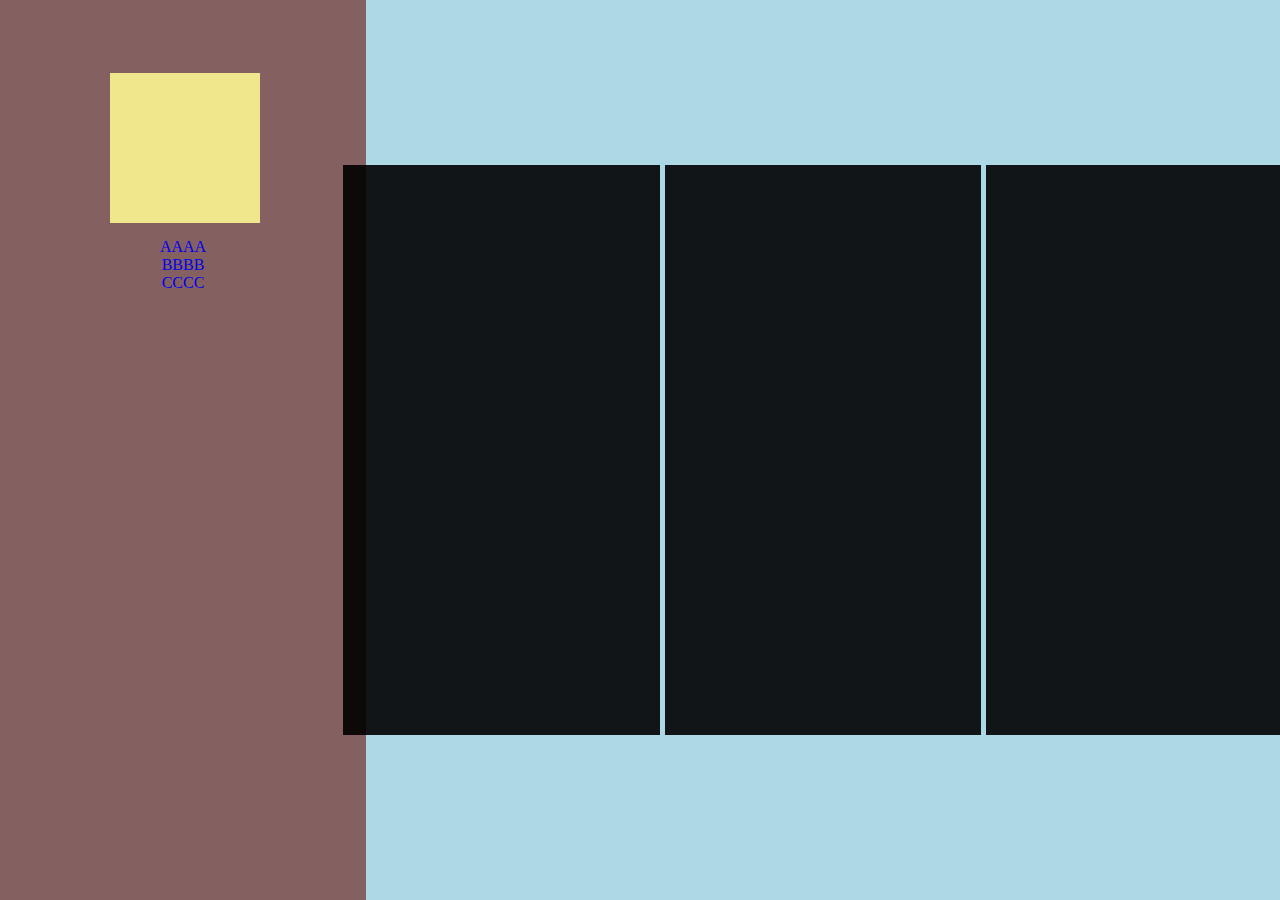
<file: index.html>
<!DOCTYPE html>
<html lang="en">
<head>
    <meta charset="UTF-8">
    <meta name="viewport" content="width=, initial-scale=1.0">
    <title>Document</title>
    <link rel="stylesheet" href="練習.css">
</head>
<body>
<div class="background"> 
     <div class="sidebar">
        
         <div class="sidebar-box"></div>
         <div class="logo"></div>
         <div class="nav_btn">
             <div id="btn"><a href="#" style="text-decoration: none;">AAAA</a></div>
             <div id="btn"><a href="#" style="text-decoration: none;" >BBBB</a></div>
             <div id="btn"><a href="#" style="text-decoration: none;">CCCC</a></div>
         </div>
     </div>
     <div class="main">
          <div class="right_area">
                 <div class="box1">
                     <div class="mask"></div>
                </div>
                 <div class="box2">
                     <div class="mask"></div>
                </div>
                 <div class="box3"> 
                      <div class="mask"></div>
                </div>
          </div>
     </div>
</div>
</body>
</html>
</file>
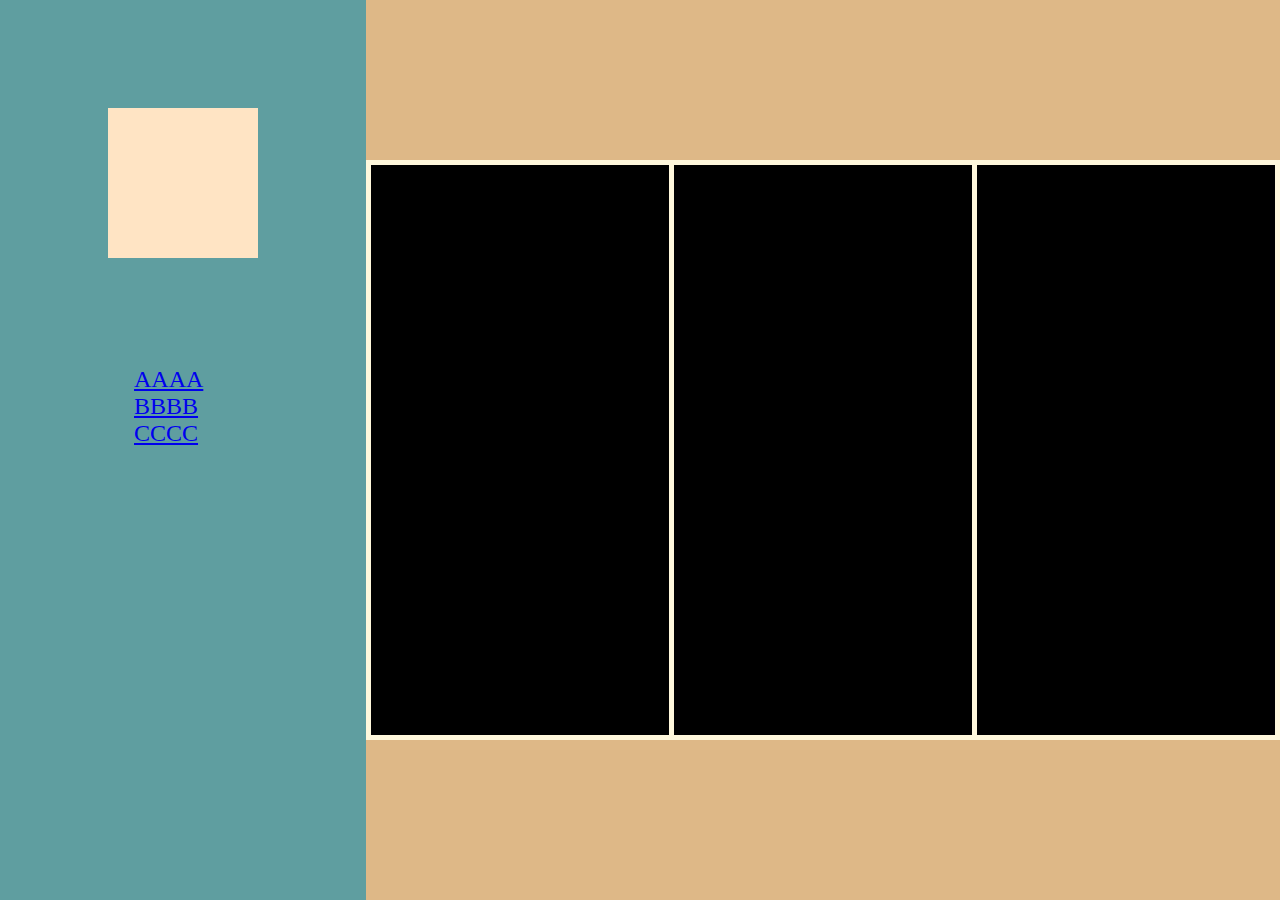
<file: 切版flex.html>
<!DOCTYPE html>
<html lang="en">
<head>
    <meta charset="UTF-8">
    <meta name="viewport" content="width=device-width, initial-scale=1.0">
    <title>Document</title>
    <link rel="stylesheet" href="切版flex.css">
</head>
<body>
    <div class="sidemenue">
         <div class="sidebox"></div>
         <div class="btn">
            <a href="#">AAAA</a>
            <a href="#">BBBB</a>
            <a href="#">CCCC</a>   
         </div>
        
    </div>

    <div class="main">
         <div class="mainbox">
             <div class="box box1">
                 <div class="mask"></div>
             </div>
             <div class="box box2">
                <div class="mask"></div>
             </div>
             <div class="box box3">
                <div class="mask"></div>
             </div>
         </div>
    </div>
</body>
</html>
</file>
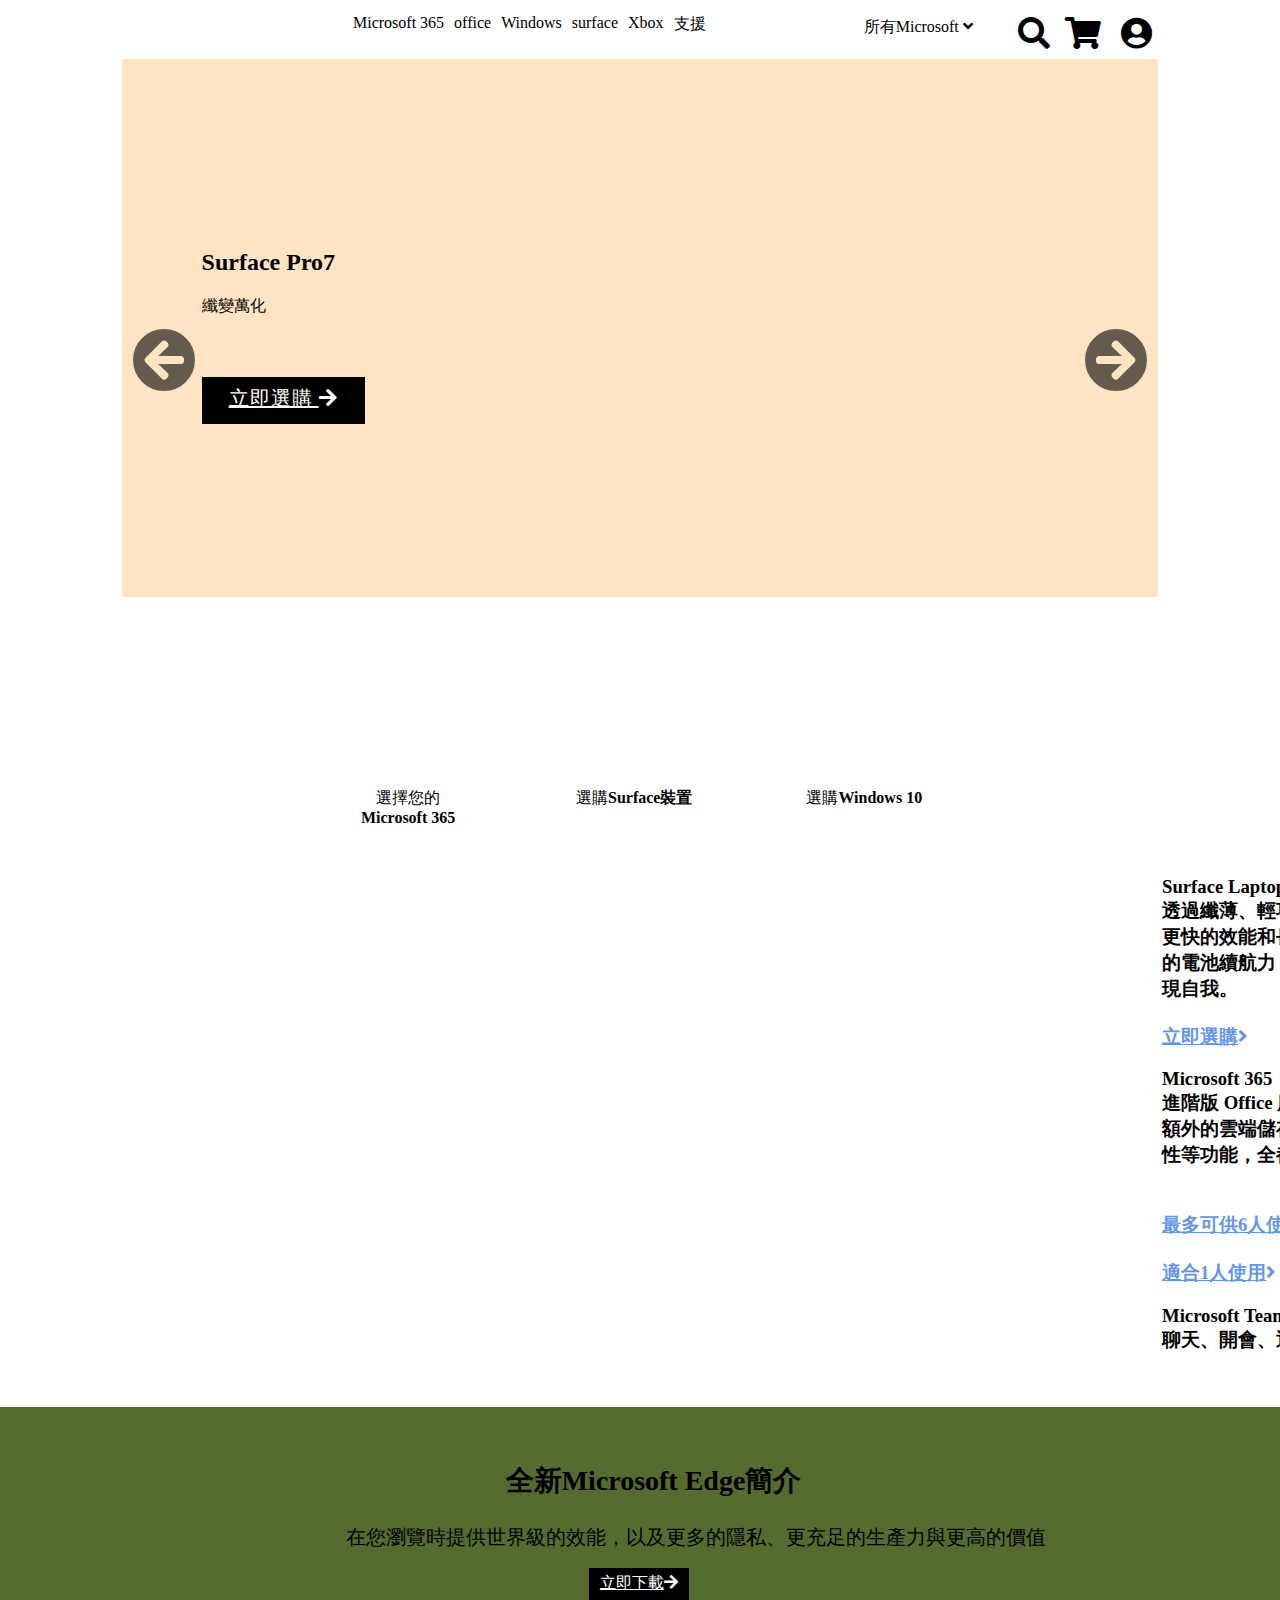
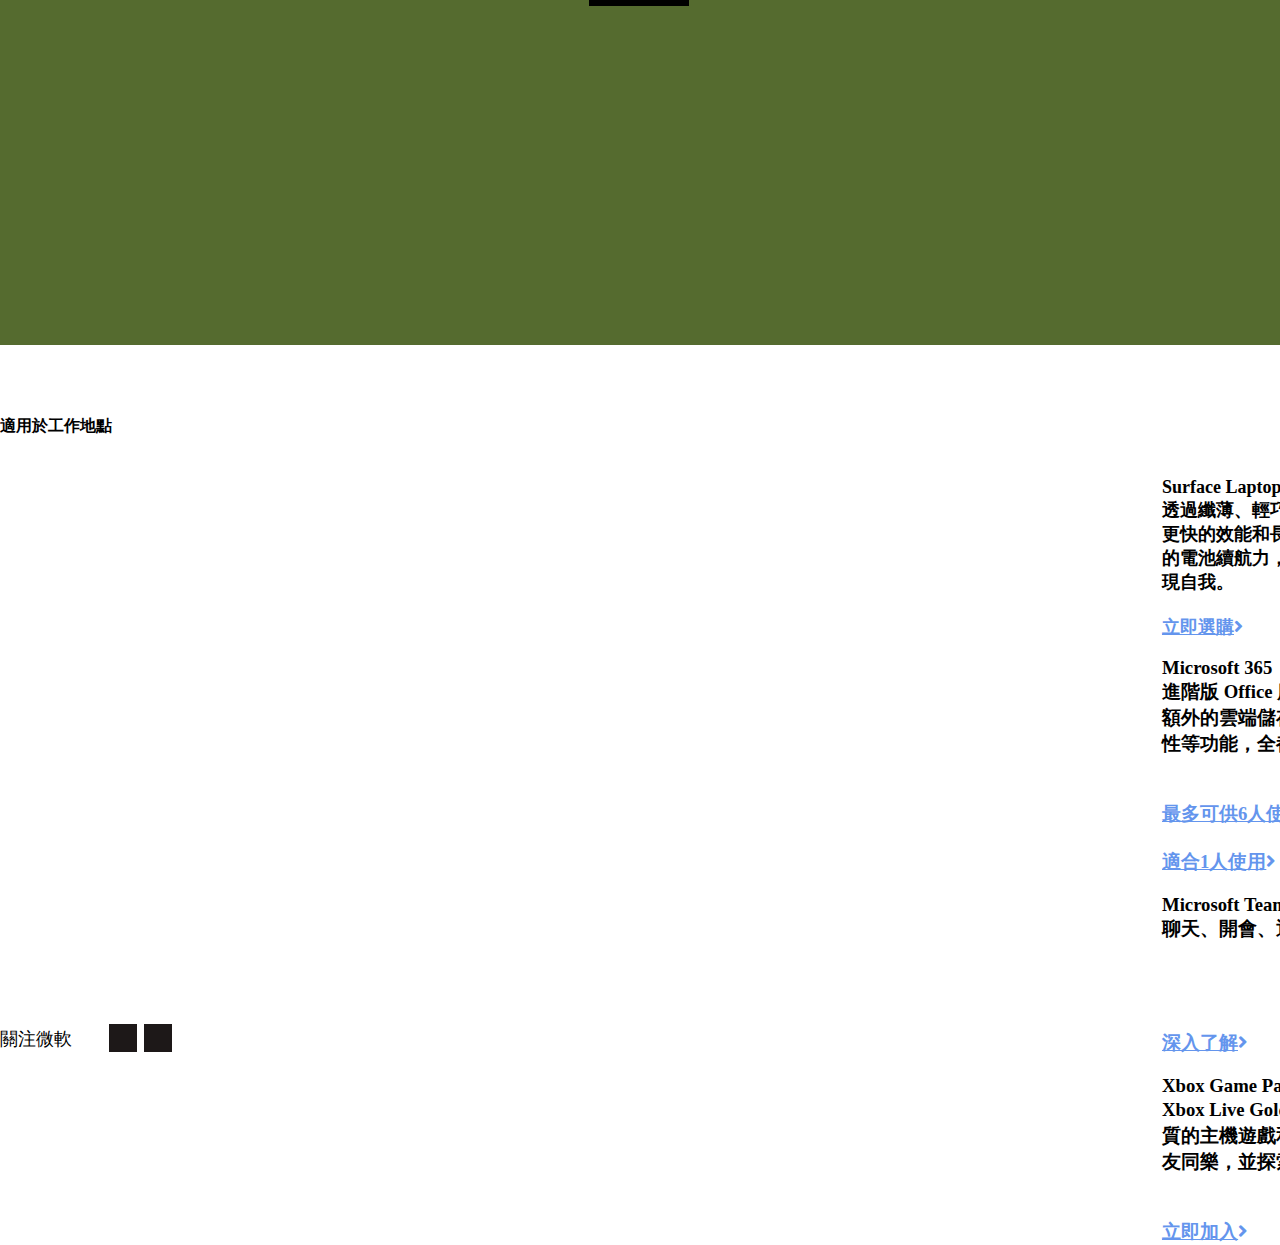
<file: 微軟切版.html>
<!DOCTYPE html>
<html lang="en">
<head>
    <meta charset="UTF-8">
    <meta name="viewport" content="width=device-width, initial-scale=1.0">
    <title>Document</title>
    <link rel="stylesheet" href="https://cdnjs.cloudflare.com/ajax/libs/font-awesome/5.15.1/css/all.min.css">
    <link rel="stylesheet" href="微軟切版.css">
</head>
<body>
    <div class="header">
         <div class="logo"></div>
         <div class="btn-area">
             <div id="btn"><a href="#" style="color: black;">Microsoft 365</a></div>
             <div id="btn"><a href="#" style="color: black;">office</a></div>
             <div id="btn"><a href="#" style="color: black;" >Windows</a></div>
             <div id="btn"><a href="#" style="color: black;">surface</a></div>
             <div id="btn"><a href="#" style="color: black;">Xbox</a></div>
             <div id="btn"><a href="#" style="color: black;">支援</a></div>
          <div class="list"><a href="#" style="color: black;">所有Microsoft <i class="fa fa-angle-down" aria-hidden="true"></i></a></div>  
          <div class="btnside A"><a href="#" style="color: black;"><i class="fa fa-2x fa-search" aria-hidden="true"></i></a></div>
          <div class="btnside B"><a href="#" style="color: black;"><i class="fa fa-2x fa-shopping-cart" aria-hidden="true"></i></a></div>
          <div class="btnside C"><a href="#" style="color: black;"><i class="fa fa-2x fa-user-circle" aria-hidden="true"></i></a></div>
          </div>
        </div>
    </div>
    <div class="top">
        <div class="top-main">
             <h2 class="title">Surface Pro7</h2>
             <p class="subtitle">纖變萬化</p>
             <div class="topbtn"><a href="#" style="color: white;">立即選購 <i class="fa fa-arrow-right" aria-hidden="true"></i></a></div>
             <div class="srollbtn1"><a href="#" style="color: black;"><i class="fa fa-4x fa-arrow-circle-right" aria-hidden="true"></i></a></div>
             <div class="srollbtn2"><a href="#" style="color: black;"><i class="fa fa-4x fa-arrow-circle-left" aria-hidden="true"></i></a></div>
            </div>
    </div>
    <div class="topline">
         <div class="topline-main">
             <div class="picture p1"><i class="fa fa-windows" aria-hidden="true"></i></div>
             <div class="picture p2"></div>
             <div class="picture p3"></div>
             <div class="text t1">選擇您的<b>Microsoft 365</b></div>
             <div class="text t2">選購<b>Surface裝置</b></div>
             <div class="text t3">選購<b>Windows 10</b></div>
         </div>
    </div>
    <div class="picture_area">
        <div class="picture_area_picture">
             <div class="picture_area_picture1  A1"></div>
             <div class="picture_area_picture1  B1"></div>
             <div class="picture_area_picture1  C1"></div>
             <div class="picture_area_picture1  D1"></div>
        </div>
        <div class="picture_area_text">
             <h3 class="picture_area_text1 tA"><b>Surface Laptop 3</b><br>透過纖薄、輕巧且優雅的設計、<br>更快的效能和長達 11.5 小時</br>的電池續航力，強而有力地展<br>現自我。</br><br><a href="#" style="color: cornflowerblue;">立即選購<i class="fa fa-angle-right" aria-hidden="true"></i></a></br></h3>
             <h3 class="picture_area_text1 tB"><b>Microsoft 365</b><br>進階版 Office 應用程式、<br>額外的雲端儲存空間、進階安全<br>性等功能，全都在一個方便的訂閱中。</br><br><br><a href="#" style="color: cornflowerblue;">最多可供6人使用<i class="fa fa-angle-right" aria-hidden="true"></i></a><br><br><a href="#" style="color: cornflowerblue;">適合1人使用<i class="fa fa-angle-right" aria-hidden="true"></i></a></br></h3>
             <h3 class="picture_area_text1 tC"><b>Microsoft Teams</b><br>聊天、開會、通話和共同作業。</br><br><br><br><br><a href="#" style="color: cornflowerblue;">深入了解<i class="fa fa-angle-right" aria-hidden="true"></i></a></br></h3>
             <h3 class="picture_area_text1 tD"><b>Xbox Game Pass Ultimate</b><br>Xbox Live Gold 和超過 100 款高品<br>質的主機遊戲和電腦遊戲。 與好<br>友同樂，並探索下一個最愛遊戲。</br><br><br><a href="#" style="color: cornflowerblue;">立即加入<i class="fa fa-angle-right" aria-hidden="true"></i></a></h3>
        </div>
    </div>
    <div class="microsoft-edge">
        <div class="microsoft-edge-main">
             <h3 class="microsoft-edge-title">全新<b>Microsoft Edge</b>簡介</h3>
             <p class="microsoft-edge-sub">在您瀏覽時提供世界級的效能，以及更多的隱私、更充足的生產力與更高的價值</p>
             <div class="microsoft-edge-main-btn"><a href="#" style="color: white;">立即下載<i class="fa fa-arrow-right" aria-hidden="true"></i></a></div>
            </div>
        </div>
    <h4 class="workplace">適用於工作地點</h4>
    <div class="picture_area second">
        <div class="picture_area_picture second1">
             <div class="picture_area_picture1  A1 A11"></div>
             <div class="picture_area_picture1  B1 B11"></div>
             <div class="picture_area_picture1  C1 C11"></div>
             <div class="picture_area_picture1  D1 D11"></div>
        </div>
        <div class="picture_area_text">
             <h3 class="picture_area_text1 tA tAA"><b>Surface Laptop 3</b><br>透過纖薄、輕巧且優雅的設計、<br>更快的效能和長達 11.5 小時</br>的電池續航力，強而有力地展<br>現自我。</br><br><a href="#" style="color: cornflowerblue;">立即選購<i class="fa fa-angle-right" aria-hidden="true"></i></a></br></h3>
             <h3 class="picture_area_text1 tB tBB"><b>Microsoft 365</b><br>進階版 Office 應用程式、<br>額外的雲端儲存空間、進階安全<br>性等功能，全都在一個方便的訂閱中。</br><br><br><a href="#" style="color: cornflowerblue;">最多可供6人使用<i class="fa fa-angle-right" aria-hidden="true"></i></a><br><br><a href="#" style="color: cornflowerblue;">適合1人使用<i class="fa fa-angle-right" aria-hidden="true"></i></a></br></h3>
             <h3 class="picture_area_text1 tC tCC"><b>Microsoft Teams</b><br>聊天、開會、通話和共同作業。</br><br><br><br><br><a href="#" style="color: cornflowerblue;">深入了解<i class="fa fa-angle-right" aria-hidden="true"></i></a></br></h3>
             <h3 class="picture_area_text1 tD tDD"><b>Xbox Game Pass Ultimate</b><br>Xbox Live Gold 和超過 100 款高品<br>質的主機遊戲和電腦遊戲。 與好<br>友同樂，並探索下一個最愛遊戲。</br><br><br><a href="#" style="color: cornflowerblue;">立即加入<i class="fa fa-angle-right" aria-hidden="true"></i></a></h3>
        </div>
    </div>
    <div class="link_area">
        <div class="link_area_pic">
            <p class="link_area_pic_text">關注微軟</p>
            <div class="link_area_pic_btn face"></div>
            <div class="link_area_pic_btn youtube"></div>
        </div>
    </div>
</body>
</html>
<!-- 要讓font awsome變大則加fa-變大大小（4x)在前投fa後面 -->
</file>
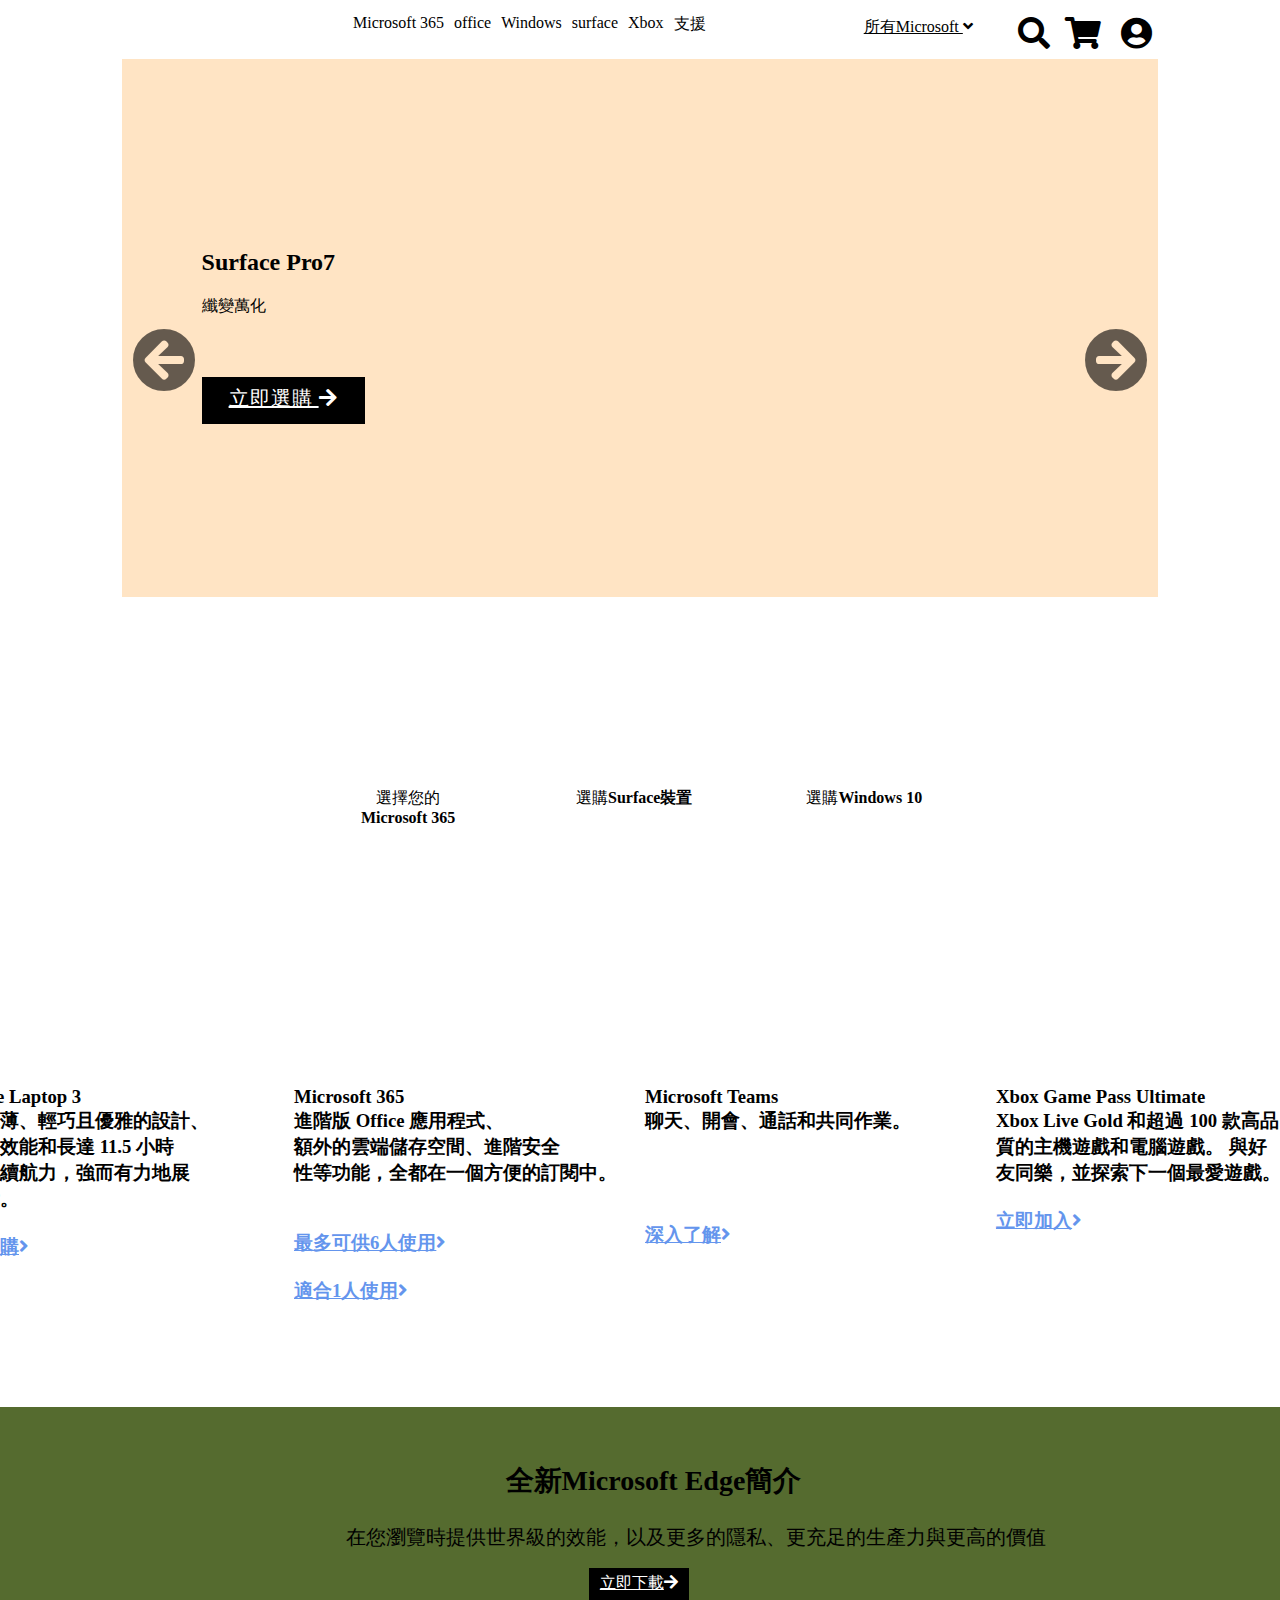
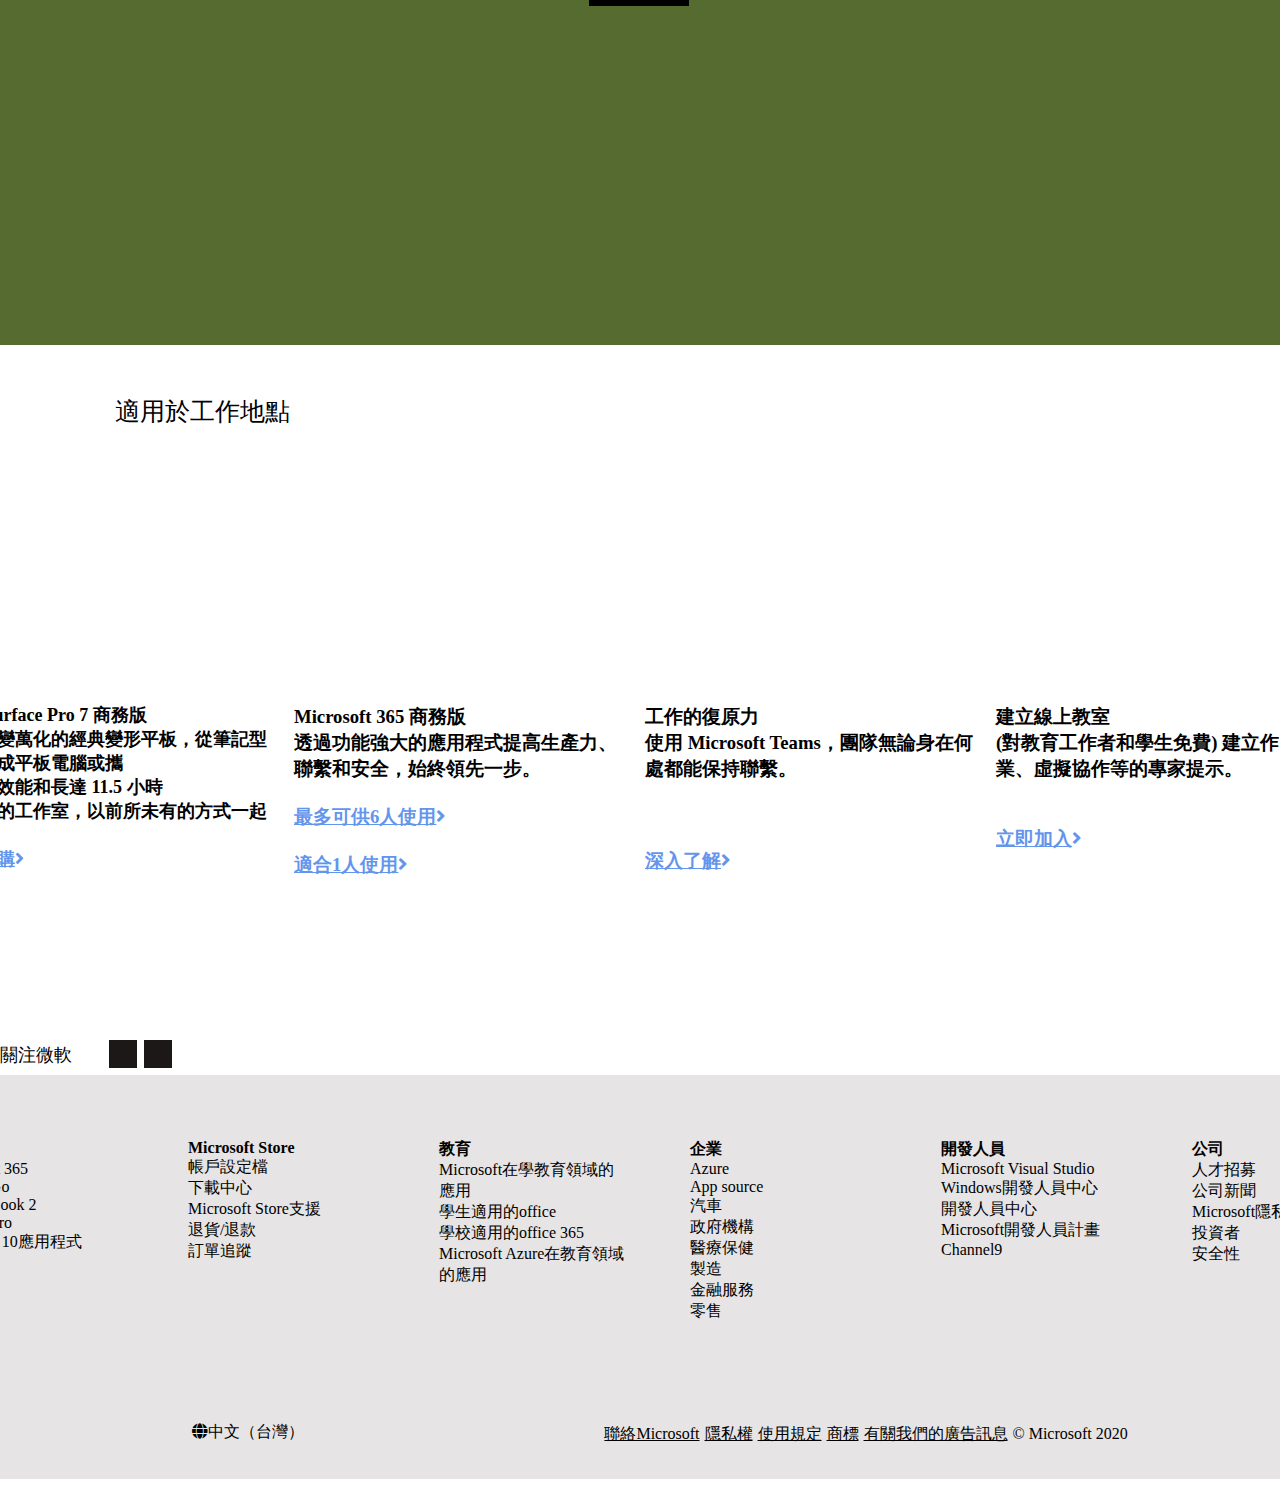
<file: 微軟切版拷貝.html>
<!DOCTYPE html>
<html lang="en">
<head>
    <meta charset="UTF-8">
    <meta name="viewport" content="width=device-width, initial-scale=1.0">
    <title>Document</title>
    <link rel="stylesheet" href="https://cdnjs.cloudflare.com/ajax/libs/font-awesome/5.15.1/css/all.min.css">
    <link rel="stylesheet" href="微軟切版.css">
</head>
<body>
    <div class="header">
         <div class="logo"></div>
         <div class="btn-area">
             <div id="btn"><a href="https://www.microsoft.com/zh-tw/microsoft-365?rtc=1" style="color: black;">Microsoft 365</a></div>
             <div id="btn"><a href="https://www.microsoft.com/zh-tw/microsoft-365/microsoft-office?rtc=1" style="color: black;">office</a></div>
             <div id="btn"><a href="https://www.microsoft.com/zh-tw/windows/" style="color: black;" >Windows</a></div>
             <div id="btn"><a href="https://www.microsoft.com/zh-tw/surface" style="color: black;">surface</a></div>
             <div id="btn"><a href="https://www.xbox.com/zh-TW/" style="color: black;">Xbox</a></div>
             <div id="btn"><a href="https://support.microsoft.com/zh-tw" style="color: black;">支援</a></div>
         </div>
          <div class="line"><a href="#" style="color: black;"><i class="fa fa-2x fa-bars" aria-hidden="true"></i></a></div>
          <div class="list"><a href="#" style="color: black;">所有Microsoft <i class="fa fa-angle-down" aria-hidden="true"></i></a></div>  
          <div class="btnside A"><a href="#" style="color: black;"><i class="fa fa-2x fa-search" aria-hidden="true"></i></a></div>
          <div class="btnside B"><a href="#" style="color: black;"><i class="fa fa-2x fa-shopping-cart" aria-hidden="true"></i></a></div>
          <div class="btnside C"><a href="#" style="color: black;"><i class="fa fa-2x fa-user-circle" aria-hidden="true"></i></a></div>
          
        
    </div>
    <div class="top">
        <div class="top-main">
             <h2 class="title">Surface Pro7</h2>
             <p class="subtitle">纖變萬化</p>
             <div class="topbtn"><a href="#" style="color: white;">立即選購 <i class="fa fa-arrow-right" aria-hidden="true"></i></a></div>
             <div class="srollbtn1"><a href="#" style="color: black;"><i class="fa fa-4x fa-arrow-circle-right" aria-hidden="true"></i></a></div>
             <div class="srollbtn2"><a href="#" style="color: black;"><i class="fa fa-4x fa-arrow-circle-left" aria-hidden="true"></i></a></div>
            </div>
    </div>
    <div class="topline">
         <div class="topline-main">
             <div class="picture p1"><i class="fa fa-windows" aria-hidden="true"></i></div>
             <div class="picture p2"></div>
             <div class="picture p3"></div>
             <div class="text t1">選擇您的<b>Microsoft 365</b></div>
             <div class="text t2">選購<b>Surface裝置</b></div>
             <div class="text t3">選購<b>Windows 10</b></div>
         </div>
    </div>
    <div class="picture_area">
        <div class="picture_area_picture">
             <div class="picture_area_inside part1">
                 <div class="picture_area_picture1  A1"></div>
                 <h3 class="picture_area_text1 tA"><b>Surface Laptop 3</b><br>透過纖薄、輕巧且優雅的設計、<br>更快的效能和長達 11.5 小時</br>的電池續航力，強而有力地展<br>現自我。</br><br><a href="#" style="color: cornflowerblue;">立即選購<i class="fa fa-angle-right" aria-hidden="true"></i></a></br></h3>
             </div>
             <div class="picture_area_inside part2">
                 <div class="picture_area_picture1  B1"></div>
                 <h3 class="picture_area_text1 tB"><b>Microsoft 365</b><br>進階版 Office 應用程式、<br>額外的雲端儲存空間、進階安全<br>性等功能，全都在一個方便的訂閱中。</br><br><br><a href="#" style="color: cornflowerblue;">最多可供6人使用<i class="fa fa-angle-right" aria-hidden="true"></i></a><br><br><a href="#" style="color: cornflowerblue;">適合1人使用<i class="fa fa-angle-right" aria-hidden="true"></i></a></br></h3>
            </div>
            <div class="picture_area_inside part3">
                 <div class="picture_area_picture1  C1"></div>
                 <h3 class="picture_area_text1 tC"><b>Microsoft Teams</b><br>聊天、開會、通話和共同作業。</br><br><br><br><br><a href="#" style="color: cornflowerblue;">深入了解<i class="fa fa-angle-right" aria-hidden="true"></i></a></br></h3>
            </div>
            <div class="picture_area_inside part4">
                 <div class="picture_area_picture1  D1"></div> 
                 <h3 class="picture_area_text1 tD"><b>Xbox Game Pass Ultimate</b><br>Xbox Live Gold 和超過 100 款高品<br>質的主機遊戲和電腦遊戲。 與好<br>友同樂，並探索下一個最愛遊戲。</br><br><a href="#" style="color: cornflowerblue;">立即加入<i class="fa fa-angle-right" aria-hidden="true"></i></a></h3>
            </div>
             
             
        
            
             
             
            
        </div>
    </div>
    <div class="microsoft-edge">
        <div class="microsoft-edge-main">
             <h3 class="microsoft-edge-title">全新<b>Microsoft Edge</b>簡介</h3>
             <p class="microsoft-edge-sub">在您瀏覽時提供世界級的效能，以及更多的隱私、更充足的生產力與更高的價值</p>
             <div class="microsoft-edge-main-btn"><a href="#" style="color: white;">立即下載<i class="fa fa-arrow-right" aria-hidden="true"></i></a></div>
            </div>
        </div>
    <div class="work_area">
         <div class="work_input">適用於工作地點</div>
        
    </div>    
    
    <div class="picture_area second">
        <div class="picture_area_picture second1">
            <div class="picture_area_inside part1">
                 <div class="picture_area_picture1  A1 A11"></div>
                 <h3 class="picture_area_text1 tA tAA"><b>認識 Surface Pro 7 商務版</b><br>透過纖變萬化的經典變形平板，從筆記型電腦變成平板電腦或攜<br>更快的效能和長達 11.5 小時</br>帶方便的工作室，以前所未有的方式一起合作。<br><a href="#" style="color: cornflowerblue;">立即選購<i class="fa fa-angle-right" aria-hidden="true"></i></a></br></h3>
            </div>

            <div class="picture_area_inside part2">
                  <div class="picture_area_picture1  B1 B11"></div>
                  <h3 class="picture_area_text1 tB tBB"><b>Microsoft 365 商務版</b><br>透過功能強大的應用程式提高生產力、聯繫和安全，始終領先一步。<br><br><a href="#" style="color: cornflowerblue;">最多可供6人使用<i class="fa fa-angle-right" aria-hidden="true"></i></a><br><br><a href="#" style="color: cornflowerblue;">適合1人使用<i class="fa fa-angle-right" aria-hidden="true"></i></a></br></h3>
            </div>
            <div class="picture_area_inside part3">
                 <div class="picture_area_picture1  C1 C11"></div>
                 <h3 class="picture_area_text1 tC tCC"><b>工作的復原力</b><br>使用 Microsoft Teams，團隊無論身在何處都能保持聯繫。</br><br><br><br><a href="#" style="color: cornflowerblue;">深入了解<i class="fa fa-angle-right" aria-hidden="true"></i></a></br></h3>
            </div>
            <div class="picture_area_inside part4">
                 <div class="picture_area_picture1  D1 D11"></div>
                 <h3 class="picture_area_text1 tD tDD"><b>建立線上教室</b><br>(對教育工作者和學生免費) 建立作<br>業、虛擬協作等的專家提示。</br><br><br><a href="#" style="color: cornflowerblue;">立即加入<i class="fa fa-angle-right" aria-hidden="true"></i></a></h3>
             </div>
          
        
            
            
             
             
        </div>
    </div>
    <div class="link_area">
        <div class="link_area_pic">
            <p class="link_area_pic_text">關注微軟</p>
            <div class="link_area_pic_btn face"></div>
            <div class="link_area_pic_btn youtube"></div>
        </div>
    </div>
    <div class="footer">
        <div class="footer_main">
            <div class="footer_box m1">
                 <ul style="list-style-type:none">
                  <li><b>最新動向</b></li> 
                  <li><a href="#" style="color: black;text-decoration: none;">Microsoft 365</a></li>
                  <li><a href="#" style="color: black;text-decoration: none;">Surface Go</a></li>
                  <li><a href="#" style="color: black;text-decoration: none;">Surface Book 2</a></li>
                  <li><a href="#" style="color: black;text-decoration: none;">Surface Pro</a></li>
                  <li><a href="#" style="color: black;text-decoration: none;">Windows 10應用程式</a></li>  

                 </ul>
            </div>
            <div class="footer_box m2">
                <ul style="list-style-type:none">
                    <li><b>Microsoft Store</b></li> 
                    <li><a href="#" style="color: black;text-decoration: none;">帳戶設定檔</a></li>
                    <li><a href="#" style="color: black;text-decoration: none;">下載中心</a></li>
                    <li><a href="#" style="color: black;text-decoration: none;">Microsoft Store支援</a></li>
                    <li><a href="#" style="color: black;text-decoration: none;">退貨/退款</a></li>
                    <li><a href="#" style="color: black;text-decoration: none;">訂單追蹤</a></li>  
            </div>
            <div class="footer_box m3">
                <ul style="list-style-type:none">
                    <li><b>教育</b></li> 
                    <li><a href="#" style="color: black;text-decoration: none;">Microsoft在學教育領域的應用</a></li>
                    <li><a href="#" style="color: black;text-decoration: none;">學生適用的office</a></li>
                    <li><a href="#" style="color: black;text-decoration: none;">學校適用的office 365</a></li>
                    <li><a href="#" style="color: black;text-decoration: none;">Microsoft Azure在教育領域的應用</a></li>
                     
            </div>
            <div class="footer_box m4">
                <ul style="list-style-type:none">
                    <li><b>企業</b></li> 
                    <li><a href="#" style="color: black;text-decoration: none;">Azure</a></li>
                    <li><a href="#" style="color: black;text-decoration: none;">App source</a></li>
                    <li><a href="#" style="color: black;text-decoration: none;">汽車</a></li>
                    <li><a href="#" style="color: black;text-decoration: none;">政府機構</a></li>
                    <li><a href="#" style="color: black;text-decoration: none;">醫療保健</a></li>
                    <li><a href="#" style="color: black;text-decoration: none;">製造</a></li>
                    <li><a href="#" style="color: black;text-decoration: none;">金融服務</a></li>
                    <li><a href="#" style="color: black;text-decoration: none;">零售</a></li>  
            </div>
            <div class="footer_box m5">
                <ul style="list-style-type:none">
                    <li><b>開發人員</b></li> 
                    <li><a href="#" style="color: black;text-decoration: none;">Microsoft Visual Studio</a></li>
                    <li><a href="#" style="color: black;text-decoration: none;">Windows開發人員中心</a></li>
                    <li><a href="#" style="color: black;text-decoration: none;">開發人員中心</a></li>
                    <li><a href="#" style="color: black;text-decoration: none;">Microsoft開發人員計畫</a></li>
                    <li><a href="#" style="color: black;text-decoration: none;">Channel9</a></li>  
  
                   </ul>  
            </div>
            <div class="footer_box m6">
                <ul style="list-style-type:none">
                    <li><b>公司</b></li> 
                    <li><a href="#" style="color: black;text-decoration: none;">人才招募</a></li>
                    <li><a href="#" style="color: black;text-decoration: none;">公司新聞</a></li>
                    <li><a href="#" style="color: black;text-decoration: none;">Microsoft隱私權</a></li>
                    <li><a href="#" style="color: black;text-decoration: none;">投資者</a></li>
                    <li><a href="#" style="color: black;text-decoration: none;">安全性</a></li>  
  
                   </ul>
            </div>
        </div>
    </div>
<div class="footerend">
     <div class="footercontent">
        
             <div class="tag1"><a href="#"  style="color: black;text-decoration: none;"><i class="fa fa-globe" aria-hidden="true"></i>中文（台灣） </a></div>
        
        <div class="tag_area">
             <div class="tag2"><a href="#" style="color: black;">聯絡Microsoft</a></div>
             <div class="tag3"><a href="#" style="color: black;">隱私權</a></div>
             <div class="tag4"><a href="#" style="color: black;">使用規定</a></div>
             <div class="tag5"><a href="#"style="color: black;">商標</a></div>
             <div class="tag6"><a href="#"style="color: black;">有關我們的廣告訊息</a></div>
             <div class="tag7">© Microsoft 2020</div>
         </div>
         
     </div>
     </div>
     </div>
     </div>
     </div>
     </div>
     </div>
</div>
</body>
</html>
<!-- 要讓font awsome變大則加fa-變大大小（4x)在前投fa後面 -->
</file>
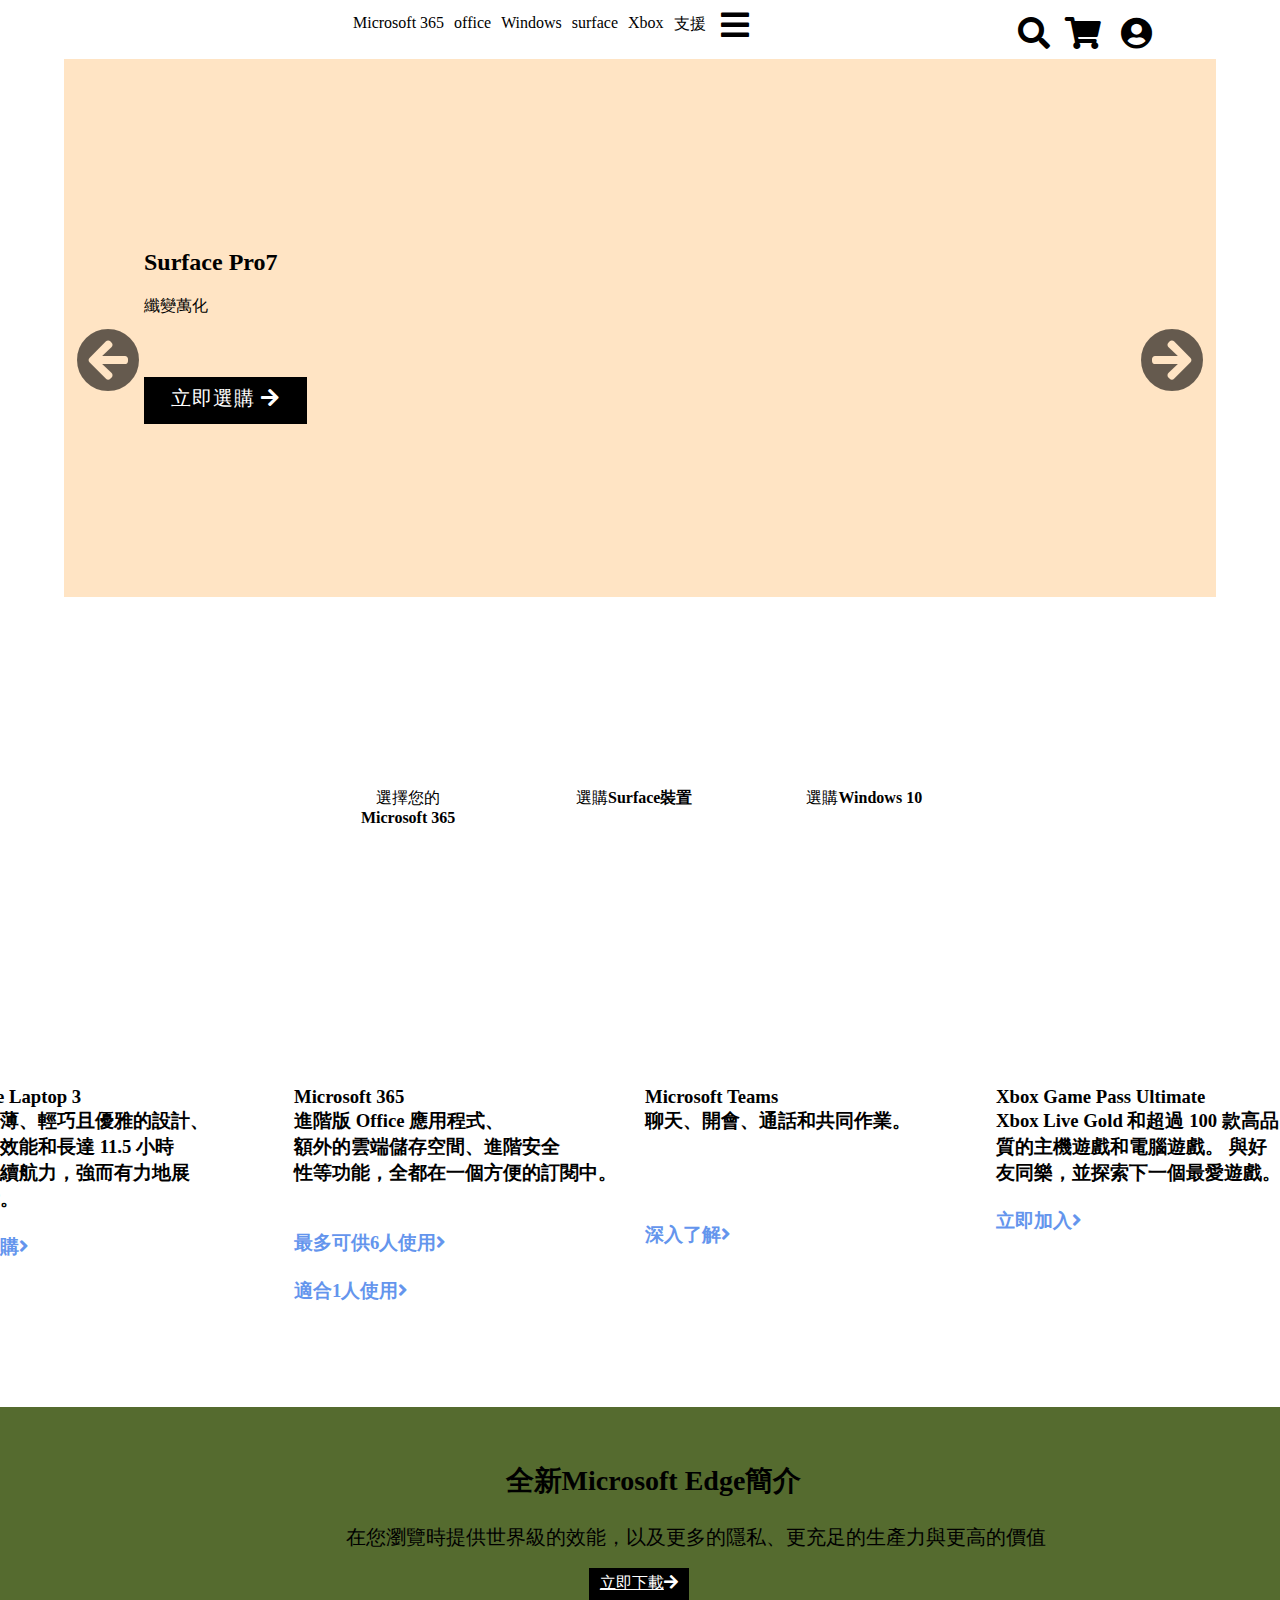
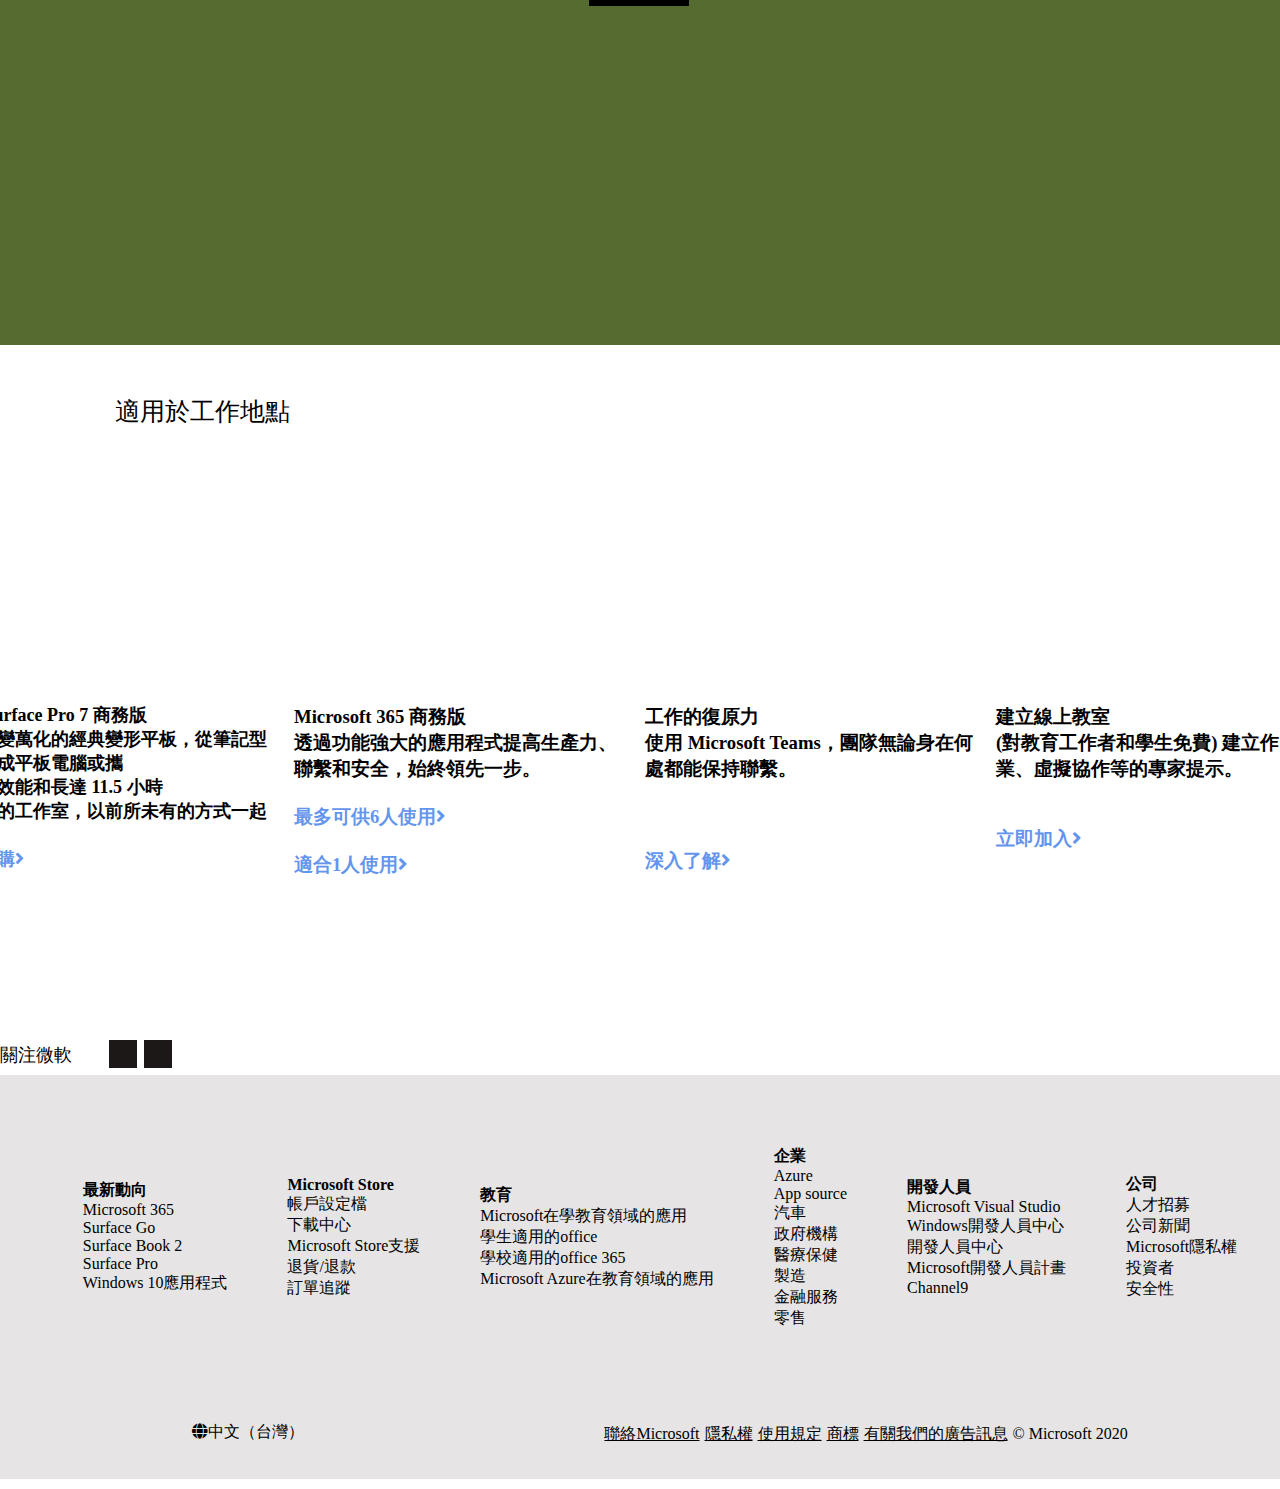
<file: 微軟切版清單.html>
<!DOCTYPE html>
<html lang="en">
<head>
    <meta charset="UTF-8">
    <meta name="viewport" content="width=device-width, initial-scale=1.0">
    <title>Document</title>
    <link rel="stylesheet" href="https://cdnjs.cloudflare.com/ajax/libs/font-awesome/5.15.1/css/all.min.css">
    <link rel="stylesheet" href="微軟切版清單.css">
</head>
<body>
    <div class="header">
        
        <div class="logo"></div>
        <div class="btn-area">
            <div id="btn"><a href="https://www.microsoft.com/zh-tw/microsoft-365?rtc=1" style="color: black;">Microsoft 365</a></div>
            <div id="btn"><a href="https://www.microsoft.com/zh-tw/microsoft-365/microsoft-office?rtc=1" style="color: black;">office</a></div>
            <div id="btn"><a href="#" style="color: black;" >Windows</a></div>
            <div id="btn"><a href="#" style="color: black;">surface</a></div>
            <div id="btn"><a href="#" style="color: black;">Xbox</a></div>
            <div id="btn"><a href="#" style="color: black;">支援</a></div>
        </div>
         <!-- <div class="line"><a href="#" style="color: black;"><i class="fa fa-2x fa-bars" aria-hidden="true"></i></a></div> -->
         <!-- <div class="list"><a href="#" style="color: black;">所有Microsoft <i class="fa fa-angle-down" aria-hidden="true"></i></a></div>   -->
         <div class="btnside A"><a href="#" style="color: black;"><i class="fa fa-2x fa-search" aria-hidden="true"></i></a></div>
         <div class="btnside B"><a href="#" style="color: black;"><i class="fa fa-2x fa-shopping-cart" aria-hidden="true"></i></a></div>
         <div class="btnside C"><a href="#" style="color: black;"><i class="fa fa-2x fa-user-circle" aria-hidden="true"></i></a></div>
         <label for="menu-switch">
             <i class="fa fa-2x fa-bars" aria-hidden="true"></i>
       </label>
    </div>    
       
   
    <div class="top">
        <input type="checkbox" name="" id="menu-switch">
         <div class="sidebar">
            <nav>
                <a href="#" style="color: black;">
                    <i class="fa fa-flask" aria-hidden="true"></i>
                    商務適用
                </a>
                <a href="#" style="color: black;"><i class="fa fa-users" aria-hidden="true"></i> Microsoft365</a>
                <a href="#" style="color: black;"><i class="fa fa-gavel" aria-hidden="true"></i>offic</a>
                <a href="#" style="color: black;"><i class="fa fa-gavel" aria-hidden="true"></i>Windows</a>
                <a href="#" style="color: black;"><i class="fa fa-gavel" aria-hidden="true"></i>Surface</a>
                <a href="#" style="color: black;"><i class="fa fa-gavel" aria-hidden="true"></i>xbox</a>
                <a href="#" style="color: black;"><i class="fa fa-gavel" aria-hidden="true"></i>支援</a>
                <a href="#" style="color: black;"><i class="fa fa-gavel" aria-hidden="true"></i>軟體</a>
            </nav>
         </div>
         <div class="top-main">
             <h2 class="title">Surface Pro7</h2>
             <p class="subtitle">纖變萬化</p>
             <div class="topbtn"><a href="#" style="color: white;text-decoration: none;">立即選購 <i class="fa fa-arrow-right" aria-hidden="true"></i></a></div>
             <div class="srollbtn1"><a href="#" style="color: black;"><i class="fa fa-4x fa-arrow-circle-right" aria-hidden="true"></i></a></div>
             <div class="srollbtn2"><a href="#" style="color: black;"><i class="fa fa-4x fa-arrow-circle-left" aria-hidden="true"></i></a></div>
           </div>
        
   </div>
</div> 
    <div class="topline">
         <div class="topline-main">
             <div class="picture p1"><i class="fa fa-windows" aria-hidden="true"></i></div>
             <div class="picture p2"></div>
             <div class="picture p3"></div>
             <div class="text t1">選擇您的<b>Microsoft 365</b></div>
             <div class="text t2">選購<b>Surface裝置</b></div>
             <div class="text t3">選購<b>Windows 10</b></div>
         </div>
    </div>
    <div class="picture_area">
        <div class="picture_area_picture">
             <div class="picture_area_inside part1">
                 <div class="picture_area_picture1  A1"></div>
                 <h3 class="picture_area_text1 tA"><b>Surface Laptop 3</b><br>透過纖薄、輕巧且優雅的設計、<br>更快的效能和長達 11.5 小時</br>的電池續航力，強而有力地展<br>現自我。</br><br><a href="#" style="color: cornflowerblue;">立即選購<i class="fa fa-angle-right" aria-hidden="true"></i></a></br></h3>
             </div>
             <div class="picture_area_inside part2">
                 <div class="picture_area_picture1  B1"></div>
                 <h3 class="picture_area_text1 tB"><b>Microsoft 365</b><br>進階版 Office 應用程式、<br>額外的雲端儲存空間、進階安全<br>性等功能，全都在一個方便的訂閱中。</br><br><br><a href="#" style="color: cornflowerblue;">最多可供6人使用<i class="fa fa-angle-right" aria-hidden="true"></i></a><br><br><a href="#" style="color: cornflowerblue;">適合1人使用<i class="fa fa-angle-right" aria-hidden="true"></i></a></br></h3>
            </div>
            <div class="picture_area_inside part3">
                 <div class="picture_area_picture1  C1"></div>
                 <h3 class="picture_area_text1 tC"><b>Microsoft Teams</b><br>聊天、開會、通話和共同作業。</br><br><br><br><br><a href="#" style="color: cornflowerblue;">深入了解<i class="fa fa-angle-right" aria-hidden="true"></i></a></br></h3>
            </div>
            <div class="picture_area_inside part4">
                 <div class="picture_area_picture1  D1"></div> 
                 <h3 class="picture_area_text1 tD"><b>Xbox Game Pass Ultimate</b><br>Xbox Live Gold 和超過 100 款高品<br>質的主機遊戲和電腦遊戲。 與好<br>友同樂，並探索下一個最愛遊戲。</br><br><a href="#" style="color: cornflowerblue;">立即加入<i class="fa fa-angle-right" aria-hidden="true"></i></a></h3>
            </div>
             
             
        
            
             
             
            
        </div>
    </div>
    <div class="microsoft-edge">
        <div class="microsoft-edge-main">
             <h3 class="microsoft-edge-title">全新<b>Microsoft Edge</b>簡介</h3>
             <p class="microsoft-edge-sub">在您瀏覽時提供世界級的效能，以及更多的隱私、更充足的生產力與更高的價值</p>
             <div class="microsoft-edge-main-btn"><a href="#" style="color: white;">立即下載<i class="fa fa-arrow-right" aria-hidden="true"></i></a></div>
            </div>
        </div>
    <div class="work_area">
         <div class="work_input">適用於工作地點</div>
        
    </div>    
    
    <div class="picture_area second">
        <div class="picture_area_picture second1">
            <div class="picture_area_inside part1">
                 <div class="picture_area_picture1  A1 A11"></div>
                 <h3 class="picture_area_text1 tA tAA"><b>認識 Surface Pro 7 商務版</b><br>透過纖變萬化的經典變形平板，從筆記型電腦變成平板電腦或攜<br>更快的效能和長達 11.5 小時</br>帶方便的工作室，以前所未有的方式一起合作。<br><a href="#" style="color: cornflowerblue;">立即選購<i class="fa fa-angle-right" aria-hidden="true"></i></a></br></h3>
            </div>

            <div class="picture_area_inside part2">
                  <div class="picture_area_picture1  B1 B11"></div>
                  <h3 class="picture_area_text1 tB tBB"><b>Microsoft 365 商務版</b><br>透過功能強大的應用程式提高生產力、聯繫和安全，始終領先一步。<br><br><a href="#" style="color: cornflowerblue;">最多可供6人使用<i class="fa fa-angle-right" aria-hidden="true"></i></a><br><br><a href="#" style="color: cornflowerblue;">適合1人使用<i class="fa fa-angle-right" aria-hidden="true"></i></a></br></h3>
            </div>
            <div class="picture_area_inside part3">
                 <div class="picture_area_picture1  C1 C11"></div>
                 <h3 class="picture_area_text1 tC tCC"><b>工作的復原力</b><br>使用 Microsoft Teams，團隊無論身在何處都能保持聯繫。</br><br><br><br><a href="#" style="color: cornflowerblue;">深入了解<i class="fa fa-angle-right" aria-hidden="true"></i></a></br></h3>
            </div>
            <div class="picture_area_inside part4">
                 <div class="picture_area_picture1  D1 D11"></div>
                 <h3 class="picture_area_text1 tD tDD"><b>建立線上教室</b><br>(對教育工作者和學生免費) 建立作<br>業、虛擬協作等的專家提示。</br><br><br><a href="#" style="color: cornflowerblue;">立即加入<i class="fa fa-angle-right" aria-hidden="true"></i></a></h3>
             </div>
          
        
            
            
             
             
        </div>
    </div>
    <div class="link_area">
        <div class="link_area_pic">
            <p class="link_area_pic_text">關注微軟</p>
            <div class="link_area_pic_btn face"></div>
            <div class="link_area_pic_btn youtube"></div>
        </div>
    </div>
    <div class="footer">
        <div class="footer_main">
            <div class="footer_box m1">
                 <ul style="list-style-type:none">
                  <li><b>最新動向</b></li> 
                  <li><a href="#" style="color: black;text-decoration: none;">Microsoft 365</a></li>
                  <li><a href="#" style="color: black;text-decoration: none;">Surface Go</a></li>
                  <li><a href="#" style="color: black;text-decoration: none;">Surface Book 2</a></li>
                  <li><a href="#" style="color: black;text-decoration: none;">Surface Pro</a></li>
                  <li><a href="#" style="color: black;text-decoration: none;">Windows 10應用程式</a></li>  

                 </ul>
            </div>
            <div class="footer_box m2">
                <ul style="list-style-type:none">
                    <li><b>Microsoft Store</b></li> 
                    <li><a href="#" style="color: black;text-decoration: none;">帳戶設定檔</a></li>
                    <li><a href="#" style="color: black;text-decoration: none;">下載中心</a></li>
                    <li><a href="#" style="color: black;text-decoration: none;">Microsoft Store支援</a></li>
                    <li><a href="#" style="color: black;text-decoration: none;">退貨/退款</a></li>
                    <li><a href="#" style="color: black;text-decoration: none;">訂單追蹤</a></li>  
            </div>
            <div class="footer_box m3">
                <ul style="list-style-type:none">
                    <li><b>教育</b></li> 
                    <li><a href="#" style="color: black;text-decoration: none;">Microsoft在學教育領域的應用</a></li>
                    <li><a href="#" style="color: black;text-decoration: none;">學生適用的office</a></li>
                    <li><a href="#" style="color: black;text-decoration: none;">學校適用的office 365</a></li>
                    <li><a href="#" style="color: black;text-decoration: none;">Microsoft Azure在教育領域的應用</a></li>
                     
            </div>
            <div class="footer_box m4">
                <ul style="list-style-type:none">
                    <li><b>企業</b></li> 
                    <li><a href="#" style="color: black;text-decoration: none;">Azure</a></li>
                    <li><a href="#" style="color: black;text-decoration: none;">App source</a></li>
                    <li><a href="#" style="color: black;text-decoration: none;">汽車</a></li>
                    <li><a href="#" style="color: black;text-decoration: none;">政府機構</a></li>
                    <li><a href="#" style="color: black;text-decoration: none;">醫療保健</a></li>
                    <li><a href="#" style="color: black;text-decoration: none;">製造</a></li>
                    <li><a href="#" style="color: black;text-decoration: none;">金融服務</a></li>
                    <li><a href="#" style="color: black;text-decoration: none;">零售</a></li>  
            </div>
            <div class="footer_box m5">
                <ul style="list-style-type:none">
                    <li><b>開發人員</b></li> 
                    <li><a href="#" style="color: black;text-decoration: none;">Microsoft Visual Studio</a></li>
                    <li><a href="#" style="color: black;text-decoration: none;">Windows開發人員中心</a></li>
                    <li><a href="#" style="color: black;text-decoration: none;">開發人員中心</a></li>
                    <li><a href="#" style="color: black;text-decoration: none;">Microsoft開發人員計畫</a></li>
                    <li><a href="#" style="color: black;text-decoration: none;">Channel9</a></li>  
  
                   </ul>  
            </div>
            <div class="footer_box m6">
                <ul style="list-style-type:none">
                    <li><b>公司</b></li> 
                    <li><a href="#" style="color: black;text-decoration: none;">人才招募</a></li>
                    <li><a href="#" style="color: black;text-decoration: none;">公司新聞</a></li>
                    <li><a href="#" style="color: black;text-decoration: none;">Microsoft隱私權</a></li>
                    <li><a href="#" style="color: black;text-decoration: none;">投資者</a></li>
                    <li><a href="#" style="color: black;text-decoration: none;">安全性</a></li>  
  
                   </ul>
            </div>
        </div>
    </div>
<div class="footerend">
     <div class="footercontent">
        
             <div class="tag1"><a href="#"  style="color: black;text-decoration: none;"><i class="fa fa-globe" aria-hidden="true"></i>中文（台灣） </a></div>
        
        <div class="tag_area">
             <div class="tag2"><a href="#" style="color: black;">聯絡Microsoft</a></div>
             <div class="tag3"><a href="#" style="color: black;">隱私權</a></div>
             <div class="tag4"><a href="#" style="color: black;">使用規定</a></div>
             <div class="tag5"><a href="#"style="color: black;">商標</a></div>
             <div class="tag6"><a href="#"style="color: black;">有關我們的廣告訊息</a></div>
             <div class="tag7">© Microsoft 2020</div>
         </div>
         
     </div>
     </div>
     </div>
     </div>
     </div>
     </div>
     </div>
</div>
<script>

</script>
</body>
</html>
<!-- 要讓font awsome變大則加fa-變大大小（4x)在前投fa後面 -->
</file>
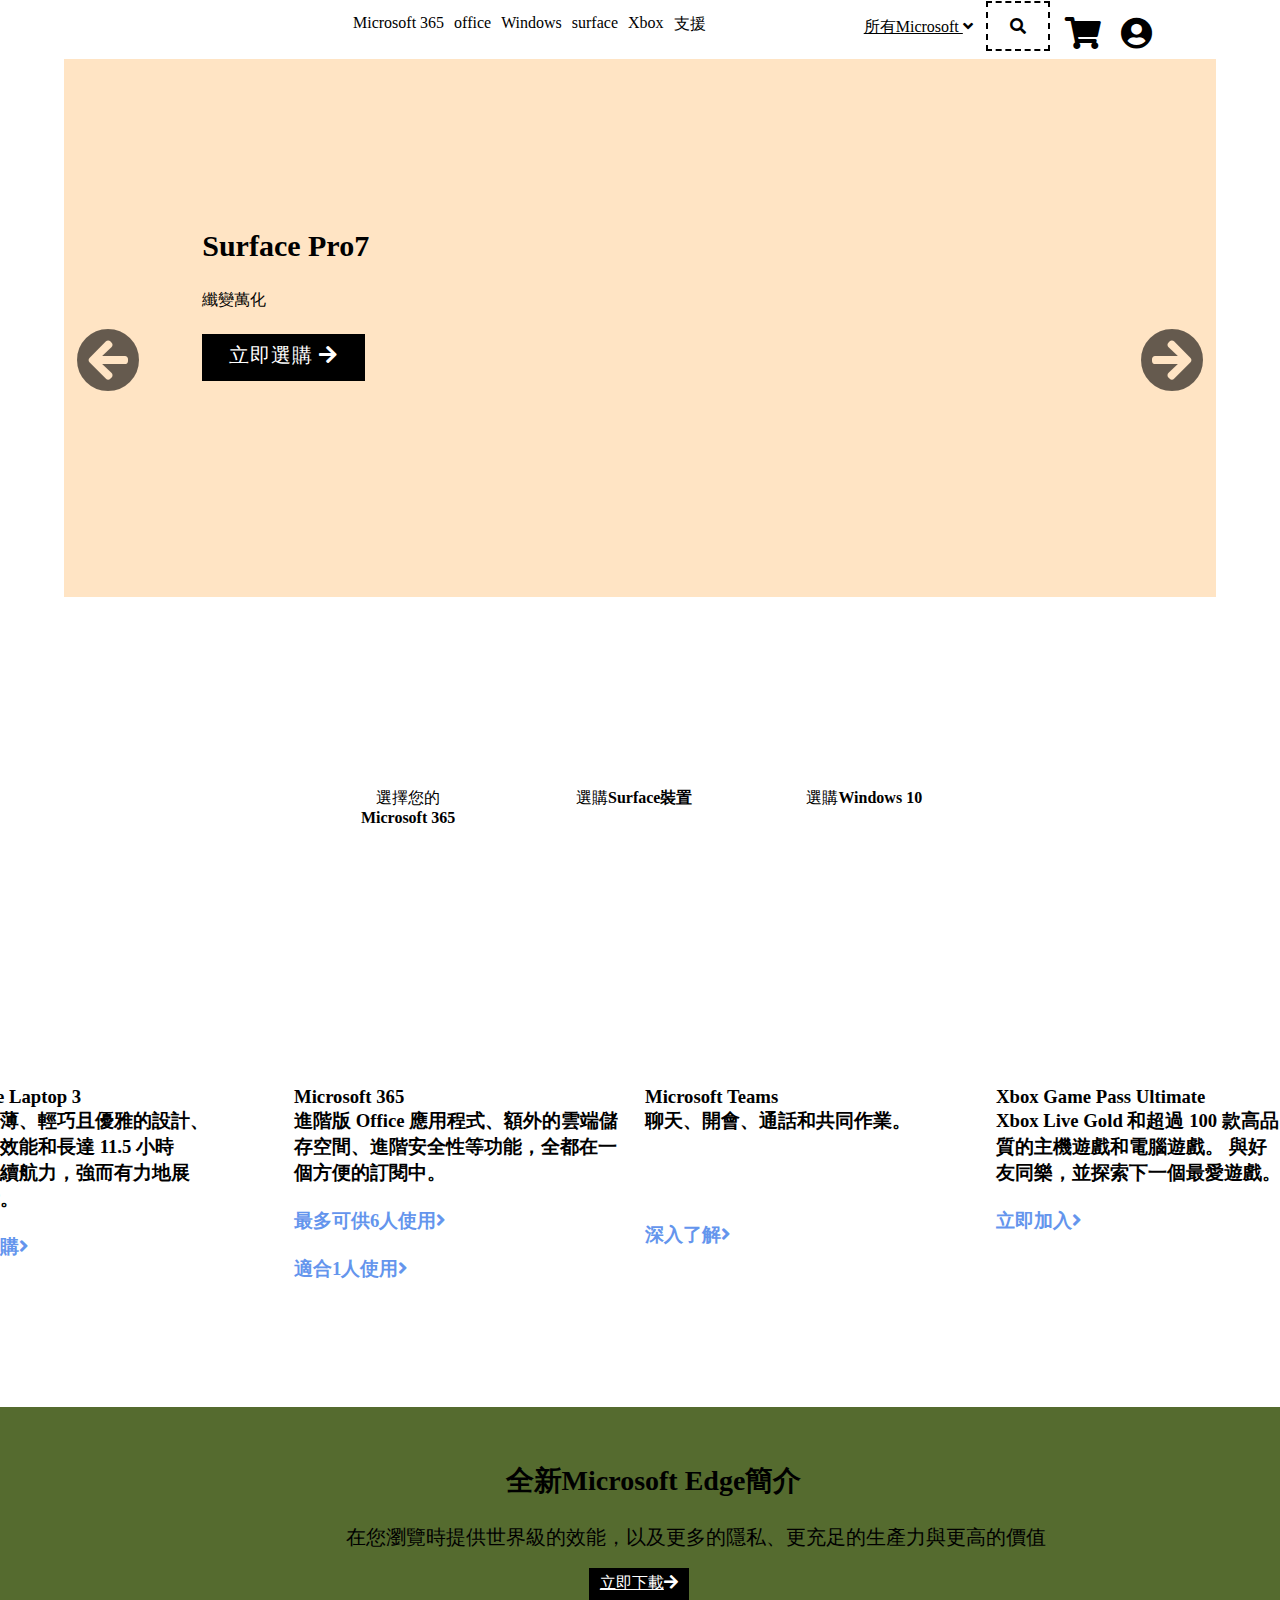
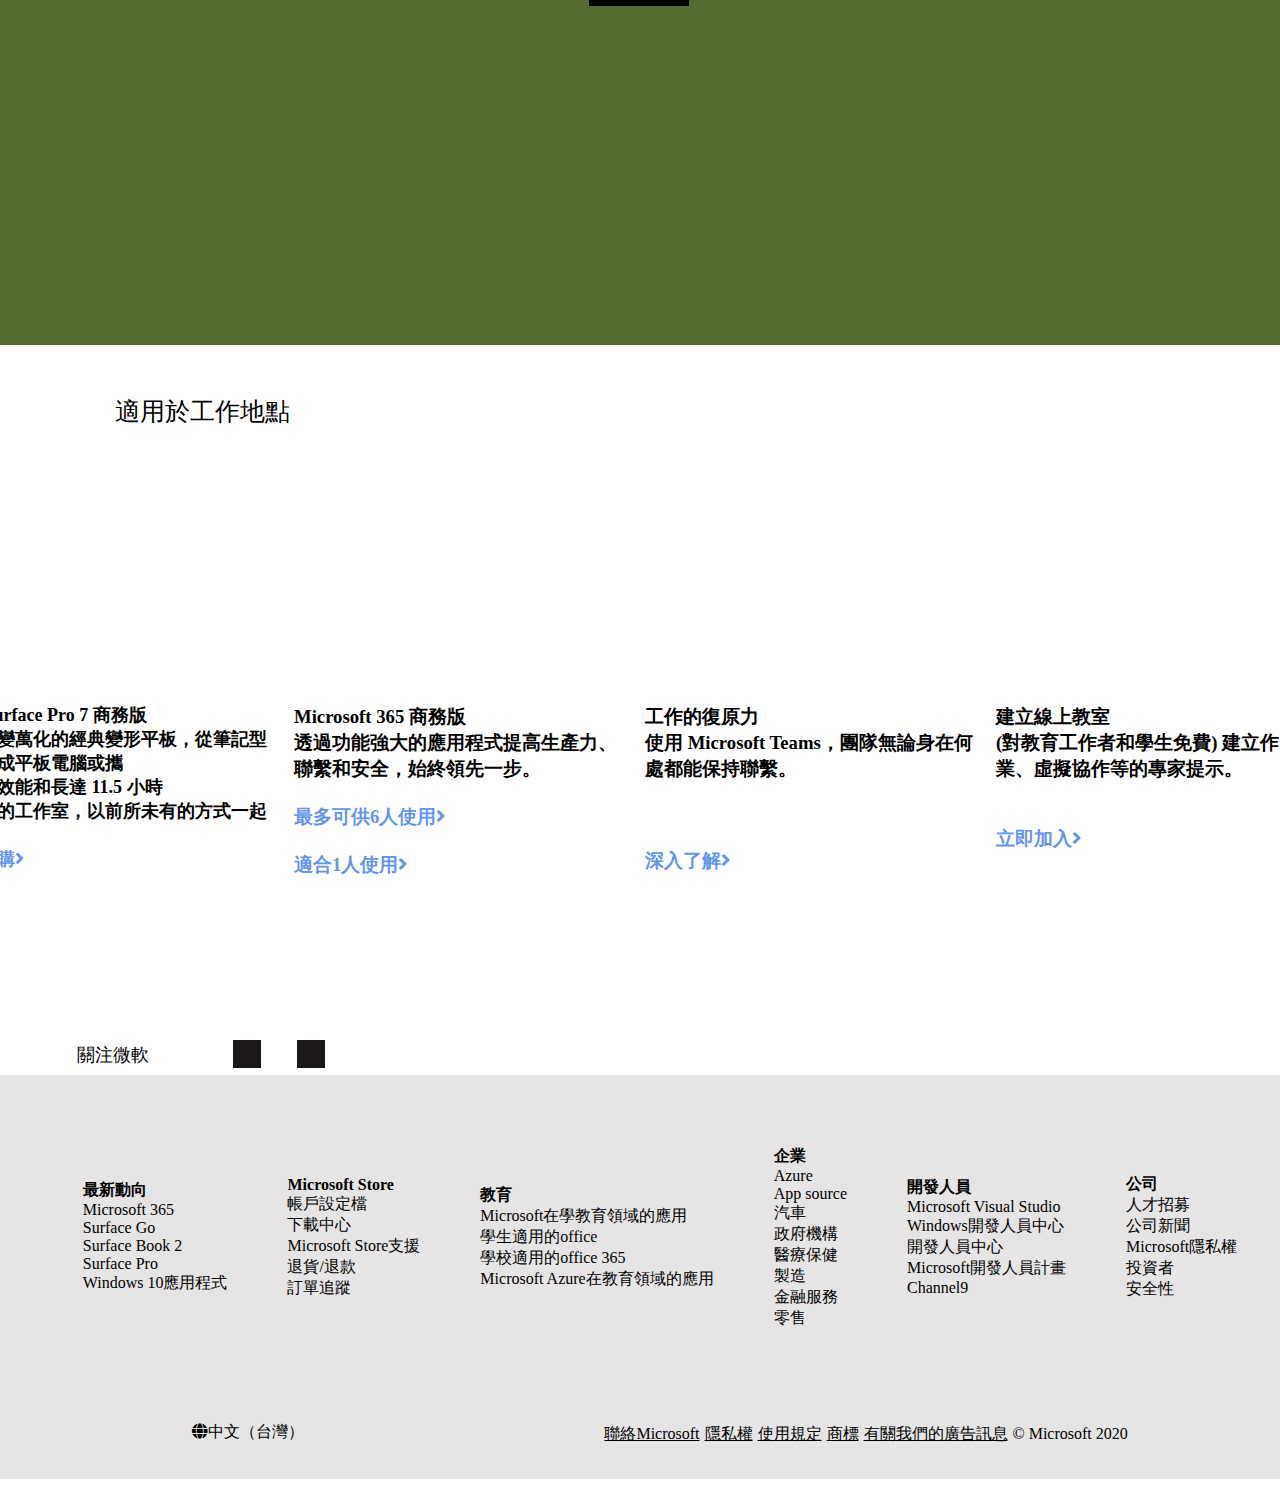
<file: 微軟切版＋按鈕.html>
<!DOCTYPE html>
<html lang="en">
<head>
    <meta charset="UTF-8">
    <meta name="viewport" content="width=device-width, initial-scale=1.0">
    <title>Document</title>
    <link rel="stylesheet" href="https://cdnjs.cloudflare.com/ajax/libs/font-awesome/5.15.1/css/all.min.css">
    <link rel="stylesheet" href="微軟切版＋按鈕.css">
</head>
<body>
    <div class="header">
        
        <div class="logo"></div>
        <input type="checkbox" name="" id="menu-search">
        <div class="search_area">
            
            <form>
                <input type="search" placeholder="搜尋Microsoft.com">
                    <label for="menu-search">
                        <i class="fa fa-search" aria-hidden="true"></i>
                    </label>
                    
            </form>
    </div>
        <div class="btn-area">
            <div id="btn"><a href="https://www.microsoft.com/zh-tw/microsoft-365?rtc=1" style="color: black;">Microsoft 365</a></div>
            <div id="btn"><a href="https://www.microsoft.com/zh-tw/microsoft-365/microsoft-office?rtc=1" style="color: black;">office</a></div>
            <div id="btn"><a href="#" style="color: black;" >Windows</a></div>
            <div id="btn"><a href="#" style="color: black;">surface</a></div>
            <div id="btn"><a href="#" style="color: black;">Xbox</a></div>
            <div id="btn"><a href="#" style="color: black;">支援</a></div>
        </div>
         <!-- <div class="line"><a href="#" style="color: black;"><i class="fa fa-2x fa-bars" aria-hidden="true"></i></a></div> -->
         <div class="list"><a href="#" style="color: black;">所有Microsoft <i class="fa fa-angle-down" aria-hidden="true"></i></a></div>  
         <div class="btnside A"><a href="#" style="color: black;"><i class="fa fa-2x fa-search" aria-hidden="true"></i></a></div>
         <div class="btnside B"><a href="#" style="color: black;"><i class="fa fa-2x fa-shopping-cart" aria-hidden="true"></i></a></div>
         <div class="btnside C"><a href="#" style="color: black;"><i class="fa fa-2x fa-user-circle" aria-hidden="true"></i></a></div>
         <label for="menu-switch">
             <i class="fa fa-2x fa-bars" aria-hidden="true"></i>
       </label>
    </div>    
       
   
    <div class="top">
        <input type="checkbox" name="" id="menu-switch">
         <div class="sidebar">
            <nav>
                <a href="#" style="color: black;">
                    <i class="fa fa-flask" aria-hidden="true"></i>
                    商務適用
                </a>
                <a href="#" style="color: black;"><i class="fa fa-users" aria-hidden="true"></i> Microsoft365</a>
                <a href="#" style="color: black;"><i class="fa fa-gavel" aria-hidden="true"></i>offic</a>
                <a href="#" style="color: black;"><i class="fa fa-gavel" aria-hidden="true"></i>Windows</a>
                <a href="#" style="color: black;"><i class="fa fa-gavel" aria-hidden="true"></i>Surface</a>
                <a href="#" style="color: black;"><i class="fa fa-gavel" aria-hidden="true"></i>xbox</a>
                <a href="#" style="color: black;"><i class="fa fa-gavel" aria-hidden="true"></i>支援</a>
                <a href="#" style="color: black;"><i class="fa fa-gavel" aria-hidden="true"></i>軟體</a>
            </nav>
         </div>
         <div class="top-main">
            <input type="checkbox" name="" id="picture-switch">
            <div class="top-main2"></div>
             <h2 class="title">Surface Pro7</h2>
             <p class="subtitle">纖變萬化</p>
             <div class="topbtn"><a href="#" style="color: white;text-decoration: none;">立即選購 <i class="fa fa-arrow-right" aria-hidden="true"></i></a></div>
             <label for="picture-switch" class="scroll1">
                <i class="fa fa-4x fa-arrow-circle-right" aria-hidden="true"></i>
            </label>
            <label for="picture-switch" class="scroll2">
                <i class="fa fa-4x fa-arrow-circle-left" aria-hidden="true"></i>
            </label>
           </div>
        
   </div>
</div> 
    <div class="topline">
         <div class="topline-main">
             <div class="picture p1"><i class="fa fa-windows" aria-hidden="true"></i></div>
             <div class="picture p2"></div>
             <div class="picture p3"></div>
             <div class="text t1">選擇您的<b>Microsoft 365</b></div>
             <div class="text t2">選購<b>Surface裝置</b></div>
             <div class="text t3">選購<b>Windows 10</b></div>
         </div>
    </div>
    <div class="picture_area">
        <div class="picture_area_picture">
             <div class="picture_area_inside part1">
                 <div class="picture_area_picture1  A1"></div>
                 <h3 class="picture_area_text1 tA"><b>Surface Laptop 3</b><br>透過纖薄、輕巧且優雅的設計、<br>更快的效能和長達 11.5 小時</br>的電池續航力，強而有力地展<br>現自我。</br><br><a href="#" style="color: cornflowerblue;">立即選購<i class="fa fa-angle-right" aria-hidden="true"></i></a></br></h3>
             </div>
             <div class="picture_area_inside part2">
                 <div class="picture_area_picture1  B1"></div>
                 <h3 class="picture_area_text1 tB"><b>Microsoft 365</b><br>進階版 Office 應用程式、額外的雲端儲存空間、進階安全性等功能，全都在一個方便的訂閱中。</br><br><a href="#" style="color: cornflowerblue;">最多可供6人使用<i class="fa fa-angle-right" aria-hidden="true"></i></a><br><br><a href="#" style="color: cornflowerblue;">適合1人使用<i class="fa fa-angle-right" aria-hidden="true"></i></a></br></h3>
            </div>
            <div class="picture_area_inside part3">
                 <div class="picture_area_picture1  C1"></div>
                 <h3 class="picture_area_text1 tC"><b>Microsoft Teams</b><br>聊天、開會、通話和共同作業。</br><br><br><br><br><a href="#" style="color: cornflowerblue;">深入了解<i class="fa fa-angle-right" aria-hidden="true"></i></a></br></h3>
            </div>
            <div class="picture_area_inside part4">
                 <div class="picture_area_picture1  D1"></div> 
                 <h3 class="picture_area_text1 tD"><b>Xbox Game Pass Ultimate</b><br>Xbox Live Gold 和超過 100 款高品<br>質的主機遊戲和電腦遊戲。 與好<br>友同樂，並探索下一個最愛遊戲。</br><br><a href="#" style="color: cornflowerblue;">立即加入<i class="fa fa-angle-right" aria-hidden="true"></i></a></h3>
            </div>
             
             
        
            
             
             
            
        </div>
    </div>
    <div class="microsoft-edge">
        <div class="microsoft-edge-main">
             <h3 class="microsoft-edge-title">全新<b>Microsoft Edge</b>簡介</h3>
             <p class="microsoft-edge-sub">在您瀏覽時提供世界級的效能，以及更多的隱私、更充足的生產力與更高的價值</p>
             <div class="microsoft-edge-main-btn"><a href="#" style="color: white;">立即下載<i class="fa fa-arrow-right" aria-hidden="true"></i></a></div>
            </div>
        </div>
    <div class="work_area">
         <div class="work_input">適用於工作地點</div>
        
    </div>    
    
    <div class="picture_area second">
        <div class="picture_area_picture second1">
            <div class="picture_area_inside part1">
                 <div class="picture_area_picture1  A1 A11"></div>
                 <h3 class="picture_area_text1 tA tAA"><b>認識 Surface Pro 7 商務版</b><br>透過纖變萬化的經典變形平板，從筆記型電腦變成平板電腦或攜<br>更快的效能和長達 11.5 小時</br>帶方便的工作室，以前所未有的方式一起合作。<br><a href="#" style="color: cornflowerblue;">立即選購<i class="fa fa-angle-right" aria-hidden="true"></i></a></br></h3>
            </div>

            <div class="picture_area_inside part2">
                  <div class="picture_area_picture1  B1 B11"></div>
                  <h3 class="picture_area_text1 tB tBB"><b>Microsoft 365 商務版</b><br>透過功能強大的應用程式提高生產力、聯繫和安全，始終領先一步。<br><br><a href="#" style="color: cornflowerblue;">最多可供6人使用<i class="fa fa-angle-right" aria-hidden="true"></i></a><br><br><a href="#" style="color: cornflowerblue;">適合1人使用<i class="fa fa-angle-right" aria-hidden="true"></i></a></br></h3>
            </div>
            <div class="picture_area_inside part3">
                 <div class="picture_area_picture1  C1 C11"></div>
                 <h3 class="picture_area_text1 tC tCC"><b>工作的復原力</b><br>使用 Microsoft Teams，團隊無論身在何處都能保持聯繫。</br><br><br><br><a href="#" style="color: cornflowerblue;">深入了解<i class="fa fa-angle-right" aria-hidden="true"></i></a></br></h3>
            </div>
            <div class="picture_area_inside part4">
                 <div class="picture_area_picture1  D1 D11"></div>
                 <h3 class="picture_area_text1 tD tDD"><b>建立線上教室</b><br>(對教育工作者和學生免費) 建立作<br>業、虛擬協作等的專家提示。</br><br><br><a href="#" style="color: cornflowerblue;">立即加入<i class="fa fa-angle-right" aria-hidden="true"></i></a></h3>
             </div>
          
        
            
            
             
             
        </div>
    </div>
    <div class="link_area">
        <div class="link_area_pic">
            <p class="link_area_pic_text">關注微軟</p>
            <div class="link_area_pic_btn face"></div>
            <div class="link_area_pic_btn youtube"></div>
        </div>
    </div>
    <div class="footer">
        <div class="footer_main">
            <div class="footer_box m1">
                 <ul style="list-style-type:none">
                  <li><b>最新動向</b></li> 
                  <li><a href="#" style="color: black;text-decoration: none;">Microsoft 365</a></li>
                  <li><a href="#" style="color: black;text-decoration: none;">Surface Go</a></li>
                  <li><a href="#" style="color: black;text-decoration: none;">Surface Book 2</a></li>
                  <li><a href="#" style="color: black;text-decoration: none;">Surface Pro</a></li>
                  <li><a href="#" style="color: black;text-decoration: none;">Windows 10應用程式</a></li>  

                 </ul>
            </div>
            <div class="footer_box m2">
                <ul style="list-style-type:none">
                    <li><b>Microsoft Store</b></li> 
                    <li><a href="#" style="color: black;text-decoration: none;">帳戶設定檔</a></li>
                    <li><a href="#" style="color: black;text-decoration: none;">下載中心</a></li>
                    <li><a href="#" style="color: black;text-decoration: none;">Microsoft Store支援</a></li>
                    <li><a href="#" style="color: black;text-decoration: none;">退貨/退款</a></li>
                    <li><a href="#" style="color: black;text-decoration: none;">訂單追蹤</a></li>  
            </div>
            <div class="footer_box m3">
                <ul style="list-style-type:none">
                    <li><b>教育</b></li> 
                    <li><a href="#" style="color: black;text-decoration: none;">Microsoft在學教育領域的應用</a></li>
                    <li><a href="#" style="color: black;text-decoration: none;">學生適用的office</a></li>
                    <li><a href="#" style="color: black;text-decoration: none;">學校適用的office 365</a></li>
                    <li><a href="#" style="color: black;text-decoration: none;">Microsoft Azure在教育領域的應用</a></li>
                     
            </div>
            <div class="footer_box m4">
                <ul style="list-style-type:none">
                    <li><b>企業</b></li> 
                    <li><a href="#" style="color: black;text-decoration: none;">Azure</a></li>
                    <li><a href="#" style="color: black;text-decoration: none;">App source</a></li>
                    <li><a href="#" style="color: black;text-decoration: none;">汽車</a></li>
                    <li><a href="#" style="color: black;text-decoration: none;">政府機構</a></li>
                    <li><a href="#" style="color: black;text-decoration: none;">醫療保健</a></li>
                    <li><a href="#" style="color: black;text-decoration: none;">製造</a></li>
                    <li><a href="#" style="color: black;text-decoration: none;">金融服務</a></li>
                    <li><a href="#" style="color: black;text-decoration: none;">零售</a></li>  
            </div>
            <div class="footer_box m5">
                <ul style="list-style-type:none">
                    <li><b>開發人員</b></li> 
                    <li><a href="#" style="color: black;text-decoration: none;">Microsoft Visual Studio</a></li>
                    <li><a href="#" style="color: black;text-decoration: none;">Windows開發人員中心</a></li>
                    <li><a href="#" style="color: black;text-decoration: none;">開發人員中心</a></li>
                    <li><a href="#" style="color: black;text-decoration: none;">Microsoft開發人員計畫</a></li>
                    <li><a href="#" style="color: black;text-decoration: none;">Channel9</a></li>  
  
                   </ul>  
            </div>
            <div class="footer_box m6">
                <ul style="list-style-type:none">
                    <li><b>公司</b></li> 
                    <li><a href="#" style="color: black;text-decoration: none;">人才招募</a></li>
                    <li><a href="#" style="color: black;text-decoration: none;">公司新聞</a></li>
                    <li><a href="#" style="color: black;text-decoration: none;">Microsoft隱私權</a></li>
                    <li><a href="#" style="color: black;text-decoration: none;">投資者</a></li>
                    <li><a href="#" style="color: black;text-decoration: none;">安全性</a></li>  
  
                   </ul>
            </div>
        </div>
    </div>
<div class="footerend">
     <div class="footercontent">
        
             <div class="tag1"><a href="#"  style="color: black;text-decoration: none;"><i class="fa fa-globe" aria-hidden="true"></i>中文（台灣） </a></div>
        
        <div class="tag_area">
             <div class="tag2"><a href="#" style="color: black;">聯絡Microsoft</a></div>
             <div class="tag3"><a href="#" style="color: black;">隱私權</a></div>
             <div class="tag4"><a href="#" style="color: black;">使用規定</a></div>
             <div class="tag5"><a href="#"style="color: black;">商標</a></div>
             <div class="tag6"><a href="#"style="color: black;">有關我們的廣告訊息</a></div>
             <div class="tag7">© Microsoft 2020</div>
         </div>
         
     </div>
     </div>
     </div>
     </div>
     </div>
     </div>
     </div>
</div>
<script>

</script>
</body>
</html>
<!-- 要讓font awsome變大則加fa-變大大小（4x)在前投fa後面 -->
</file>
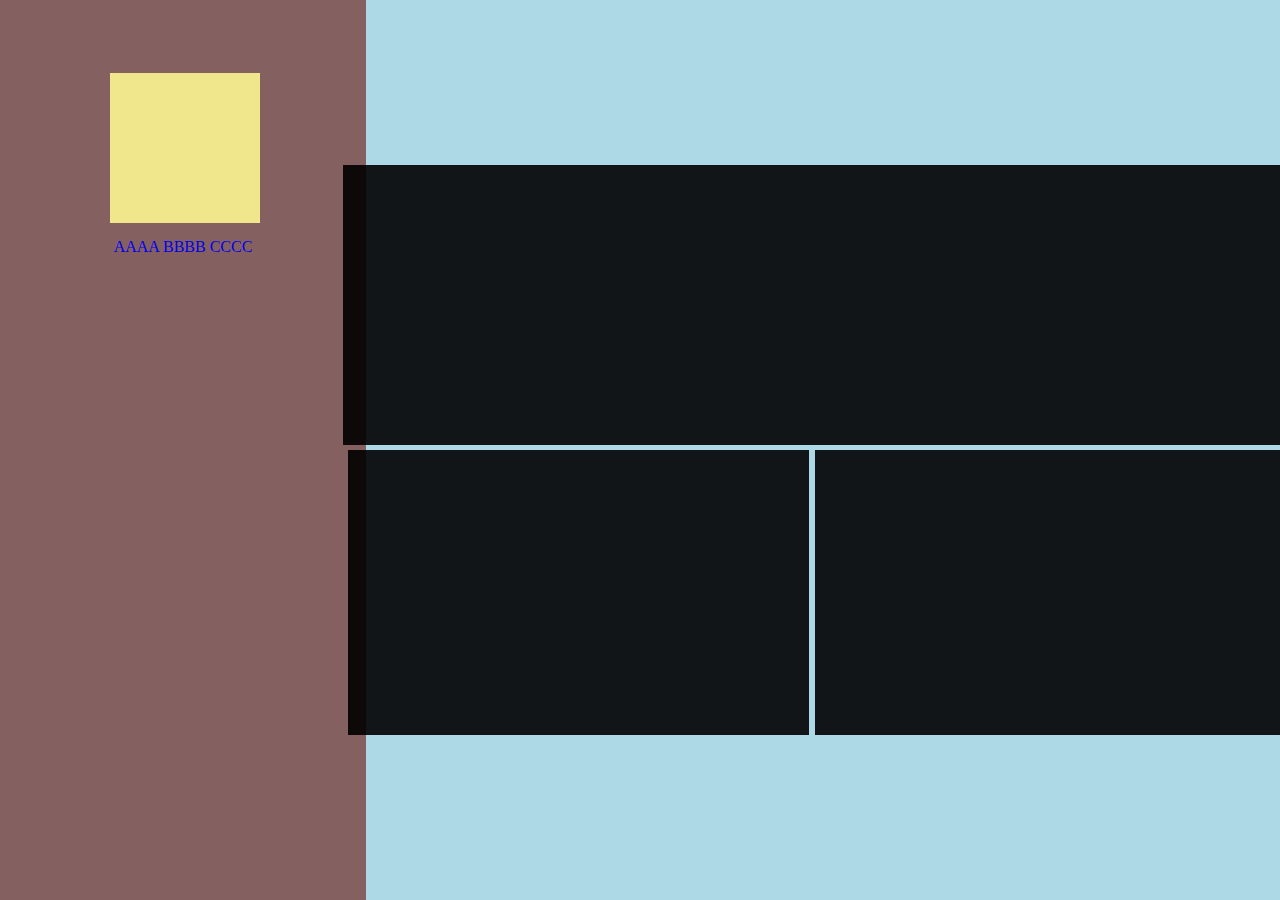
<file: 組裝1.html>
<!DOCTYPE html>
<html lang="en">
<head>
    <meta charset="UTF-8">
    <meta name="viewport" content="width=, initial-scale=1.0">
    <title>Document</title>
    <link rel="stylesheet" href="組裝.css">
</head>
<body>
<div class="background"> 
     
     <div class="sidebar">
         <div class="sidebar-box"></div>
         <div class="logo"></div>
         <div class="nav_btn">
             <div id="btn"><a href="#" style="text-decoration: none;">AAAA BBBB CCCC</a></div>
             <div id="btn"><a href="#" style="text-decoration: none;" ></a></div>
             <div id="btn"><a href="#" style="text-decoration: none;"></a></div>
         </div>
     </div>
     <div class="main">
          <div class="right_area">
                 <div class="box1">
                     <div class="mask"></div>
                </div>
                 <div class="box2">
                     <div class="mask"></div>
                </div>
                 <div class="box3"> 
                      <div class="mask"></div>
                </div>
          </div>
     </div>
</div>
</body>
</html>
</file>
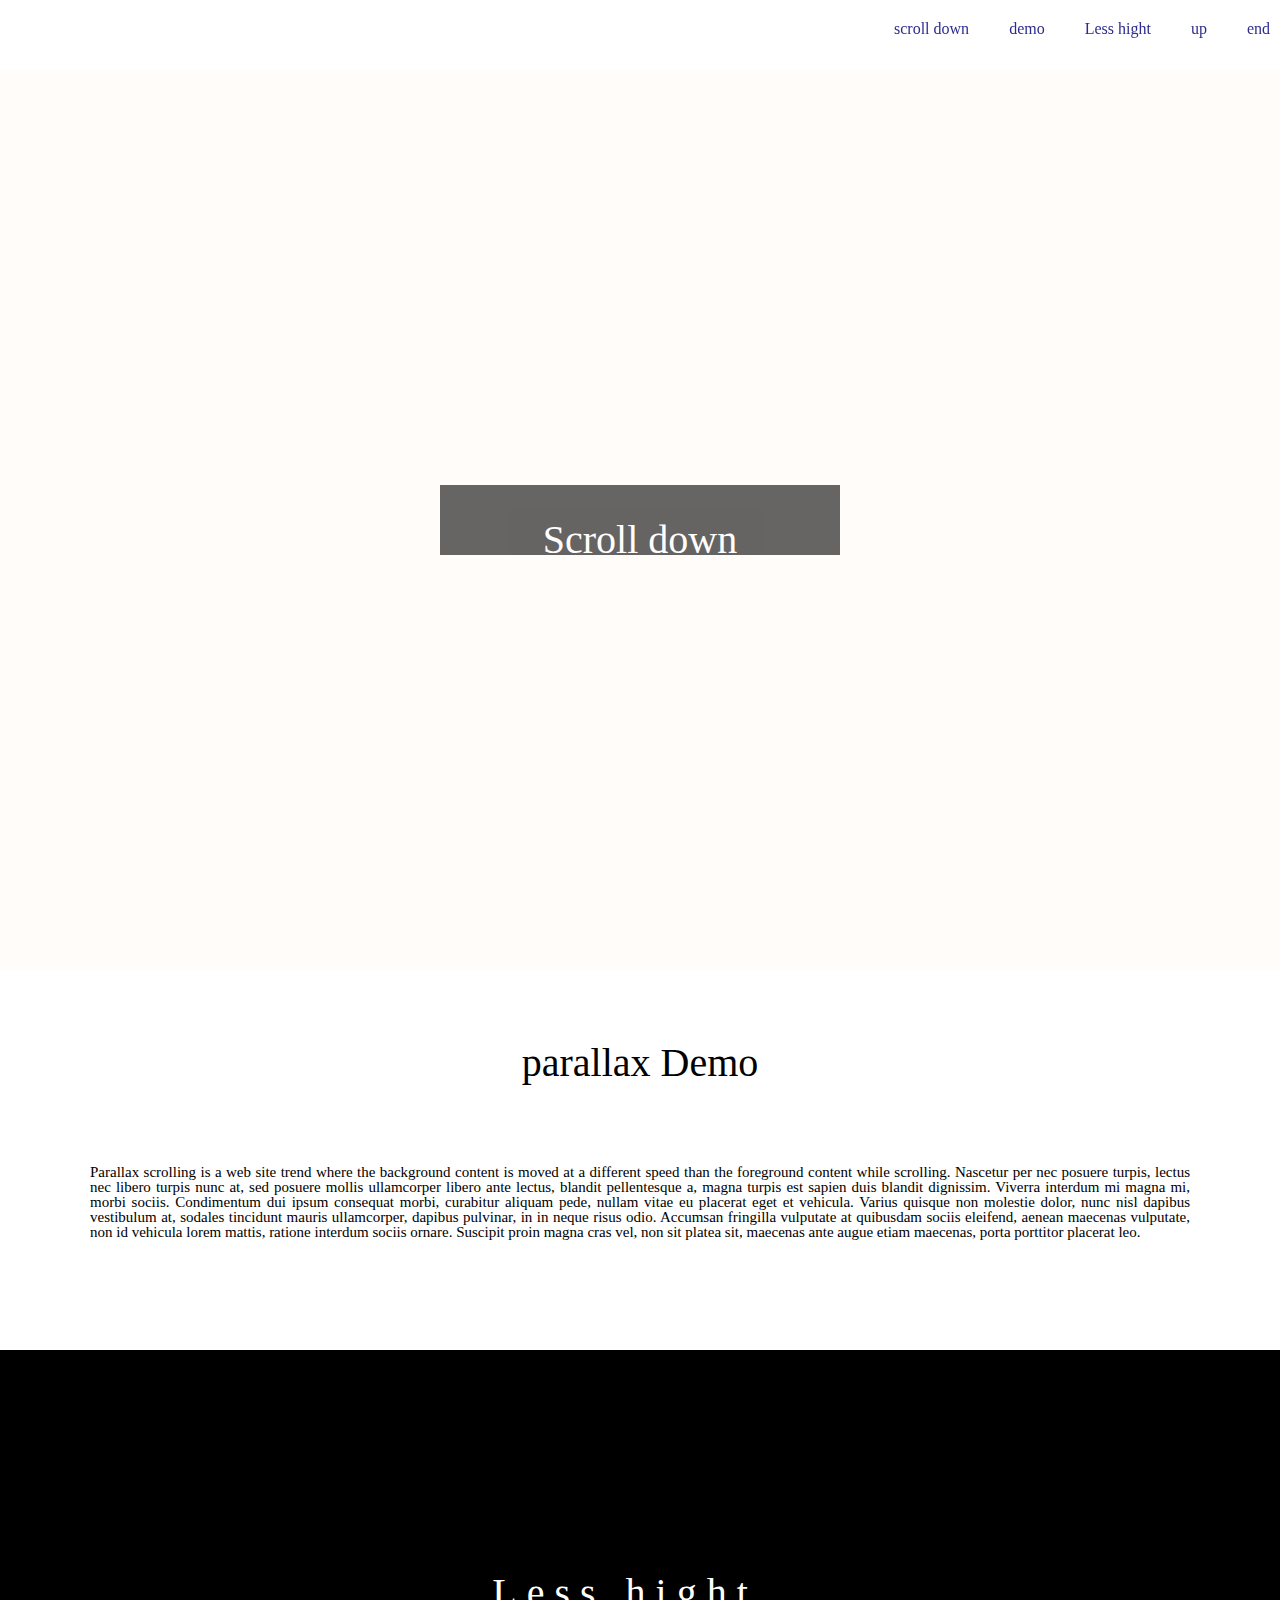
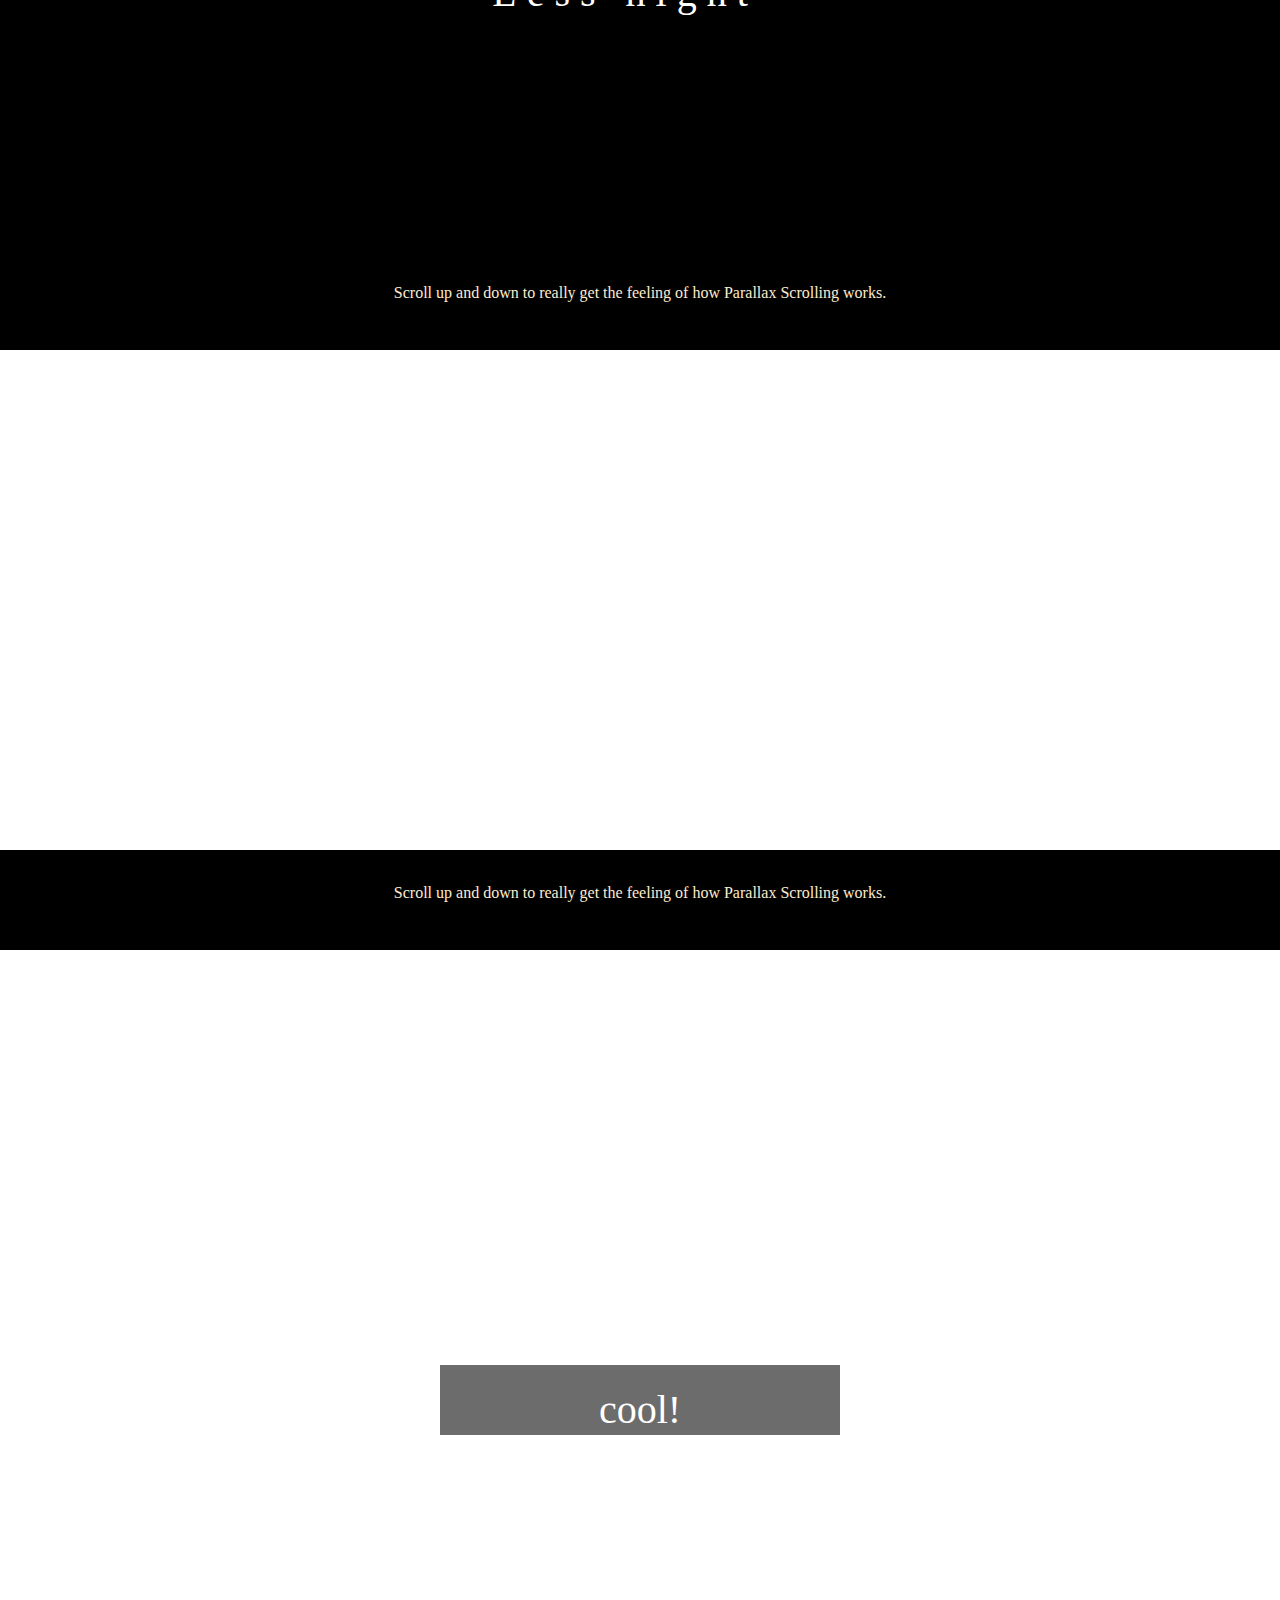
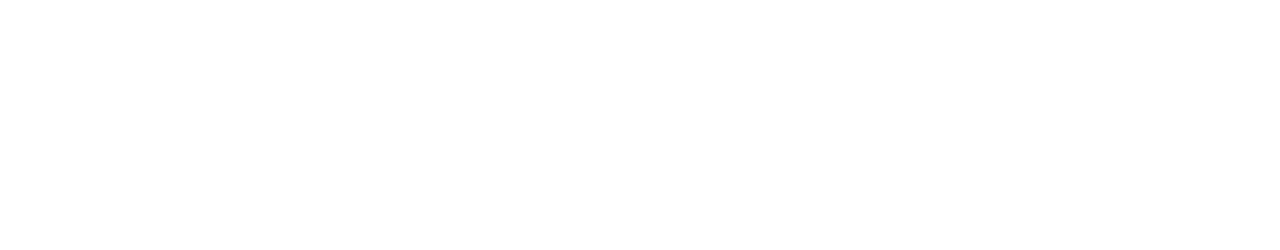
<file: 網頁設計.html>
<!DOCTYPE html>
<html lang="en">
<head>
    <meta charset="UTF-8">
    <meta name="viewport" content="width=device-width, initial-scale=1.0">
    <title>website practicing</title>
    <link rel="stylesheet" href="網頁css.css">
  


</head>
<body>
 <div class="navbar">
     <div class="btn_area"> 
         <a href="#area1" style="text-decoration:none"; class="btn">scroll down</a>
         <a href="#area2" style="text-decoration:none"; class="btn">demo</a>
         <a href="#area3" style="text-decoration:none"; class="btn">Less hight</a>
         <a href="#area4" style="text-decoration:none"; class="btn">up</a>
         <a href="#area8" style="text-decoration:none"; class="btn">end</a>
     </div>
    </div>

     <div id="area1">
         <div id="mask"></div>
         <div id="title-1">Scroll down</div>
     </div>
     <div id="area2">
         <div id="topic">parallax Demo</div>
         <div id="context">Parallax scrolling is a web site trend where the background content is moved at a different speed than the foreground content while scrolling. Nascetur per nec posuere turpis, lectus nec libero turpis nunc at, sed posuere mollis ullamcorper libero ante lectus, blandit pellentesque a, magna turpis est sapien duis blandit dignissim. Viverra interdum mi magna mi, morbi sociis. Condimentum dui ipsum consequat morbi, curabitur aliquam pede, nullam vitae eu placerat eget et vehicula. Varius quisque non molestie dolor, nunc nisl dapibus vestibulum at, sodales tincidunt mauris ullamcorper, dapibus pulvinar, in in neque risus odio. Accumsan fringilla vulputate at quibusdam sociis eleifend, aenean maecenas vulputate, non id vehicula lorem mattis, ratione interdum sociis ornare. Suscipit proin magna cras vel, non sit platea sit, maecenas ante augue etiam maecenas, porta porttitor placerat leo.</div>
   </div>    
   <div id="area3">
         <div id="mask1"></div>
         <div id="topic-2">Less hight</div>
         
    </div>
   <div id="area4"></div>
   <div id="area5">Scroll up and down to really get the feeling of how Parallax Scrolling works.</div>
   <div id="area6">
         <div id="topic-3">scroll up</div>
   </div>
   <div id="area7">Scroll up and down to really get the feeling of how Parallax Scrolling works.</div>  
   <div id="area8">
         <div id="topic-4">cool!</div>
   </div>
         
   </div>
</body>
</html>
</file>
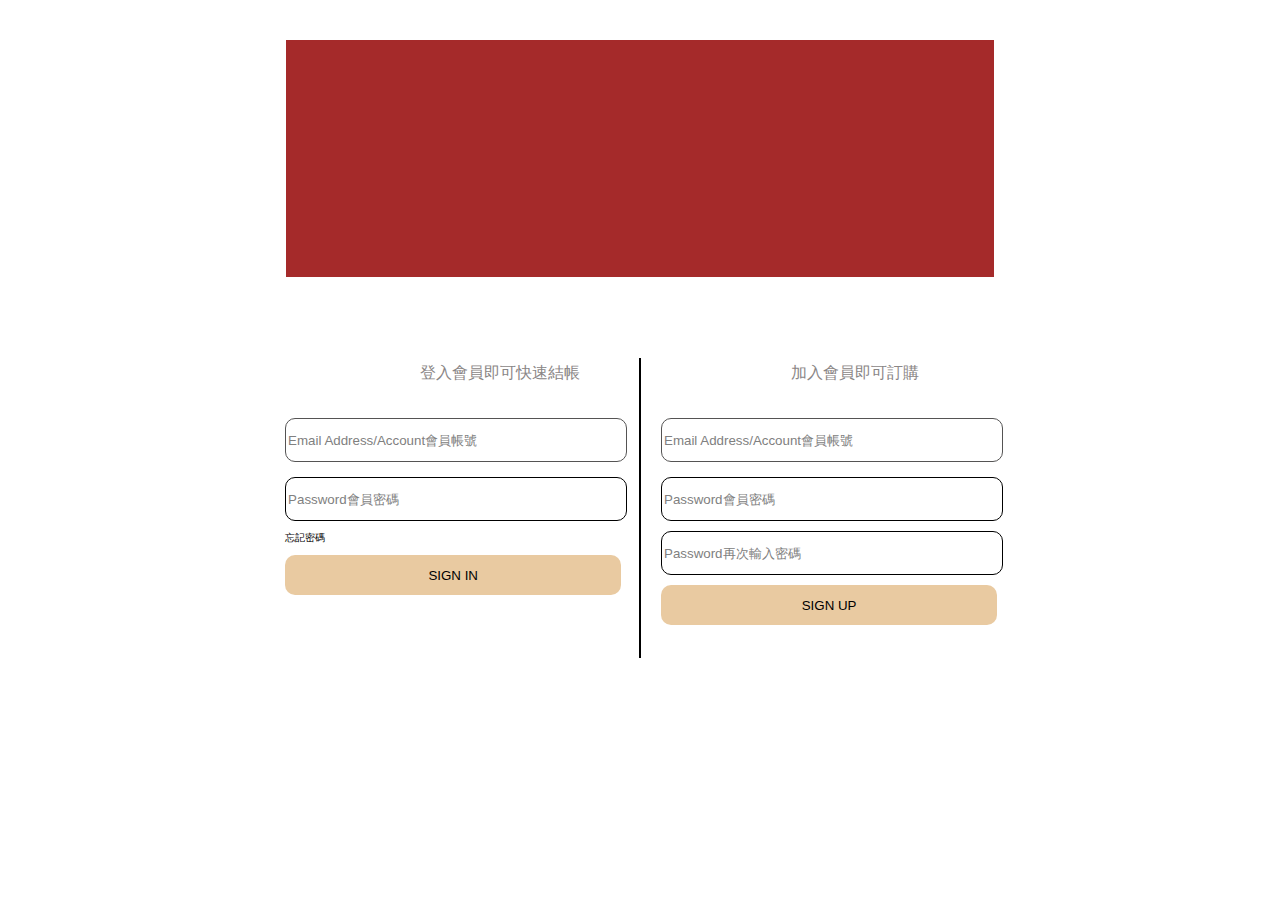
<file: 製作表單練習.html>
<!DOCTYPE html>
<html lang="en">
<head>
    <meta charset="UTF-8">
    <meta name="viewport" content="width=device-width, initial-scale=1.0">
    <title>表單製作練習</title>
    <link rel="stylesheet" href="https://cdnjs.cloudflare.com/ajax/libs/font-awesome/5.15.1/css/all.min.css">
    <link rel="stylesheet" href="製作表單練習.css">
</head>
<body>
    <div class="background">
        <div class="background_picture"></div>
    </div>
    <div class="inputarea">
        <div class="inputleft">
            <div class="title_area">
                <div class="lefttitle"></div>
                <span class="leftalert">登入會員即可快速結帳</span>
        </div>
            <div class="signinarea">
                <form method="post" action="mailto:life23913349@gmail.com.tw">
                    <input type="text" class='address'   placeholder="Email Address/Account會員帳號">
                    <input type="text" class='password'   placeholder="Password會員密碼">
                    <div id="passwordforget"><a href="#" style="text-decoration: none;color:black ;">忘記密碼</a></div>
                    <input type='submit' class='signcheck' value='SIGN IN'>
                </form>

            </div>
        </div>
        <div class="inputright">
            <div class="title_area">
                 <div class="righttitle"></div>
                <span class="rightalert">加入會員即可訂購</span>

            </div>
             
            <div class="registerarea">
                <form>
                    <input type="text" class='address right'   placeholder="Email Address/Account會員帳號">
                    <input type="text" class='password right'   placeholder="Password會員密碼">
                    <input type="text" class='passwordagain'   placeholder="Password再次輸入密碼">
                    <input type='submit' class='signcheck right' value='SIGN UP'>
                </form>

            </div>
        </div>
        
    </div>
    
</body>
</html>
</file>
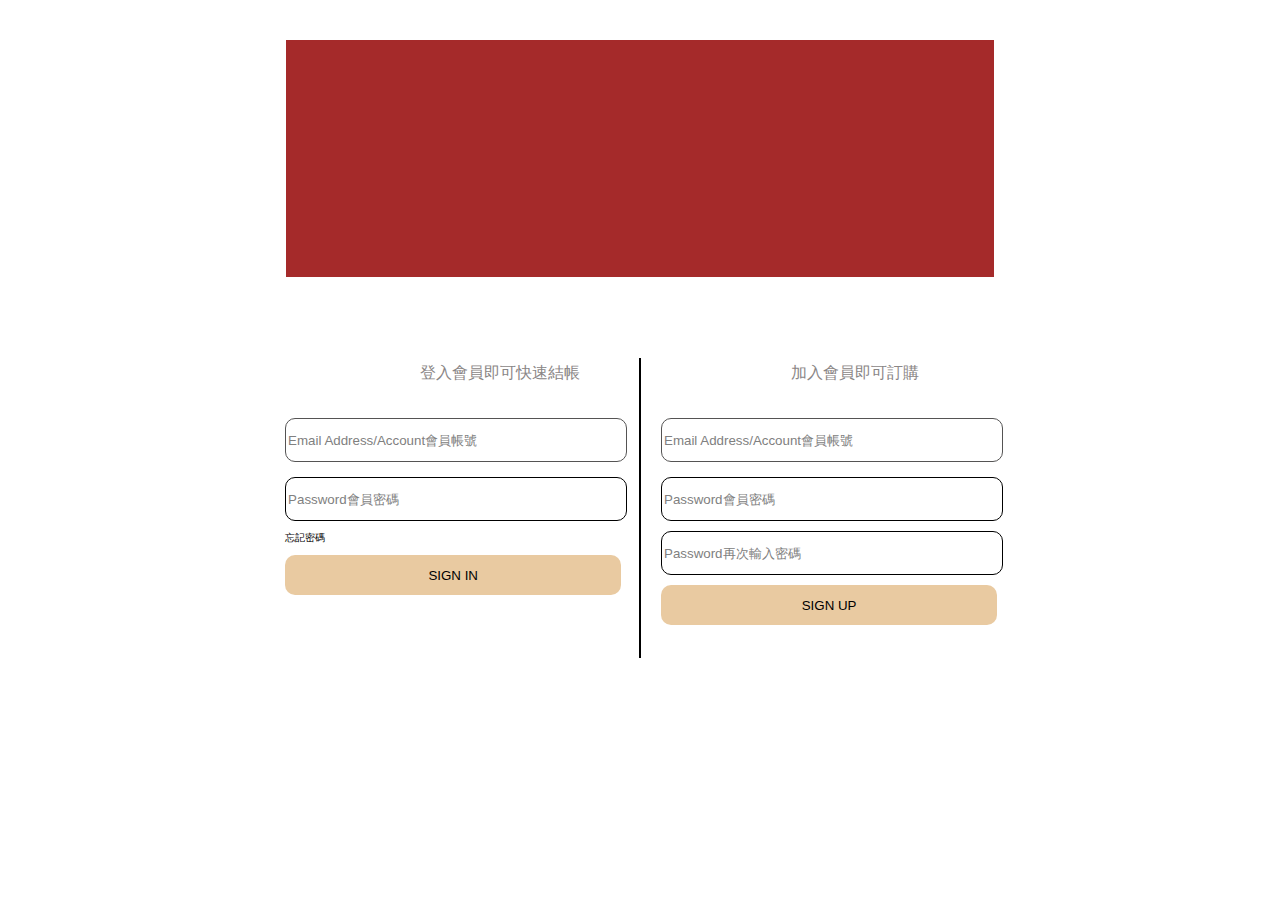
<file: 製作表單練習拷貝.html>
<!DOCTYPE html>
<html lang="en">
<head>
    <meta charset="UTF-8">
    <meta name="viewport" content="width=device-width, initial-scale=1.0">
    <title>表單製作練習</title>
    <link rel="stylesheet" href="https://cdnjs.cloudflare.com/ajax/libs/font-awesome/5.15.1/css/all.min.css">
    <link rel="stylesheet" href="製作表單練習.css">
</head>
<body>
    <div class="background">
        <div class="background_picture"></div>
    </div>
    <div class="inputarea">
        <div class="inputleft">
            <div class="title_area">
                <div class="lefttitle"></div>
                <span class="leftalert">登入會員即可快速結帳</span>
        </div>
            <div class="signinarea">
                <form method="post" action="mailto:life23913349@gmail.com">
                    <input type="text" class='address'   placeholder="Email Address/Account會員帳號">
                    <input type="text" class='password'   placeholder="Password會員密碼">
                    <div id="passwordforget"><a href="#" style="text-decoration: none;color:black ;">忘記密碼</a></div>
                    <input type='submit' class='signcheck' value='SIGN IN'>
                </form>

            </div>
        </div>
        <div class="inputright">
            <div class="title_area">
                 <div class="righttitle"></div>
                <span class="rightalert">加入會員即可訂購</span>

            </div>
             
            <div class="registerarea">
                <form>
                    <input type="text" class='address right'   placeholder="Email Address/Account會員帳號">
                    <input type="text" class='password right'   placeholder="Password會員密碼">
                    <input type="text" class='passwordagain'   placeholder="Password再次輸入密碼">
                    <input type='submit' class='signcheck right' value='SIGN UP'>
                </form>

            </div>
        </div>
        
    </div>
    
</body>
</html>
</file>
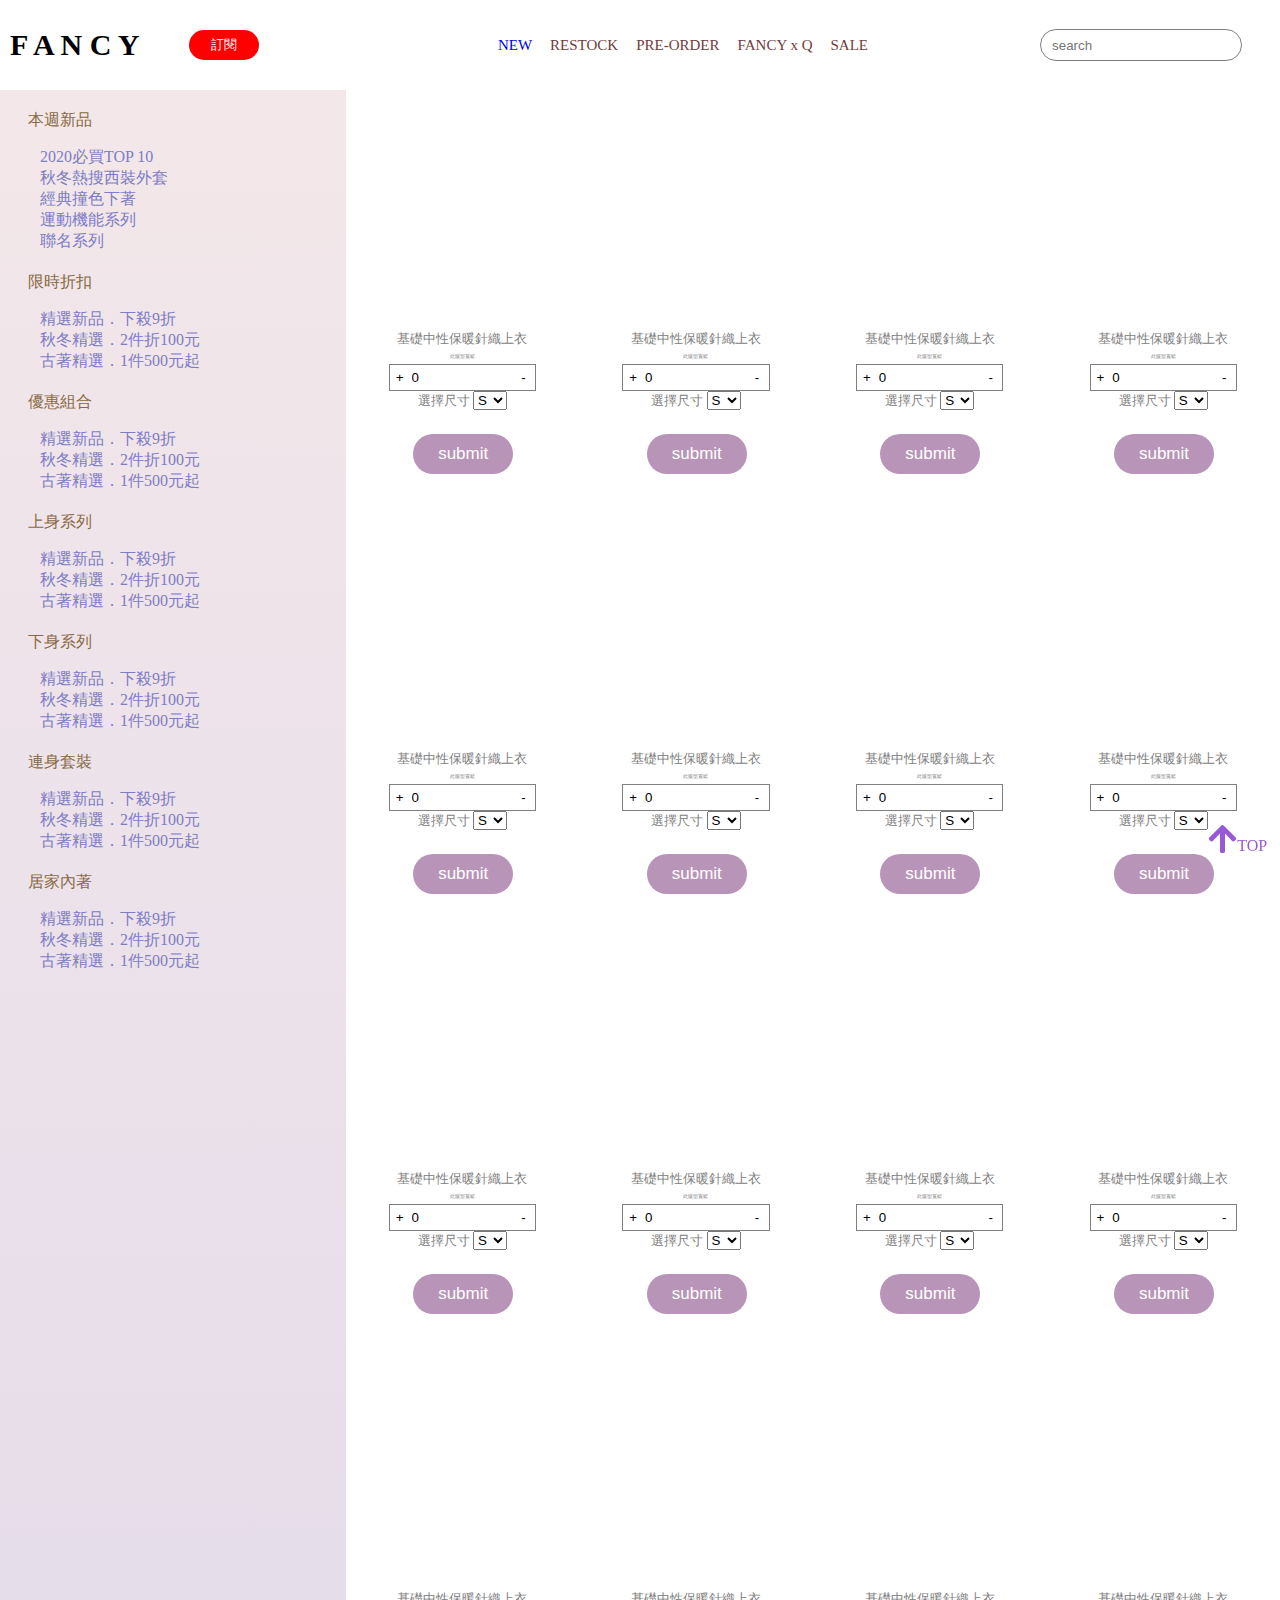
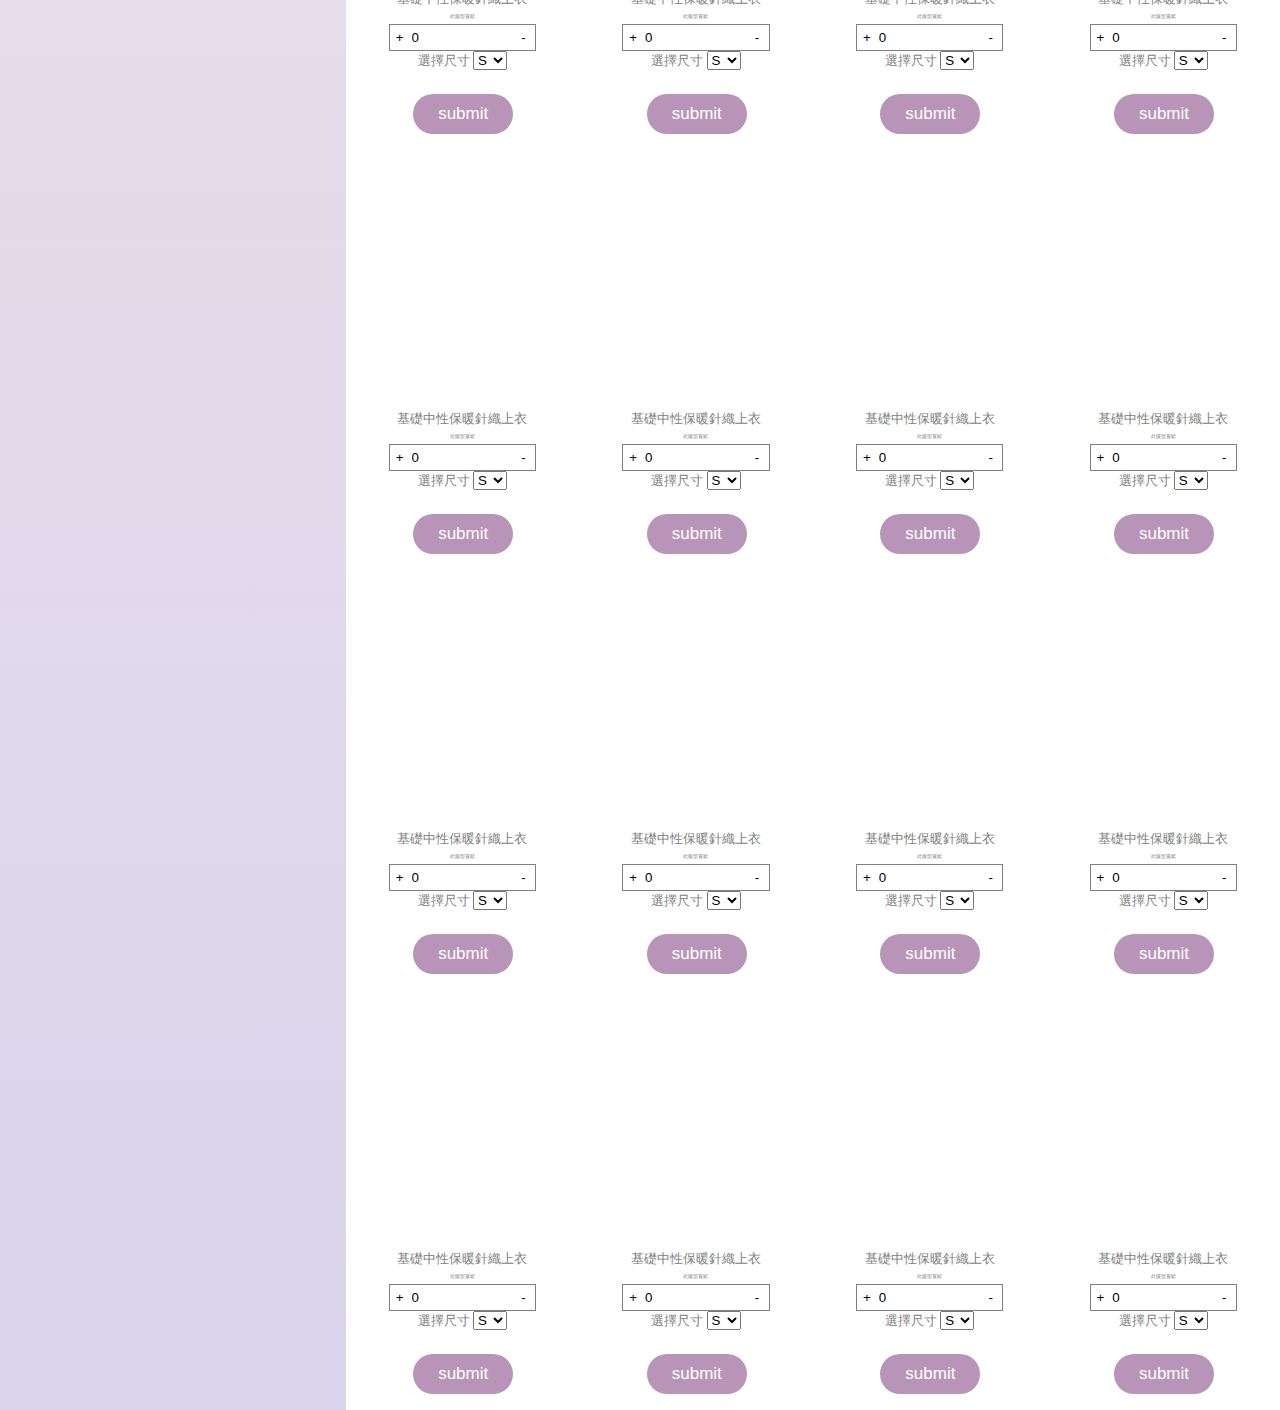
<file: 購物單.html>
<!DOCTYPE html>
<html lang="en">
<head>
    <meta charset="UTF-8">
    <meta name="viewport" content="width=device-width, initial-scale=1.0">
    <title>Document</title>

    <link rel="stylesheet" href="https://cdnjs.cloudflare.com/ajax/libs/font-awesome/5.15.1/css/all.min.css">
    <link rel="stylesheet" href="購物單.css">

</head>
<body>
    <div id="header">
        <form name="form" id='form'>
            <input type="search" placeholder="search">
        
        </form>
         <h2 class="brand">F A N C Y</h2>
         <input type="button" id="btnAAAA" value='訂閱' >
         <div class="btn_area">
            <div class="btn A"><a href='#' class='egl' style='text-decoration: none;'>NEW</a>
                                
                               <a href='#' class='chi'  style='text-decoration: none;'>新品</a>
            </div>
            <div class="btn B"><a href='#' class='egl2'  style='text-decoration: none;color:rgb(112, 60, 60);'>RESTOCK</a>
                               <a href='#' class='chi2'  style='text-decoration: none;color:rgb(112, 60, 60);'>熱銷補貨</a>
            </div>
            <div class="btn C"><a href='#' class='egl3'  style='text-decoration: none;color:rgb(112, 60, 60);'>PRE-ORDER</a>
                             <a href='#' class='chi3'  style='text-decoration: none;color:rgb(112, 60, 60);'>人氣預定</a>
            </div>
            <div class="btn D"><a href='#' class='egl4'  style='text-decoration: none;color:rgb(112, 60, 60);'>FANCY x Q</a>
                               <a href='#' class='chi4'  style='text-decoration: none;color:rgb(112, 60, 60);'>風格設計</a>
            </div>
            <div class="btn E"><a href='#' class='egl5'  style='text-decoration: none;color:rgb(112, 60, 60);'>SALE</a>
                               <a href='#' class='chi5'  style='text-decoration: none;color:rgb(112, 60, 60);'>特別折扣</a>
            </div>
        </div>
        
    </div>
    <div class="main">
         <div class="sidebar">
             <div class="list list1">
                <div class="clickmenue" onclick="menu(1);">本週新品</div>
                <ul style="list-style-type:none"  id='scroll-1'>
                    
                    <li ><a href="#"  style="color: rgb(125, 125, 197);text-decoration: none;">2020必買TOP 10</a></li>
                    <li><a href="#" style="color: rgb(125, 125, 197);text-decoration: none;">秋冬熱搜西裝外套</a></li>
                    <li><a href="#" style="color: rgb(125, 125, 197);text-decoration: none;">經典撞色下著</a></li>
                    <li><a href="#" style="color: rgb(125, 125, 197);text-decoration: none;">運動機能系列</a></li>
                    <li><a href="#" style="color: rgb(125, 125, 197);text-decoration: none;">聯名系列</a></li>  
  
                </ul> 
             </div>
             <div class="list list2">
                <div class="clickmenue" onclick="menu(2);">限時折扣</div>
                <ul style="list-style-type:none" id='scroll-2'>
                    
                    <li ><a href="#"  style="color: rgb(125, 125, 197);text-decoration: none;">精選新品．下殺9折</a></li>
                    <li><a href="#" style="color: rgb(125, 125, 197);text-decoration: none;">秋冬精選．2件折100元</a></li>
                    <li><a href="#" style="color: rgb(125, 125, 197);text-decoration: none;">古著精選．1件500元起</a></li>
                </ul> 
             </div>
             <div class="list list3">
                <div class="clickmenue" onclick="menu(3);">優惠組合</div>
                <ul style="list-style-type:none" id='scroll-3'>
                    
                    <li ><a href="#"  style="color: rgb(125, 125, 197);text-decoration: none;">精選新品．下殺9折</a></li>
                    <li><a href="#" style="color: rgb(125, 125, 197);text-decoration: none;">秋冬精選．2件折100元</a></li>
                    <li><a href="#" style="color: rgb(125, 125, 197);text-decoration: none;">古著精選．1件500元起</a></li>
                </ul> 
             </div>
             <div class="list list4">
                <div class="clickmenue" onclick="menu(4);">上身系列</div>
                <ul style="list-style-type:none" id='scroll-4'>
                    <li ><a href="#"  style="color: rgb(125, 125, 197);text-decoration: none;">精選新品．下殺9折</a></li>
                    <li><a href="#" style="color: rgb(125, 125, 197);text-decoration: none;">秋冬精選．2件折100元</a></li>
                    <li><a href="#" style="color: rgb(125, 125, 197);text-decoration: none;">古著精選．1件500元起</a></li>
                    
                </ul> 
             </div>
             <div class="list list5">
                <div class="clickmenue" onclick="menu(5);">下身系列</div>
                <ul style="list-style-type:none" id='scroll-5'>
                    <li ><a href="#"  style="color: rgb(125, 125, 197);text-decoration: none;">精選新品．下殺9折</a></li>
                    <li><a href="#" style="color: rgb(125, 125, 197);text-decoration: none;">秋冬精選．2件折100元</a></li>
                    <li><a href="#" style="color: rgb(125, 125, 197);text-decoration: none;">古著精選．1件500元起</a></li>
                </ul> 
             </div>
             <div class="list list6">
                <div class="clickmenue" onclick="menu(6);">連身套裝</div>
                <ul style="list-style-type:none" id='scroll-6'>
                    <li ><a href="#"  style="color: rgb(125, 125, 197);text-decoration: none;">精選新品．下殺9折</a></li>
                    <li><a href="#" style="color: rgb(125, 125, 197);text-decoration: none;">秋冬精選．2件折100元</a></li>
                    <li><a href="#" style="color: rgb(125, 125, 197);text-decoration: none;">古著精選．1件500元起</a></li>
                </ul> 
             </div>
             <div class="list list7">
                <div class="clickmenue" onclick="menu(7);">居家內著</div>
                <ul style="list-style-type:none" id='scroll-7'>
                <li ><a href="#"  style="color: rgb(125, 125, 197);text-decoration: none;">精選新品．下殺9折</a></li>
                <li><a href="#" style="color: rgb(125, 125, 197);text-decoration: none;">秋冬精選．2件折100元</a></li>
                <li><a href="#" style="color: rgb(125, 125, 197);text-decoration: none;">古著精選．1件500元起</a></li>
            </ul> </div>
            
         </div>
         <div class="mainright">
             <div class="cloth_area">
                 <div class="picturewrap">
                     <div class="pictureA A1"></div>
                     <div class="text">  基礎中性保暖針織上衣
                         <p class="subtitles">此版型寬鬆</p>
                         <div class="click_area">
                            <input type="button" value="+" onclick="jia()" class="bb">
                            <input id="zhi" type="text" value="0">
                            <input type="button" value="-"onclick="jian()" class="cc">

                         </div>
                         <form>
                             <label>選擇尺寸</label>
                             <select name="sizelist">
                                <option value="size1">S
                                <option value="size2">M
                                <option value="size3">L   
                             </select>
                             
                         </form>
                         <form>
                             <input type="submit" value="submit" id='submitname'>
                         </form>
                     </div>
                 </div>
                 <div class="picturewrap">
                     <div class="pictureA A2"></div>
                     <div class="text">基礎中性保暖針織上衣
                        <p class="subtitles">此版型寬鬆</p>
                        <div class="click_area">
                            <input type="button" value="+" onclick="jia()" class="bb">
                            <input id="zhi" type="text" value="0">
                            <input type="button" value="-"onclick="jian()" class="cc">

                         </div>
                         <form>
                             <label>選擇尺寸</label>
                             <select name="sizelist">
                                <option value="size1">S
                                <option value="size2">M
                                <option value="size3">L   
                             </select>
                             
                         </form>
                         <form>
                             <input type="submit" value="submit" id='submitname'>
                         </form>
                     </div>
                 </div>
                 <div class="picturewrap">
                    <div class="pictureA A3"></div>
                    <div class="text">基礎中性保暖針織上衣
                       <p class="subtitles">此版型寬鬆</p>
                       <div class="click_area">
                           <input type="button" value="+" onclick="jia()" class="bb">
                           <input id="zhi" type="text" value="0">
                           <input type="button" value="-"onclick="jian()" class="cc">

                        </div>
                        <form>
                            <label>選擇尺寸</label>
                            <select name="sizelist">
                               <option value="size1">S
                               <option value="size2">M
                               <option value="size3">L   
                            </select>
                            
                        </form>
                        <form>
                            <input type="submit" value="submit" id='submitname'>
                        </form>
                    </div>
                </div>
                <div class="picturewrap">
                    <div class="pictureA A4"></div>
                    <div class="text">基礎中性保暖針織上衣
                       <p class="subtitles">此版型寬鬆</p>
                       <div class="click_area">
                           <input type="button" value="+" onclick="jia()" class="bb">
                           <input id="zhi" type="text" value="0">
                           <input type="button" value="-"onclick="jian()" class="cc">

                        </div>
                        <form>
                            <label>選擇尺寸</label>
                            <select name="sizelist">
                               <option value="size1">S
                               <option value="size2">M
                               <option value="size3">L   
                            </select>
                            
                        </form>
                        <form>
                            <input type="submit" value="submit" id='submitname'>
                        </form>
                    </div>
                </div>
                 
                 
                
                 
            </div>
             <div class="cloth_area">
                <div class="picturewrap">
                    <div class="pictureA A5"></div>
                    <div class="text">基礎中性保暖針織上衣
                       <p class="subtitles">此版型寬鬆</p>
                       <div class="click_area">
                           <input type="button" value="+" onclick="jia()" class="bb">
                           <input id="zhi" type="text" value="0">
                           <input type="button" value="-"onclick="jian()" class="cc">

                        </div>
                        <form>
                            <label>選擇尺寸</label>
                            <select name="sizelist">
                               <option value="size1">S
                               <option value="size2">M
                               <option value="size3">L   
                            </select>
                            
                        </form>
                        <form>
                            <input type="submit" value="submit" id='submitname'>
                        </form>
                    </div>
                </div>
                <div class="picturewrap">
                    <div class="pictureA A6"></div>
                    <div class="text">基礎中性保暖針織上衣
                       <p class="subtitles">此版型寬鬆</p>
                       <div class="click_area">
                           <input type="button" value="+" onclick="jia()" class="bb">
                           <input id="zhi" type="text" value="0">
                           <input type="button" value="-"onclick="jian()" class="cc">

                        </div>
                        <form>
                            <label>選擇尺寸</label>
                            <select name="sizelist">
                               <option value="size1">S
                               <option value="size2">M
                               <option value="size3">L   
                            </select>
                            
                        </form>
                        <form>
                            <input type="submit" value="submit" id='submitname'>
                        </form>
                    </div>
                </div>
                <div class="picturewrap">
                    <div class="pictureA A7"></div>
                    <div class="text">基礎中性保暖針織上衣
                       <p class="subtitles">此版型寬鬆</p>
                       <div class="click_area">
                           <input type="button" value="+" onclick="jia()" class="bb">
                           <input id="zhi" type="text" value="0">
                           <input type="button" value="-"onclick="jian()" class="cc">

                        </div>
                        <form>
                            <label>選擇尺寸</label>
                            <select name="sizelist">
                               <option value="size1">S
                               <option value="size2">M
                               <option value="size3">L   
                            </select>
                            
                        </form>
                        <form>
                            <input type="submit" value="submit" id='submitname'>
                        </form>
                    </div>
                </div>
                <div class="picturewrap">
                    <div class="pictureA A8"></div>
                    <div class="text">基礎中性保暖針織上衣
                       <p class="subtitles">此版型寬鬆</p>
                       <div class="click_area">
                           <input type="button" value="+" onclick="jia()" class="bb">
                           <input id="zhi" type="text" value="0">
                           <input type="button" value="-"onclick="jian()" class="cc">

                        </div>
                        <form>
                            <label>選擇尺寸</label>
                            <select name="sizelist">
                               <option value="size1">S
                               <option value="size2">M
                               <option value="size3">L   
                            </select>
                            
                        </form>
                        <form>
                            <input type="submit" value="submit" id='submitname'>
                        </form>
                    </div>
                </div>
           </div>
           <div class="cloth_area">
            <div class="picturewrap">
                <div class="pictureA A1"></div>
                <div class="text">  基礎中性保暖針織上衣
                    <p class="subtitles">此版型寬鬆</p>
                    <div class="click_area">
                       <input type="button" value="+" onclick="jia()" class="bb">
                       <input id="zhi" type="text" value="0">
                       <input type="button" value="-"onclick="jian()" class="cc">

                    </div>
                    <form>
                        <label>選擇尺寸</label>
                        <select name="sizelist">
                           <option value="size1">S
                           <option value="size2">M
                           <option value="size3">L   
                        </select>
                        
                    </form>
                    <form>
                        <input type="submit" value="submit" id='submitname'>
                    </form>
                </div>
            </div>
            <div class="picturewrap">
                <div class="pictureA A2"></div>
                <div class="text">基礎中性保暖針織上衣
                   <p class="subtitles">此版型寬鬆</p>
                   <div class="click_area">
                       <input type="button" value="+" onclick="jia()" class="bb">
                       <input id="zhi" type="text" value="0">
                       <input type="button" value="-"onclick="jian()" class="cc">

                    </div>
                    <form>
                        <label>選擇尺寸</label>
                        <select name="sizelist">
                           <option value="size1">S
                           <option value="size2">M
                           <option value="size3">L   
                        </select>
                        
                    </form>
                    <form>
                        <input type="submit" value="submit" id='submitname'>
                    </form>
                </div>
            </div>
            <div class="picturewrap">
               <div class="pictureA A3"></div>
               <div class="text">基礎中性保暖針織上衣
                  <p class="subtitles">此版型寬鬆</p>
                  <div class="click_area">
                      <input type="button" value="+" onclick="jia()" class="bb">
                      <input id="zhi" type="text" value="0">
                      <input type="button" value="-"onclick="jian()" class="cc">

                   </div>
                   <form>
                       <label>選擇尺寸</label>
                       <select name="sizelist">
                          <option value="size1">S
                          <option value="size2">M
                          <option value="size3">L   
                       </select>
                       
                   </form>
                   <form>
                       <input type="submit" value="submit" id='submitname'>
                   </form>
               </div>
           </div>
           <div class="picturewrap">
               <div class="pictureA A4"></div>
               <div class="text">基礎中性保暖針織上衣
                  <p class="subtitles">此版型寬鬆</p>
                  <div class="click_area">
                      <input type="button" value="+" onclick="jia()" class="bb">
                      <input id="zhi" type="text" value="0">
                      <input type="button" value="-"onclick="jian()" class="cc">

                   </div>
                   <form>
                       <label>選擇尺寸</label>
                       <select name="sizelist">
                          <option value="size1">S
                          <option value="size2">M
                          <option value="size3">L   
                       </select>
                       
                   </form>
                   <form>
                       <input type="submit" value="submit" id='submitname'>
                   </form>
               </div>
           </div>
            
            
           
            
       </div>
       <div class="cloth_area">
        <div class="picturewrap">
            <div class="pictureA A1"></div>
            <div class="text">  基礎中性保暖針織上衣
                <p class="subtitles">此版型寬鬆</p>
                <div class="click_area">
                   <input type="button" value="+" onclick="jia()" class="bb">
                   <input id="zhi" type="text" value="0">
                   <input type="button" value="-"onclick="jian()" class="cc">

                </div>
                <form>
                    <label>選擇尺寸</label>
                    <select name="sizelist">
                       <option value="size1">S
                       <option value="size2">M
                       <option value="size3">L   
                    </select>
                    
                </form>
                <form>
                    <input type="submit" value="submit" id='submitname'>
                </form>
            </div>
        </div>
        <div class="picturewrap">
            <div class="pictureA A2"></div>
            <div class="text">基礎中性保暖針織上衣
               <p class="subtitles">此版型寬鬆</p>
               <div class="click_area">
                   <input type="button" value="+" onclick="jia()" class="bb">
                   <input id="zhi" type="text" value="0">
                   <input type="button" value="-"onclick="jian()" class="cc">

                </div>
                <form>
                    <label>選擇尺寸</label>
                    <select name="sizelist">
                       <option value="size1">S
                       <option value="size2">M
                       <option value="size3">L   
                    </select>
                    
                </form>
                <form>
                    <input type="submit" value="submit" id='submitname'>
                </form>
            </div>
        </div>
        <div class="picturewrap">
           <div class="pictureA A3"></div>
           <div class="text">基礎中性保暖針織上衣
              <p class="subtitles">此版型寬鬆</p>
              <div class="click_area">
                  <input type="button" value="+" onclick="jia()" class="bb">
                  <input id="zhi" type="text" value="0">
                  <input type="button" value="-"onclick="jian()" class="cc">

               </div>
               <form>
                   <label>選擇尺寸</label>
                   <select name="sizelist">
                      <option value="size1">S
                      <option value="size2">M
                      <option value="size3">L   
                   </select>
                   
               </form>
               <form>
                   <input type="submit" value="submit" id='submitname'>
               </form>
           </div>
       </div>
       <div class="picturewrap">
           <div class="pictureA A4"></div>
           <div class="text">基礎中性保暖針織上衣
              <p class="subtitles">此版型寬鬆</p>
              <div class="click_area">
                  <input type="button" value="+" onclick="jia()" class="bb">
                  <input id="zhi" type="text" value="0">
                  <input type="button" value="-"onclick="jian()" class="cc">

               </div>
               <form>
                   <label>選擇尺寸</label>
                   <select name="sizelist">
                      <option value="size1">S
                      <option value="size2">M
                      <option value="size3">L   
                   </select>
                   
               </form>
               <form>
                   <input type="submit" value="submit" id='submitname'>
               </form>
           </div>
       </div>
        
        
       
        
   </div>
   <div class="cloth_area">
    <div class="picturewrap">
        <div class="pictureA A1"></div>
        <div class="text">  基礎中性保暖針織上衣
            <p class="subtitles">此版型寬鬆</p>
            <div class="click_area">
               <input type="button" value="+" onclick="jia()" class="bb">
               <input id="zhi" type="text" value="0">
               <input type="button" value="-"onclick="jian()" class="cc">

            </div>
            <form>
                <label>選擇尺寸</label>
                <select name="sizelist">
                   <option value="size1">S
                   <option value="size2">M
                   <option value="size3">L   
                </select>
                
            </form>
            <form>
                <input type="submit" value="submit" id='submitname'>
            </form>
        </div>
    </div>
    <div class="picturewrap">
        <div class="pictureA A2"></div>
        <div class="text">基礎中性保暖針織上衣
           <p class="subtitles">此版型寬鬆</p>
           <div class="click_area">
               <input type="button" value="+" onclick="jia()" class="bb">
               <input id="zhi" type="text" value="0">
               <input type="button" value="-"onclick="jian()" class="cc">

            </div>
            <form>
                <label>選擇尺寸</label>
                <select name="sizelist">
                   <option value="size1">S
                   <option value="size2">M
                   <option value="size3">L   
                </select>
                
            </form>
            <form>
                <input type="submit" value="submit" id='submitname'>
            </form>
        </div>
    </div>
    <div class="picturewrap">
       <div class="pictureA A3"></div>
       <div class="text">基礎中性保暖針織上衣
          <p class="subtitles">此版型寬鬆</p>
          <div class="click_area">
              <input type="button" value="+" onclick="jia()" class="bb">
              <input id="zhi" type="text" value="0">
              <input type="button" value="-"onclick="jian()" class="cc">

           </div>
           <form>
               <label>選擇尺寸</label>
               <select name="sizelist">
                  <option value="size1">S
                  <option value="size2">M
                  <option value="size3">L   
               </select>
               
           </form>
           <form>
               <input type="submit" value="submit" id='submitname'>
           </form>
       </div>
   </div>
   <div class="picturewrap">
       <div class="pictureA A4"></div>
       <div class="text">基礎中性保暖針織上衣
          <p class="subtitles">此版型寬鬆</p>
          <div class="click_area">
              <input type="button" value="+" onclick="jia()" class="bb">
              <input id="zhi" type="text" value="0">
              <input type="button" value="-"onclick="jian()" class="cc">

           </div>
           <form>
               <label>選擇尺寸</label>
               <select name="sizelist">
                  <option value="size1">S
                  <option value="size2">M
                  <option value="size3">L   
               </select>
               
           </form>
           <form>
               <input type="submit" value="submit" id='submitname'>
           </form>
       </div>
   </div>
    
    
   
    
</div>
<div class="cloth_area">
    <div class="picturewrap">
        <div class="pictureA A1"></div>
        <div class="text">  基礎中性保暖針織上衣
            <p class="subtitles">此版型寬鬆</p>
            <div class="click_area">
               <input type="button" value="+" onclick="jia()" class="bb">
               <input id="zhi" type="text" value="0">
               <input type="button" value="-"onclick="jian()" class="cc">

            </div>
            <form>
                <label>選擇尺寸</label>
                <select name="sizelist">
                   <option value="size1">S
                   <option value="size2">M
                   <option value="size3">L   
                </select>
                
            </form>
            <form>
                <input type="submit" value="submit" id='submitname'>
            </form>
        </div>
    </div>
    <div class="picturewrap">
        <div class="pictureA A2"></div>
        <div class="text">基礎中性保暖針織上衣
           <p class="subtitles">此版型寬鬆</p>
           <div class="click_area">
               <input type="button" value="+" onclick="jia()" class="bb">
               <input id="zhi" type="text" value="0">
               <input type="button" value="-"onclick="jian()" class="cc">

            </div>
            <form>
                <label>選擇尺寸</label>
                <select name="sizelist">
                   <option value="size1">S
                   <option value="size2">M
                   <option value="size3">L   
                </select>
                
            </form>
            <form>
                <input type="submit" value="submit" id='submitname'>
            </form>
        </div>
    </div>
    <div class="picturewrap">
       <div class="pictureA A3"></div>
       <div class="text">基礎中性保暖針織上衣
          <p class="subtitles">此版型寬鬆</p>
          <div class="click_area">
              <input type="button" value="+" onclick="jia()" class="bb">
              <input id="zhi" type="text" value="0">
              <input type="button" value="-"onclick="jian()" class="cc">

           </div>
           <form>
               <label>選擇尺寸</label>
               <select name="sizelist">
                  <option value="size1">S
                  <option value="size2">M
                  <option value="size3">L   
               </select>
               
           </form>
           <form>
               <input type="submit" value="submit" id='submitname'>
           </form>
       </div>
   </div>
   <div class="picturewrap">
       <div class="pictureA A4"></div>
       <div class="text">基礎中性保暖針織上衣
          <p class="subtitles">此版型寬鬆</p>
          <div class="click_area">
              <input type="button" value="+" onclick="jia()" class="bb">
              <input id="zhi" type="text" value="0">
              <input type="button" value="-"onclick="jian()" class="cc">

           </div>
           <form>
               <label>選擇尺寸</label>
               <select name="sizelist">
                  <option value="size1">S
                  <option value="size2">M
                  <option value="size3">L   
               </select>
               
           </form>
           <form>
               <input type="submit" value="submit" id='submitname'>
           </form>
       </div>
   </div>
    
    
   
    
</div>
<div class="cloth_area">
    <div class="picturewrap">
        <div class="pictureA A1"></div>
        <div class="text">  基礎中性保暖針織上衣
            <p class="subtitles">此版型寬鬆</p>
            <div class="click_area">
               <input type="button" value="+" onclick="jia()" class="bb">
               <input id="zhi" type="text" value="0">
               <input type="button" value="-"onclick="jian()" class="cc">

            </div>
            <form>
                <label>選擇尺寸</label>
                <select name="sizelist">
                   <option value="size1">S
                   <option value="size2">M
                   <option value="size3">L   
                </select>
                
            </form>
            <form>
                <input type="submit" value="submit" id='submitname'>
            </form>
        </div>
    </div>
    <div class="picturewrap">
        <div class="pictureA A2"></div>
        <div class="text">基礎中性保暖針織上衣
           <p class="subtitles">此版型寬鬆</p>
           <div class="click_area">
               <input type="button" value="+" onclick="jia()" class="bb">
               <input id="zhi" type="text" value="0">
               <input type="button" value="-"onclick="jian()" class="cc">

            </div>
            <form>
                <label>選擇尺寸</label>
                <select name="sizelist">
                   <option value="size1">S
                   <option value="size2">M
                   <option value="size3">L   
                </select>
                
            </form>
            <form>
                <input type="submit" value="submit" id='submitname'>
            </form>
        </div>
    </div>
    <div class="picturewrap">
       <div class="pictureA A3"></div>
       <div class="text">基礎中性保暖針織上衣
          <p class="subtitles">此版型寬鬆</p>
          <div class="click_area">
              <input type="button" value="+" onclick="jia()" class="bb">
              <input id="zhi" type="text" value="0">
              <input type="button" value="-"onclick="jian()" class="cc">

           </div>
           <form>
               <label>選擇尺寸</label>
               <select name="sizelist">
                  <option value="size1">S
                  <option value="size2">M
                  <option value="size3">L   
               </select>
               
           </form>
           <form>
               <input type="submit" value="submit" id='submitname'>
           </form>
       </div>
   </div>
   <div class="picturewrap">
       <div class="pictureA A4"></div>
       <div class="text">基礎中性保暖針織上衣
          <p class="subtitles">此版型寬鬆</p>
          <div class="click_area">
              <input type="button" value="+" onclick="jia()" class="bb">
              <input id="zhi" type="text" value="0">
              <input type="button" value="-"onclick="jian()" class="cc">

           </div>
           <form>
               <label>選擇尺寸</label>
               <select name="sizelist">
                  <option value="size1">S
                  <option value="size2">M
                  <option value="size3">L   
               </select>
               
           </form>
           <form>
               <input type="submit" value="submit" id='submitname'>
           </form>
       </div>
   </div>
    
    
   
    
</div>
             <div class="toplink"><a href="#header" style="text-decoration:none ;color: rgb(153, 89, 212);"><i class="fa fa-2x fa-arrow-up" aria-hidden="true"></i>TOP</a></div>
         </div>
         
    </div>
</body>
<script type="text/javascript">
    
    function jia() {
        var zhi = document.getElementById("zhi");
        zhi.value=parseInt(zhi.value)+1;  
    } 
    function jian() {
        var zhi = document.getElementById("zhi"); 
         
        
        zhi.value=parseInt(zhi.value)-1;
             
    }
    var submit=document.getElementById('submitname');
    submit.onclick=function(){
            alert('已提交成功！');
    }
    function menu(number){
        const sidebar1=document.getElementById('scroll-'+number);
        console.log( sidebar1);
        if(sidebar1.style.display=='none'){
            sidebar1.style.display='block';
        }
        else{
            sidebar1.style.display='none';
        }
    }
    menu();
    
      btn=document.getElementById('btnAAAA');
      console.log(btn);
      btn.onclick=function(){
          const text=btn.getAttribute('value');
          if(text=='訂閱'){
                btn.setAttribute('value','已訂閱');
            }else if(text=='已訂閱'){
                btn.setAttribute('value','訂閱');

            }
        }
    
    
</script>
</html>
</file>
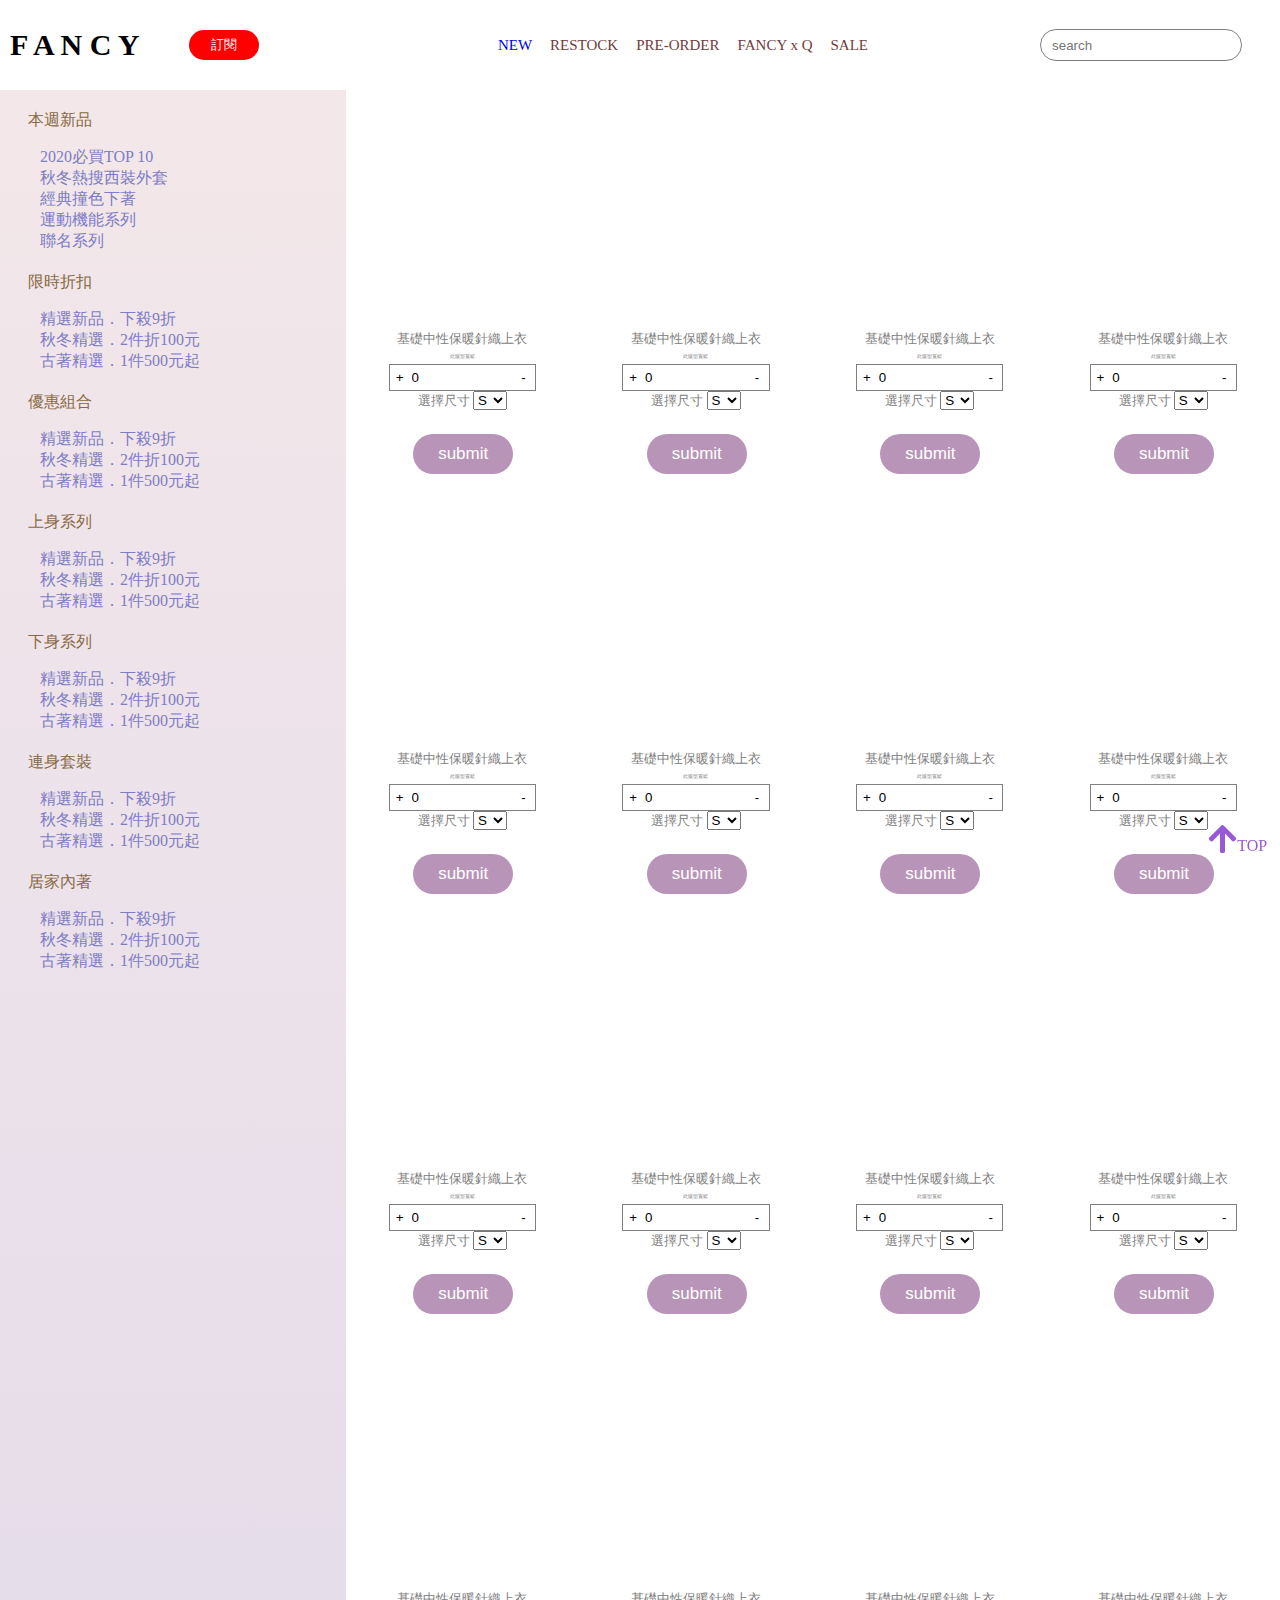
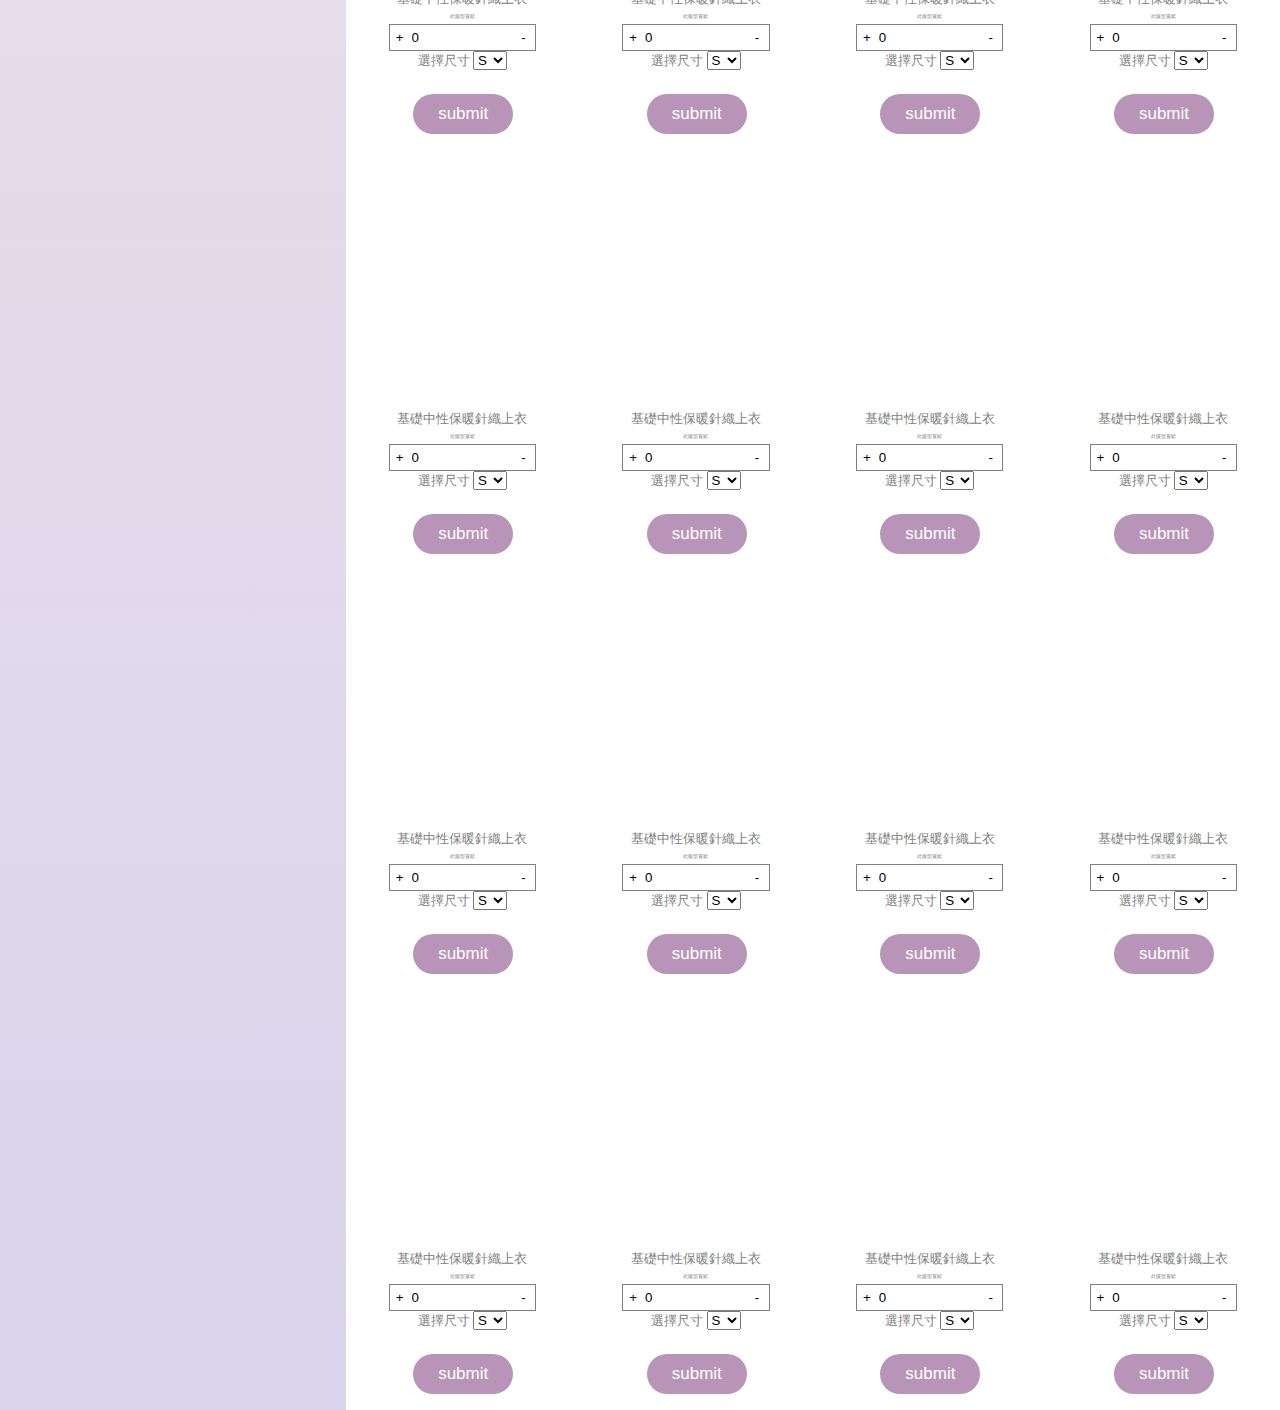
<file: 購物單拷貝.html>
<!DOCTYPE html>
<html lang="en">
<head>
    <meta charset="UTF-8">
    <meta name="viewport" content="width=device-width, initial-scale=1.0">
    <title>Document</title>

    <link rel="stylesheet" href="https://cdnjs.cloudflare.com/ajax/libs/font-awesome/5.15.1/css/all.min.css">
    <link rel="stylesheet" href="購物單.css">

</head>
<body>
    <div id="header">
        <form name="form" id='form'>
            <input type="search" placeholder="search">
        
        </form>
         <h2 class="brand">F A N C Y</h2>
         <input type="button" id="btnAAAA" value='訂閱' >
         <div class="btn_area">
            <div class="btn A"><a href='#' class='egl' style='text-decoration: none;'>NEW</a>
                                
                               <a href='#' class='chi'  style='text-decoration: none;'>新品</a>
            </div>
            <div class="btn B"><a href='#' class='egl2'  style='text-decoration: none;color:rgb(112, 60, 60);'>RESTOCK</a>
                               <a href='#' class='chi2'  style='text-decoration: none;color:rgb(112, 60, 60);'>熱銷補貨</a>
            </div>
            <div class="btn C"><a href='#' class='egl3'  style='text-decoration: none;color:rgb(112, 60, 60);'>PRE-ORDER</a>
                             <a href='#' class='chi3'  style='text-decoration: none;color:rgb(112, 60, 60);'>人氣預定</a>
            </div>
            <div class="btn D"><a href='#' class='egl4'  style='text-decoration: none;color:rgb(112, 60, 60);'>FANCY x Q</a>
                               <a href='#' class='chi4'  style='text-decoration: none;color:rgb(112, 60, 60);'>風格設計</a>
            </div>
            <div class="btn E"><a href='#' class='egl5'  style='text-decoration: none;color:rgb(112, 60, 60);'>SALE</a>
                               <a href='#' class='chi5'  style='text-decoration: none;color:rgb(112, 60, 60);'>特別折扣</a>
            </div>
        </div>
        
    </div>
    <div class="main">
         <div class="sidebar">
             <div class="list list1">
                <div class="clickmenue" onclick="menu(1);">本週新品</div>
                <ul style="list-style-type:none"  id='scroll-1'>
                    
                    <li ><a href="#"  style="color: rgb(125, 125, 197);text-decoration: none;">2020必買TOP 10</a></li>
                    <li><a href="#" style="color: rgb(125, 125, 197);text-decoration: none;">秋冬熱搜西裝外套</a></li>
                    <li><a href="#" style="color: rgb(125, 125, 197);text-decoration: none;">經典撞色下著</a></li>
                    <li><a href="#" style="color: rgb(125, 125, 197);text-decoration: none;">運動機能系列</a></li>
                    <li><a href="#" style="color: rgb(125, 125, 197);text-decoration: none;">聯名系列</a></li>  
  
                </ul> 
             </div>
             <div class="list list2">
                <div class="clickmenue" onclick="menu(2);">限時折扣</div>
                <ul style="list-style-type:none" id='scroll-2'>
                    
                    <li ><a href="#"  style="color: rgb(125, 125, 197);text-decoration: none;">精選新品．下殺9折</a></li>
                    <li><a href="#" style="color: rgb(125, 125, 197);text-decoration: none;">秋冬精選．2件折100元</a></li>
                    <li><a href="#" style="color: rgb(125, 125, 197);text-decoration: none;">古著精選．1件500元起</a></li>
                </ul> 
             </div>
             <div class="list list3">
                <div class="clickmenue" onclick="menu(3);">優惠組合</div>
                <ul style="list-style-type:none" id='scroll-3'>
                    
                    <li ><a href="#"  style="color: rgb(125, 125, 197);text-decoration: none;">精選新品．下殺9折</a></li>
                    <li><a href="#" style="color: rgb(125, 125, 197);text-decoration: none;">秋冬精選．2件折100元</a></li>
                    <li><a href="#" style="color: rgb(125, 125, 197);text-decoration: none;">古著精選．1件500元起</a></li>
                </ul> 
             </div>
             <div class="list list4">
                <div class="clickmenue" onclick="menu(4);">上身系列</div>
                <ul style="list-style-type:none" id='scroll-4'>
                    <li ><a href="#"  style="color: rgb(125, 125, 197);text-decoration: none;">精選新品．下殺9折</a></li>
                    <li><a href="#" style="color: rgb(125, 125, 197);text-decoration: none;">秋冬精選．2件折100元</a></li>
                    <li><a href="#" style="color: rgb(125, 125, 197);text-decoration: none;">古著精選．1件500元起</a></li>
                    
                </ul> 
             </div>
             <div class="list list5">
                <div class="clickmenue" onclick="menu(5);">下身系列</div>
                <ul style="list-style-type:none" id='scroll-5'>
                    <li ><a href="#"  style="color: rgb(125, 125, 197);text-decoration: none;">精選新品．下殺9折</a></li>
                    <li><a href="#" style="color: rgb(125, 125, 197);text-decoration: none;">秋冬精選．2件折100元</a></li>
                    <li><a href="#" style="color: rgb(125, 125, 197);text-decoration: none;">古著精選．1件500元起</a></li>
                </ul> 
             </div>
             <div class="list list6">
                <div class="clickmenue" onclick="menu(6);">連身套裝</div>
                <ul style="list-style-type:none" id='scroll-6'>
                    <li ><a href="#"  style="color: rgb(125, 125, 197);text-decoration: none;">精選新品．下殺9折</a></li>
                    <li><a href="#" style="color: rgb(125, 125, 197);text-decoration: none;">秋冬精選．2件折100元</a></li>
                    <li><a href="#" style="color: rgb(125, 125, 197);text-decoration: none;">古著精選．1件500元起</a></li>
                </ul> 
             </div>
             <div class="list list7">
                <div class="clickmenue" onclick="menu(7);">居家內著</div>
                <ul style="list-style-type:none" id='scroll-7'>
                <li ><a href="#"  style="color: rgb(125, 125, 197);text-decoration: none;">精選新品．下殺9折</a></li>
                <li><a href="#" style="color: rgb(125, 125, 197);text-decoration: none;">秋冬精選．2件折100元</a></li>
                <li><a href="#" style="color: rgb(125, 125, 197);text-decoration: none;">古著精選．1件500元起</a></li>
            </ul> </div>
            
         </div>
         <div class="mainright">
             <div class="cloth_area">
                 <div class="picturewrap">
                     <div class="pictureA A1"></div>
                     <div class="text">  基礎中性保暖針織上衣
                         <p class="subtitles">此版型寬鬆</p>
                         <div class="click_area">
                            <input type="button" value="+" onclick="jia()" class="bb">
                            <input id="zhi" type="text" value="0">
                            <input type="button" value="-"onclick="jian()" class="cc">

                         </div>
                         <form>
                             <label>選擇尺寸</label>
                             <select name="sizelist">
                                <option value="size1">S
                                <option value="size2">M
                                <option value="size3">L   
                             </select>
                             
                         </form>
                         <form>
                             <input type="submit" value="submit" id='submitname'>
                         </form>
                     </div>
                 </div>
                 <div class="picturewrap">
                     <div class="pictureA A2"></div>
                     <div class="text">基礎中性保暖針織上衣
                        <p class="subtitles">此版型寬鬆</p>
                        <div class="click_area">
                            <input type="button" value="+" onclick="jia()" class="bb">
                            <input id="zhi" type="text" value="0">
                            <input type="button" value="-"onclick="jian()" class="cc">

                         </div>
                         <form>
                             <label>選擇尺寸</label>
                             <select name="sizelist">
                                <option value="size1">S
                                <option value="size2">M
                                <option value="size3">L   
                             </select>
                             
                         </form>
                         <form>
                             <input type="submit" value="submit" id='submitname'>
                         </form>
                     </div>
                 </div>
                 <div class="picturewrap">
                    <div class="pictureA A3"></div>
                    <div class="text">基礎中性保暖針織上衣
                       <p class="subtitles">此版型寬鬆</p>
                       <div class="click_area">
                           <input type="button" value="+" onclick="jia()" class="bb">
                           <input id="zhi" type="text" value="0">
                           <input type="button" value="-"onclick="jian()" class="cc">

                        </div>
                        <form>
                            <label>選擇尺寸</label>
                            <select name="sizelist">
                               <option value="size1">S
                               <option value="size2">M
                               <option value="size3">L   
                            </select>
                            
                        </form>
                        <form>
                            <input type="submit" value="submit" id='submitname'>
                        </form>
                    </div>
                </div>
                <div class="picturewrap">
                    <div class="pictureA A4"></div>
                    <div class="text">基礎中性保暖針織上衣
                       <p class="subtitles">此版型寬鬆</p>
                       <div class="click_area">
                           <input type="button" value="+" onclick="jia()" class="bb">
                           <input id="zhi" type="text" value="0">
                           <input type="button" value="-"onclick="jian()" class="cc">

                        </div>
                        <form>
                            <label>選擇尺寸</label>
                            <select name="sizelist">
                               <option value="size1">S
                               <option value="size2">M
                               <option value="size3">L   
                            </select>
                            
                        </form>
                        <form>
                            <input type="submit" value="submit" id='submitname'>
                        </form>
                    </div>
                </div>
                 
                 
                
                 
            </div>
             <div class="cloth_area">
                <div class="picturewrap">
                    <div class="pictureA A5"></div>
                    <div class="text">基礎中性保暖針織上衣
                       <p class="subtitles">此版型寬鬆</p>
                       <div class="click_area">
                           <input type="button" value="+" onclick="jia()" class="bb">
                           <input id="zhi" type="text" value="0">
                           <input type="button" value="-"onclick="jian()" class="cc">

                        </div>
                        <form>
                            <label>選擇尺寸</label>
                            <select name="sizelist">
                               <option value="size1">S
                               <option value="size2">M
                               <option value="size3">L   
                            </select>
                            
                        </form>
                        <form>
                            <input type="submit" value="submit" id='submitname'>
                        </form>
                    </div>
                </div>
                <div class="picturewrap">
                    <div class="pictureA A6"></div>
                    <div class="text">基礎中性保暖針織上衣
                       <p class="subtitles">此版型寬鬆</p>
                       <div class="click_area">
                           <input type="button" value="+" onclick="jia()" class="bb">
                           <input id="zhi" type="text" value="0">
                           <input type="button" value="-"onclick="jian()" class="cc">

                        </div>
                        <form>
                            <label>選擇尺寸</label>
                            <select name="sizelist">
                               <option value="size1">S
                               <option value="size2">M
                               <option value="size3">L   
                            </select>
                            
                        </form>
                        <form>
                            <input type="submit" value="submit" id='submitname'>
                        </form>
                    </div>
                </div>
                <div class="picturewrap">
                    <div class="pictureA A7"></div>
                    <div class="text">基礎中性保暖針織上衣
                       <p class="subtitles">此版型寬鬆</p>
                       <div class="click_area">
                           <input type="button" value="+" onclick="jia()" class="bb">
                           <input id="zhi" type="text" value="0">
                           <input type="button" value="-"onclick="jian()" class="cc">

                        </div>
                        <form>
                            <label>選擇尺寸</label>
                            <select name="sizelist">
                               <option value="size1">S
                               <option value="size2">M
                               <option value="size3">L   
                            </select>
                            
                        </form>
                        <form>
                            <input type="submit" value="submit" id='submitname'>
                        </form>
                    </div>
                </div>
                <div class="picturewrap">
                    <div class="pictureA A8"></div>
                    <div class="text">基礎中性保暖針織上衣
                       <p class="subtitles">此版型寬鬆</p>
                       <div class="click_area">
                           <input type="button" value="+" onclick="jia()" class="bb">
                           <input id="zhi" type="text" value="0">
                           <input type="button" value="-"onclick="jian()" class="cc">

                        </div>
                        <form>
                            <label>選擇尺寸</label>
                            <select name="sizelist">
                               <option value="size1">S
                               <option value="size2">M
                               <option value="size3">L   
                            </select>
                            
                        </form>
                        <form>
                            <input type="submit" value="submit" id='submitname'>
                        </form>
                    </div>
                </div>
           </div>
           <div class="cloth_area">
            <div class="picturewrap">
                <div class="pictureA A1"></div>
                <div class="text">  基礎中性保暖針織上衣
                    <p class="subtitles">此版型寬鬆</p>
                    <div class="click_area">
                       <input type="button" value="+" onclick="jia()" class="bb">
                       <input id="zhi" type="text" value="0">
                       <input type="button" value="-"onclick="jian()" class="cc">

                    </div>
                    <form>
                        <label>選擇尺寸</label>
                        <select name="sizelist">
                           <option value="size1">S
                           <option value="size2">M
                           <option value="size3">L   
                        </select>
                        
                    </form>
                    <form>
                        <input type="submit" value="submit" id='submitname'>
                    </form>
                </div>
            </div>
            <div class="picturewrap">
                <div class="pictureA A2"></div>
                <div class="text">基礎中性保暖針織上衣
                   <p class="subtitles">此版型寬鬆</p>
                   <div class="click_area">
                       <input type="button" value="+" onclick="jia()" class="bb">
                       <input id="zhi" type="text" value="0">
                       <input type="button" value="-"onclick="jian()" class="cc">

                    </div>
                    <form>
                        <label>選擇尺寸</label>
                        <select name="sizelist">
                           <option value="size1">S
                           <option value="size2">M
                           <option value="size3">L   
                        </select>
                        
                    </form>
                    <form>
                        <input type="submit" value="submit" id='submitname'>
                    </form>
                </div>
            </div>
            <div class="picturewrap">
               <div class="pictureA A3"></div>
               <div class="text">基礎中性保暖針織上衣
                  <p class="subtitles">此版型寬鬆</p>
                  <div class="click_area">
                      <input type="button" value="+" onclick="jia()" class="bb">
                      <input id="zhi" type="text" value="0">
                      <input type="button" value="-"onclick="jian()" class="cc">

                   </div>
                   <form>
                       <label>選擇尺寸</label>
                       <select name="sizelist">
                          <option value="size1">S
                          <option value="size2">M
                          <option value="size3">L   
                       </select>
                       
                   </form>
                   <form>
                       <input type="submit" value="submit" id='submitname'>
                   </form>
               </div>
           </div>
           <div class="picturewrap">
               <div class="pictureA A4"></div>
               <div class="text">基礎中性保暖針織上衣
                  <p class="subtitles">此版型寬鬆</p>
                  <div class="click_area">
                      <input type="button" value="+" onclick="jia()" class="bb">
                      <input id="zhi" type="text" value="0">
                      <input type="button" value="-"onclick="jian()" class="cc">

                   </div>
                   <form>
                       <label>選擇尺寸</label>
                       <select name="sizelist">
                          <option value="size1">S
                          <option value="size2">M
                          <option value="size3">L   
                       </select>
                       
                   </form>
                   <form>
                       <input type="submit" value="submit" id='submitname'>
                   </form>
               </div>
           </div>
            
            
           
            
       </div>
       <div class="cloth_area">
        <div class="picturewrap">
            <div class="pictureA A1"></div>
            <div class="text">  基礎中性保暖針織上衣
                <p class="subtitles">此版型寬鬆</p>
                <div class="click_area">
                   <input type="button" value="+" onclick="jia()" class="bb">
                   <input id="zhi" type="text" value="0">
                   <input type="button" value="-"onclick="jian()" class="cc">

                </div>
                <form>
                    <label>選擇尺寸</label>
                    <select name="sizelist">
                       <option value="size1">S
                       <option value="size2">M
                       <option value="size3">L   
                    </select>
                    
                </form>
                <form>
                    <input type="submit" value="submit" id='submitname'>
                </form>
            </div>
        </div>
        <div class="picturewrap">
            <div class="pictureA A2"></div>
            <div class="text">基礎中性保暖針織上衣
               <p class="subtitles">此版型寬鬆</p>
               <div class="click_area">
                   <input type="button" value="+" onclick="jia()" class="bb">
                   <input id="zhi" type="text" value="0">
                   <input type="button" value="-"onclick="jian()" class="cc">

                </div>
                <form>
                    <label>選擇尺寸</label>
                    <select name="sizelist">
                       <option value="size1">S
                       <option value="size2">M
                       <option value="size3">L   
                    </select>
                    
                </form>
                <form>
                    <input type="submit" value="submit" id='submitname'>
                </form>
            </div>
        </div>
        <div class="picturewrap">
           <div class="pictureA A3"></div>
           <div class="text">基礎中性保暖針織上衣
              <p class="subtitles">此版型寬鬆</p>
              <div class="click_area">
                  <input type="button" value="+" onclick="jia()" class="bb">
                  <input id="zhi" type="text" value="0">
                  <input type="button" value="-"onclick="jian()" class="cc">

               </div>
               <form>
                   <label>選擇尺寸</label>
                   <select name="sizelist">
                      <option value="size1">S
                      <option value="size2">M
                      <option value="size3">L   
                   </select>
                   
               </form>
               <form>
                   <input type="submit" value="submit" id='submitname'>
               </form>
           </div>
       </div>
       <div class="picturewrap">
           <div class="pictureA A4"></div>
           <div class="text">基礎中性保暖針織上衣
              <p class="subtitles">此版型寬鬆</p>
              <div class="click_area">
                  <input type="button" value="+" onclick="jia()" class="bb">
                  <input id="zhi" type="text" value="0">
                  <input type="button" value="-"onclick="jian()" class="cc">

               </div>
               <form>
                   <label>選擇尺寸</label>
                   <select name="sizelist">
                      <option value="size1">S
                      <option value="size2">M
                      <option value="size3">L   
                   </select>
                   
               </form>
               <form>
                   <input type="submit" value="submit" id='submitname'>
               </form>
           </div>
       </div>
        
        
       
        
   </div>
   <div class="cloth_area">
    <div class="picturewrap">
        <div class="pictureA A1"></div>
        <div class="text">  基礎中性保暖針織上衣
            <p class="subtitles">此版型寬鬆</p>
            <div class="click_area">
               <input type="button" value="+" onclick="jia()" class="bb">
               <input id="zhi" type="text" value="0">
               <input type="button" value="-"onclick="jian()" class="cc">

            </div>
            <form>
                <label>選擇尺寸</label>
                <select name="sizelist">
                   <option value="size1">S
                   <option value="size2">M
                   <option value="size3">L   
                </select>
                
            </form>
            <form>
                <input type="submit" value="submit" id='submitname'>
            </form>
        </div>
    </div>
    <div class="picturewrap">
        <div class="pictureA A2"></div>
        <div class="text">基礎中性保暖針織上衣
           <p class="subtitles">此版型寬鬆</p>
           <div class="click_area">
               <input type="button" value="+" onclick="jia()" class="bb">
               <input id="zhi" type="text" value="0">
               <input type="button" value="-"onclick="jian()" class="cc">

            </div>
            <form>
                <label>選擇尺寸</label>
                <select name="sizelist">
                   <option value="size1">S
                   <option value="size2">M
                   <option value="size3">L   
                </select>
                
            </form>
            <form>
                <input type="submit" value="submit" id='submitname'>
            </form>
        </div>
    </div>
    <div class="picturewrap">
       <div class="pictureA A3"></div>
       <div class="text">基礎中性保暖針織上衣
          <p class="subtitles">此版型寬鬆</p>
          <div class="click_area">
              <input type="button" value="+" onclick="jia()" class="bb">
              <input id="zhi" type="text" value="0">
              <input type="button" value="-"onclick="jian()" class="cc">

           </div>
           <form>
               <label>選擇尺寸</label>
               <select name="sizelist">
                  <option value="size1">S
                  <option value="size2">M
                  <option value="size3">L   
               </select>
               
           </form>
           <form>
               <input type="submit" value="submit" id='submitname'>
           </form>
       </div>
   </div>
   <div class="picturewrap">
       <div class="pictureA A4"></div>
       <div class="text">基礎中性保暖針織上衣
          <p class="subtitles">此版型寬鬆</p>
          <div class="click_area">
              <input type="button" value="+" onclick="jia()" class="bb">
              <input id="zhi" type="text" value="0">
              <input type="button" value="-"onclick="jian()" class="cc">

           </div>
           <form>
               <label>選擇尺寸</label>
               <select name="sizelist">
                  <option value="size1">S
                  <option value="size2">M
                  <option value="size3">L   
               </select>
               
           </form>
           <form>
               <input type="submit" value="submit" id='submitname'>
           </form>
       </div>
   </div>
    
    
   
    
</div>
<div class="cloth_area">
    <div class="picturewrap">
        <div class="pictureA A1"></div>
        <div class="text">  基礎中性保暖針織上衣
            <p class="subtitles">此版型寬鬆</p>
            <div class="click_area">
               <input type="button" value="+" onclick="jia()" class="bb">
               <input id="zhi" type="text" value="0">
               <input type="button" value="-"onclick="jian()" class="cc">

            </div>
            <form>
                <label>選擇尺寸</label>
                <select name="sizelist">
                   <option value="size1">S
                   <option value="size2">M
                   <option value="size3">L   
                </select>
                
            </form>
            <form>
                <input type="submit" value="submit" id='submitname'>
            </form>
        </div>
    </div>
    <div class="picturewrap">
        <div class="pictureA A2"></div>
        <div class="text">基礎中性保暖針織上衣
           <p class="subtitles">此版型寬鬆</p>
           <div class="click_area">
               <input type="button" value="+" onclick="jia()" class="bb">
               <input id="zhi" type="text" value="0">
               <input type="button" value="-"onclick="jian()" class="cc">

            </div>
            <form>
                <label>選擇尺寸</label>
                <select name="sizelist">
                   <option value="size1">S
                   <option value="size2">M
                   <option value="size3">L   
                </select>
                
            </form>
            <form>
                <input type="submit" value="submit" id='submitname'>
            </form>
        </div>
    </div>
    <div class="picturewrap">
       <div class="pictureA A3"></div>
       <div class="text">基礎中性保暖針織上衣
          <p class="subtitles">此版型寬鬆</p>
          <div class="click_area">
              <input type="button" value="+" onclick="jia()" class="bb">
              <input id="zhi" type="text" value="0">
              <input type="button" value="-"onclick="jian()" class="cc">

           </div>
           <form>
               <label>選擇尺寸</label>
               <select name="sizelist">
                  <option value="size1">S
                  <option value="size2">M
                  <option value="size3">L   
               </select>
               
           </form>
           <form>
               <input type="submit" value="submit" id='submitname'>
           </form>
       </div>
   </div>
   <div class="picturewrap">
       <div class="pictureA A4"></div>
       <div class="text">基礎中性保暖針織上衣
          <p class="subtitles">此版型寬鬆</p>
          <div class="click_area">
              <input type="button" value="+" onclick="jia()" class="bb">
              <input id="zhi" type="text" value="0">
              <input type="button" value="-"onclick="jian()" class="cc">

           </div>
           <form>
               <label>選擇尺寸</label>
               <select name="sizelist">
                  <option value="size1">S
                  <option value="size2">M
                  <option value="size3">L   
               </select>
               
           </form>
           <form>
               <input type="submit" value="submit" id='submitname'>
           </form>
       </div>
   </div>
    
    
   
    
</div>
<div class="cloth_area">
    <div class="picturewrap">
        <div class="pictureA A1"></div>
        <div class="text">  基礎中性保暖針織上衣
            <p class="subtitles">此版型寬鬆</p>
            <div class="click_area">
               <input type="button" value="+" onclick="jia()" class="bb">
               <input id="zhi" type="text" value="0">
               <input type="button" value="-"onclick="jian()" class="cc">

            </div>
            <form>
                <label>選擇尺寸</label>
                <select name="sizelist">
                   <option value="size1">S
                   <option value="size2">M
                   <option value="size3">L   
                </select>
                
            </form>
            <form>
                <input type="submit" value="submit" id='submitname'>
            </form>
        </div>
    </div>
    <div class="picturewrap">
        <div class="pictureA A2"></div>
        <div class="text">基礎中性保暖針織上衣
           <p class="subtitles">此版型寬鬆</p>
           <div class="click_area">
               <input type="button" value="+" onclick="jia()" class="bb">
               <input id="zhi" type="text" value="0">
               <input type="button" value="-"onclick="jian()" class="cc">

            </div>
            <form>
                <label>選擇尺寸</label>
                <select name="sizelist">
                   <option value="size1">S
                   <option value="size2">M
                   <option value="size3">L   
                </select>
                
            </form>
            <form>
                <input type="submit" value="submit" id='submitname'>
            </form>
        </div>
    </div>
    <div class="picturewrap">
       <div class="pictureA A3"></div>
       <div class="text">基礎中性保暖針織上衣
          <p class="subtitles">此版型寬鬆</p>
          <div class="click_area">
              <input type="button" value="+" onclick="jia()" class="bb">
              <input id="zhi" type="text" value="0">
              <input type="button" value="-"onclick="jian()" class="cc">

           </div>
           <form>
               <label>選擇尺寸</label>
               <select name="sizelist">
                  <option value="size1">S
                  <option value="size2">M
                  <option value="size3">L   
               </select>
               
           </form>
           <form>
               <input type="submit" value="submit" id='submitname'>
           </form>
       </div>
   </div>
   <div class="picturewrap">
       <div class="pictureA A4"></div>
       <div class="text">基礎中性保暖針織上衣
          <p class="subtitles">此版型寬鬆</p>
          <div class="click_area">
              <input type="button" value="+" onclick="jia()" class="bb">
              <input id="zhi" type="text" value="0">
              <input type="button" value="-"onclick="jian()" class="cc">

           </div>
           <form>
               <label>選擇尺寸</label>
               <select name="sizelist">
                  <option value="size1">S
                  <option value="size2">M
                  <option value="size3">L   
               </select>
               
           </form>
           <form>
               <input type="submit" value="submit" id='submitname'>
           </form>
       </div>
   </div>
    
    
   
    
</div>
             <div class="toplink"><a href="#header" style="text-decoration:none ;color: rgb(153, 89, 212);"><i class="fa fa-2x fa-arrow-up" aria-hidden="true"></i>TOP</a></div>
         </div>
         
    </div>
</body>
<script type="text/javascript">
    
    function jia() {
        var zhi = document.getElementById("zhi");
        zhi.value=parseInt(zhi.value)+1;  
    } 
    function jian() {
        var zhi = document.getElementById("zhi"); 
         
        
        zhi.value=parseInt(zhi.value)-1;
             
    }
    var submit=document.getElementById('submitname');
    submit.onclick=function(){
            alert('已提交成功！');
    }
    function menu(number){
        const sidebar1=document.getElementById('scroll-'+number);
        console.log( sidebar1);
        if(sidebar1.style.display=='none'){
            sidebar1.style.display='block';
        }
        else{
            sidebar1.style.display='none';
        }
    }
    menu();
    
      btnAAAA=document.getElementById('btnAAAA');
      console.log(btnAAAA);
      btnAAAA.onclick=function(){
          const text=btnAAAA.getAttribute('value');
          console.log(text);
          if(text=='訂閱'){
                btnAAAA.setAttribute('value','已訂閱');
            }else if(text=='已訂閱'){
                btnAAAA.setAttribute('value','訂閱');

            }
        }
    
    
</script>
</html>
</file>
<file: 練習.css>
body{
    margin: 0;
    
   
}
.background{
    width: 100%;  
    height: 100vh;
    background-color: lightcoral;
}
.sidebar{
    width: 366px;
    height: 100vh;
    background-color: rgb(133, 96, 96);
    float: left;
    
    
}
.sidebar-box{
    width: 150px;
    height: 150px;
    background-color: khaki;
    background-image: url('https://previews.123rf.com/images/vectortwins/vectortwins1510/vectortwins151000044/46666626-luxury-vintage-logo.jpg');
    background-size: cover;
    background-position: center;
    margin-left: 30% ;
    margin-top: 20%;
}
.nav_btn{
    text-align: center;
    margin-top: 15px;
}

.btn{
    text-decoration: none;
    display: block;
    font-size: 24px;
    line-height: 48px;
   
}


.main{
    width: calc(100% - 366px);
    height: 100vh;
    background-color: lightblue;
    background-image: url('https://us.123rf.com/450wm/siraphol/siraphol1502/siraphol150205026/36705139-headlight-lamp-vintage-classic-car-vintage-effect-style-pictures.jpg?ver=6');
    background-size: cover;
    background-position: center;
    float: right;
    position: relative;
    
}
.right_area{
    width: 960px;
    height: 570px;
    
    position: absolute;
    top: 50%;
    left:50%;
    transform: translate(-50% , -50%);

}
.mask{
    width: 100%;
    height: 100%;
    background-color: black;
}
.mask:hover{
    opacity: 0;
    transition: 3s;
}
.box1{
    width: 33%;
    height: 100%;
    float: left;
    
    
    background-image: url('https://lh4.googleusercontent.com/UVDgDhmxyTvs_lE2fx1_bmNHReQYagwH6Gv9BkjZowb9Cp4L-p2ZeTJ_X3P2LjcYgPqo5-h-B-fRk1wE-ztIvd7EHtg_2mCHJyYK95_6q944Th_f0EoHPcGIaNfCZxCnBc9Tk54');
    background-size: cover;
    background-position: center;
    opacity: 0.9;
    
    
   
}
/* 方格的屬性，是會填滿整個右邊的區域，而使得他排斥下面的方塊
 利用float:right和float:left來使方塊並排*/
.box2{
    width: calc(34% - 10px);
    height: 100%;
    margin-left: 5px;
    float: left;
    background-color: black;
    background-image:url('https://2.share.photo.xuite.net/og01a/123b582/6458757/1131137021_x.jpg');
    background-size:cover;
    background-position:center;
    opacity: 0.9;
    
}
.box3{
    width: 33%;
    height: 100%;
    float: left;
    margin-left: 5px;
    background-color:white;
    background-image:url('https://s.yimg.com/ny/api/res/1.2/rRr8B_6vc.JJEm6JsHr9Ow--~A/YXBwaWQ9aGlnaGxhbmRlcjtzbT0xO3c9NDgwO2g9MjY0/http://33.media.tumblr.com/6029fde0744a7ddf5d4e3e236a28f4b8/tumblr_o3ahfsQIBp1sotwrfo1_500.gif');
    background-size:cover;
    background-position:center;
    opacity: 0.9;
    
}
</file>
<file: 切版flex.css>
body{
    margin: 0;
    display: flex;
}
/* 這裡社flex主要是針對sidebar和main兩大區塊 */
.sidemenue{
    width: 366px;
    height: 100vh;
    background-color: cadetblue;
    display: flex;
    flex-direction: column;
    /* 這裡的flex是分配sidebar裡的東西位置，column是要裡面的東西要排成一直線 */
    
}
.sidebox{
    
    width: 150px;
    height: 150px;
    background-color:bisque;
    margin: 108px 108px;
    background-image: url('https://previews.123rf.com/images/provector/provector1510/provector151000003/45876825-vintage-ornament-greeting-card-vector-template-retro-wedding-invitations-advertising-or-other-design.jpg');
    background-size: cover;
    background-position: center;
    
  

}
.btn{
    font-size: 24px;
    display: flex;
   flex-direction: column;
   margin: 0px 134px;
   
}
.main{
    width: calc(100% - 366px);
    height: 100vh;
    background-color: burlywood;
    background-image: url('https://previews.123rf.com/images/alexraths/alexraths1508/alexraths150800058/43659794-vintage-silverware-with-a-twig-of-rosemary-and-empty-tag-on-rustic-wooden-background.jpg');
    background-size: cover;
    background-position: center;
    display: flex;
    justify-content: center;
    align-items: center;
}
.mainbox{
    width: 960px;
    height: 570px;
    background-color: cornsilk;
    padding: 5px;
    display: flex; 
}
/* padding是在匡格內再加一些長度 */

.box{
   
    flex: 1;
    height: 100%;
    background-color: blue;
   
}
.box:hover{
    flex-grow: 5;
}


 .mask{
    width: 100%;
    height: 100%;
    background-color: black;
}
.mask:hover{
    
    opacity: 0.3;
    transition: 0.3s;
    
} 
.box1{
    background-image: url('https://media.giphy.com/media/kiuZpB9EOVUo4lYqS6/giphy.gif');
    background-size: cover;
    background-position: center;
    background-color: darkcyan;
    margin-right: 5px;
}
.box2{
    margin-right: 5px;
    background-color: rgb(78, 78, 114);
    background-image: url('https://media2.giphy.com/media/eeYtwiYHARla8/giphy.gif?cid=790b7611eacb6da1e13ce1c0d32b1095a960628e3a3aad00&rid=giphy.gif');
    background-size: cover;
    background-position: center;
    
}
.box3{
    background-color: rgb(53, 70, 70);
    background-image: url('https://media1.giphy.com/media/lzWnRSsKdK1GM/giphy.gif?cid=790b76115879168233658aaff9a0b6ae05cd1270af0c004a&rid=giphy.gif');
    background-size: cover;
    background-position: center;
}
</file>
<file: 微軟切版.css>
body{
    margin: 0;
}
.header{
    width: 100%;
    height: 49px;
    background-color: white;
    display: flex;
    align-items: center;
    position: relative;
    padding-bottom: 10px;
}
.logo{
    width: 210px;
    height: 44px;
    
    background-image: url('https://img-prod-cms-rt-microsoft-com.akamaized.net/cms/api/am/imageFileData/RE1Mu3b?ver=5c31');
    background-size: cover;
    background-position: center;
    margin-left: 10%;
}
.btn-area{
    
    display: flex;
    padding: 10px;
    
    
}
.btn-area a{
    text-decoration: none;
}
.btn-area a:hover{
    border: black 1px dashed;
    border-bottom: 3px solid;
    /* text-decoration: underline; */
}

#btn a{
    
    margin: 5px;
}

.list{
  font-size: 16px;
  position: absolute ;
  right: 24%;
  top: 28%;
}
.line{
    display: none;
}
.A{
    position: absolute;
    top:28%;
    right:18%;
}
.B{
    position: absolute;
    top:28%;
    right: 14%;
}
.C{
    position: absolute;
    top:28%;
    right: 10%;
}

.top{
    width: 100%;
    height: 538px;
   
   display: flex;
   justify-content: center;
   position: relative;


}
.top-main{
    position: relative;
    width: 81%;
    height: 100%;
    background-color: bisque;
    background-image: url('https://img-prod-cms-rt-microsoft-com.akamaized.net/cms/api/am/imageFileData/RE4G3TF?ver=2c5a&q=0&m=8&h=600&w=1600&b=%23FFFFFFFF&l=f&x=0&y=198&s=2120&d=795&aim=true');
    background-size: cover;
    background-position: center;
}
.topbtn{
    text-align: center;
    width: 123px;
    height: 39px;
    font-size: 20px;
    letter-spacing: 1px;
   
    background-color:black;
    padding: 8px 20px 0px 20px;
    margin: 60px 80px;
}
.title{
    margin-top: 190px;
    margin-left: 80px;
}
.subtitle{
    margin-left: 80px;
}
.srollbtn1{
    opacity: 0.6;
    position: absolute;
    top: 50%;
    right: 1%;
}
.srollbtn2{
   opacity: 0.6;
    position: absolute;
    top: 50%;
    left: 1%;
    
}
.topline{
    width: 100vw;
    height: 200px;
    
    display: flex;
    justify-content: center;
    padding: 60px 0px 0px;
}
.topline-main{
    width: 1440px;
    height: 190px;
    
    display: flex;
    justify-content: center;
    position: relative;
    
}
.picture{
    width: 100px;
    height:100px;
   
}
.p1{
    background-image: url('https://img-prod-cms-rt-microsoft-com.akamaized.net/cms/api/am/imageFileData/RE4sQDc?ver=30c2&q=90&m=6&h=40&w=40&b=%23FFFFFFFF&l=f&o=t&aim=true');
    background-size: cover;
   
    margin-right: 150px;
    padding:2px ;
}
.p2{
    background-image: url('https://img-prod-cms-rt-microsoft-com.akamaized.net/cms/api/am/imageFileData/RE4pndL?ver=5217&q=90&m=6&h=40&w=40&b=%23FFFFFFFF&l=f&o=t&aim=true');
    background-size: cover;
    background-position: top;
    margin-right: 150px;
}
.p3{
    background-image: url('https://c.s-microsoft.com/zh-tw/CMSImages/1920_Panel2_LinkNav_Learn_Win10.svg?version=a74055d5-8ea6-b1a6-7ee2-be3e17e60335');
     background-size: cover;
}
.text{
    width: 125px;
    height: 40px;
    
}
.t1{
    text-align: center;
    position: absolute;
    bottom: 10%;
    left: 27%;

}
.t2{
    position: absolute;
    bottom: 10%;
    left: 45%;
}
.t3{
    position: absolute;
    bottom: 10%;
    left: 63%;

}
.picture_area{
    width: 100vw;
    height: 500px;
    
    display: flex;
    justify-content: center;
}


.picture_area_picture{
    width: 1560px;
    height: 470px;
    
    padding: 10px 10px;
    display: flex;
    justify-content: center;
}
.picture_area_inside{
    width:341px ;
    height: 470px;
    
}
.part1{
    margin-right:10px ;
}
.part2{
    margin-right:10px ;
}
.part3{
    margin-right:10px ;
}

.picture_area_picture1{
    width: 341px;
    height: 200px;
    
}
.A1{
    background-image: url('https://img-prod-cms-rt-microsoft-com.akamaized.net/cms/api/am/imageFileData/RE3NYMe?ver=7b0e&q=90&m=6&h=157&w=279&b=%23FFFFFFFF&l=f&o=t&aim=true');
   background-size: cover;
   background-position: center;
    
}
.B1{
    background-image: url('https://img-prod-cms-rt-microsoft-com.akamaized.net/cms/api/am/imageFileData/RE4E4rR?ver=1daf&q=90&m=6&h=195&w=348&b=%23FFFFFFFF&l=f&o=t&aim=true');
   background-size: cover;
   background-position: center;
    
}
.C1{
    background-image: url('https://img-prod-cms-rt-microsoft-com.akamaized.net/cms/api/am/imageFileData/RE4CFyx?ver=25c5&q=90&m=6&h=195&w=348&b=%23FFFFFFFF&l=f&o=t&x=839&y=615&aim=true');
    background-size: cover;
    background-position: center;
    
}
.D1{
    background-image: url('https://img-prod-cms-rt-microsoft-com.akamaized.net/cms/api/am/imageFileData/RE4dUlg?ver=c684&q=90&m=6&h=195&w=348&b=%23FFFFFFFF&l=f&o=t&aim=true');
    background-size: cover;
    background-position: center;
}
.picture_area_text1{
   
    width: 340px;
}
.microsoft-edge{
    height: 538px;
    width: 100vw;
    display: flex;
    justify-content: center;
    padding: 50px 0px;
    
}
.microsoft-edge-main{
    width: 1560px;
    height: 100%;
    background-color: darkolivegreen;
    background-image: url('https://img-prod-cms-rt-microsoft-com.akamaized.net/cms/api/am/imageFileData/RE4ncJa');
    background-size: cover;
    background-position: center;
    position: relative;
}
.microsoft-edge-title{
    font-size: 28px;
    position: absolute;
    top: 5%;
    left: 39.5%;
}
.microsoft-edge-sub{
    font-size: 20px;
    position: absolute;
    top: 18%;
    left: 27%;
}
.microsoft-edge-main-btn{
    text-align: center;
    width: 90px;
    height: 28px;
    background-color: black;
    position: absolute;
    top: 30%;
    left: 46%;
    padding: 5px;
}
.work_area{
    width:100vw;
    height: 80px;
    
    position: relative;
}
.work_input{
    font-size: 25px;
    width: 400px;
    height: 80px;
    
    position: absolute;
    left:9%
}

.A11{
    background-image: url('https://img-prod-cms-rt-microsoft-com.akamaized.net/cms/api/am/imageFileData/RE3NOmH?ver=7f46&q=90&m=6&h=201&w=358&b=%23FFFFFFFF&l=f&o=t&aim=true');
}
.B11{
    background-image: url('https://img-prod-cms-rt-microsoft-com.akamaized.net/cms/api/am/imageFileData/RE4E4rT?ver=2072&q=90&m=6&h=201&w=358&b=%23FFFFFFFF&l=f&o=t&aim=true');
}
.C11{
    background-image: url('https://img-prod-cms-rt-microsoft-com.akamaized.net/cms/api/am/imageFileData/RE4DfTp?ver=8993&q=90&m=6&h=201&w=358&b=%23FFFFFFFF&l=f&o=t&x=991&y=506&aim=true');
}
.D11{
    background-image:url('https://img-prod-cms-rt-microsoft-com.akamaized.net/cms/api/am/imageFileData/RE4rzs9?ver=5f61&q=90&m=6&h=201&w=358&b=%23FFFFFFFF&l=f&o=t&x=329&y=155&aim=true')
}
.tAA{
    font-size: 18px;
}
.link_area{
    width: 100vw;
    height: 100px;
    
    display: flex;
    align-items: flex-end;
    justify-content: center;

}
.link_area_pic{
    width: 1560px;
    height: 50px;
    
    display: flex;
}
.link_area_pic_text{
    font-size: 18px;
    width: 109px;
    height: 20px;
   

}
.link_area_pic_btn{
    width: 28px;
    height: 28px;
    background-color: rgb(29, 24, 24);
    margin: 15px 0px;
}
.face{
    margin-right: 7px;
}
.youtube{
 background-image: url('https://yt3.ggpht.com/a/AATXAJwVd66juJOdxaJIf71LC__faoigg3dq4ItjWF_3nJA=s176-c-k-c0x00ffffff-no-rj');
background-position: center;
background-size: cover;
}
.face{
    background-image: url('http://mol.mcu.edu.tw/wp-content/uploads/2019/04/facebook.jpg');
    background-position: center;
    background-size: cover;
}
.footer{
    width: 100vw;
    height: 324px;
    background-color: rgb(230, 228, 228);
    display: flex;
    justify-content: center;
}
.footer_main{
    width: 1621px;
    height: 100%;
    
    display: flex;
    justify-content: center;
    align-items: center;
}
.footer_box{
    width: 231px;
    height:228px;
    
}
.m1{
    margin-right:20px ;
}
.m1 :hover{
    text-decoration: black;
}
.m2{
    margin-right:20px ;
}
.m3{
    margin-right:20px ;
}
.m4{
    margin-right:20px ;
}
.m5{
    margin-right:20px ;
}
.footerend{
    width: 100%;
    height: 80px;
    background-color: rgb(230, 228, 228);
}
.footercontent{
    width: 100%;
    height: 90px;
    
    
    position: relative;
}
.tag1{
    position: absolute;
    top:25% ;
    left: 15%;
}
.tag_area{
    width: 650px;
    height: 70px;
    
    position: absolute;
    right: 2%;
    display: flex;
    align-items: center;
    
    
}
.tag7{
   
    
    
}
.tag6{
    margin-right: 5px;
}
.tag5{
    margin-right: 5px;
}
.tag4{
    margin-right: 5px;
}
.tag3{
    margin-right: 5px;
}
.tag2{
    margin-right: 5px;
}



@media(max-width: 1252px){
    .header{
        width: 100%;
        height: 49px;
        
        display: flex;
        align-items: center;
        position: relative;
        padding-bottom: 10px;
    }
    .logo{
        width: 225px;
        height: 44px;
        
        background-image: url('https://img-prod-cms-rt-microsoft-com.akamaized.net/cms/api/am/imageFileData/RE1Mu3b?ver=5c31');
        background-size: cover;
        background-position: center;
        margin-left: 40%;
        top: 5%;
    }
    .btn-area{
        display: none;
        
        padding: 10px;
        
        
    }
    .list{
        display: none;
    }
    .line{
        position: absolute;
        left: 5%;
        top:28%;
    }
    .A{
        position: absolute;
        left: 9%;
        top:28%;
    }
    .B{
        position: absolute;
        left: 80%;
        top:28%;
    }
    .C{
        position: absolute;
        left: 90%;
        top:28%;
    }
    .top-main{
        width: 100%;
    }
    .picture_area{
        width: 100%;
        height: 1100px;
        
        
    }
    .picture_area_picture{
        width: 100%;
        height: 100%;
       
        
       position: relative;
    }
    .part1{
        width: 49%;
        height: 45%;
       
        position: absolute;
        left: 3%;
    }
    .part2{
        width: 49%;
        height: 45%;
       
        
        position: absolute;
        
        left: 53%;
    }
    .part3{
        width: 49%;
        height: 45%;
       
        position: absolute;
        top:50%;
        left: 3%;
    }
    .part4{
        width: 49%;
        height: 45%;
        
        position: absolute;
        top:50%;
        left: 53%;
        
    }
    .picture_area_picture1{
        width: 90%;
        height: 60%;
        
    }
    .A1{
        background-image: url('https://img-prod-cms-rt-microsoft-com.akamaized.net/cms/api/am/imageFileData/RE3NYMe?ver=7b0e&q=90&m=6&h=157&w=279&b=%23FFFFFFFF&l=f&o=t&aim=true');
       background-size: cover;
       background-position: center;
        
    }
    .B1{
        background-image: url('https://img-prod-cms-rt-microsoft-com.akamaized.net/cms/api/am/imageFileData/RE4E4rR?ver=1daf&q=90&m=6&h=195&w=348&b=%23FFFFFFFF&l=f&o=t&aim=true');
       background-size: cover;
       background-position: center;
        
    }
    .C1{
        background-image: url('https://img-prod-cms-rt-microsoft-com.akamaized.net/cms/api/am/imageFileData/RE4CFyx?ver=25c5&q=90&m=6&h=195&w=348&b=%23FFFFFFFF&l=f&o=t&x=839&y=615&aim=true');
        background-size: cover;
        background-position: center;
        
    }
    .D1{
        background-image: url('https://img-prod-cms-rt-microsoft-com.akamaized.net/cms/api/am/imageFileData/RE4dUlg?ver=c684&q=90&m=6&h=195&w=348&b=%23FFFFFFFF&l=f&o=t&aim=true');
        background-size: cover;
        background-position: center;
    }
    .picture_area_text1{
       
        width: 63%;
    } 
    .A11{
        background-image: url('https://img-prod-cms-rt-microsoft-com.akamaized.net/cms/api/am/imageFileData/RE3NOmH?ver=7f46&q=90&m=6&h=201&w=358&b=%23FFFFFFFF&l=f&o=t&aim=true');
    }
    .B11{
        background-image: url('https://img-prod-cms-rt-microsoft-com.akamaized.net/cms/api/am/imageFileData/RE4E4rT?ver=2072&q=90&m=6&h=201&w=358&b=%23FFFFFFFF&l=f&o=t&aim=true');
    }
    .C11{
        background-image: url('https://img-prod-cms-rt-microsoft-com.akamaized.net/cms/api/am/imageFileData/RE4DfTp?ver=8993&q=90&m=6&h=201&w=358&b=%23FFFFFFFF&l=f&o=t&x=991&y=506&aim=true');
    }
    .D11{
        background-image:url('https://img-prod-cms-rt-microsoft-com.akamaized.net/cms/api/am/imageFileData/RE4rzs9?ver=5f61&q=90&m=6&h=201&w=358&b=%23FFFFFFFF&l=f&o=t&x=329&y=155&aim=true')
    } 
    .microsoft-edge-main{
        position: relative;
        width: 100%;
    }
    .microsoft-edge-main-btn{
        position: absolute;
        top: 32%;
    }

    .footer{
        background-color:rgb(230, 228, 228);
        width: 100%;
        height: 624px;
        
        display: flex;
        justify-content: center;
    }
    .footer_main{
        width: 1200px;
        height: 100%;
        
        position: relative;
       
    }
    .footer_box{
        
        width: 350px;
        height:228px;
        
    }
    .m1{
        position: absolute;
        left: 1%;
        top: 1%;
    }
    .m2{
        position: absolute;
        left: 35%;
        top: 1%;
    }
    .m3{
        position: absolute;
        left: 60%;
        top: 1%;
    }
    .m4{
        position: absolute;
        left: 1%;
        top: 40%;
    }
    .m5{
        position: absolute;
        left: 35%;
        top: 40%;
    }
    
    .m6{
        position: absolute;
        left: 65%;
        top: 40%;
    } 
    .global{
        width:200px ;
        height: 20px;
        background-color: crimson;
    } 
    .footercontent{
        width: 100%;
        height: 90px;
        
        
        position: relative;
    }
    .tag1{
        position: absolute;
        top: 5%;
    }
</file>
<file: 微軟切版清單.css>
body{
    margin: 0;
}
.header{
    width: 100%;
    height: 49px;
    background-color: white;
    display: flex;
    align-items: center;
    position: relative;
    padding-bottom: 10px;
}
.logo{
    width: 210px;
    height: 44px;
    
    background-image: url('https://img-prod-cms-rt-microsoft-com.akamaized.net/cms/api/am/imageFileData/RE1Mu3b?ver=5c31');
    background-size: cover;
    background-position: center;
    margin-left: 10%;
}
.btn-area{
    
    display: flex;
    padding: 10px;
    
    
}
.btn-area a{
    text-decoration: none;
}
.btn-area a:hover{
    border: black 1px dashed;
    border-bottom: 3px solid;
    /* text-decoration: underline; */
}

#btn a{
    
    margin: 5px;
}

.list{
  font-size: 16px;
  position: absolute ;
  right: 24%;
  top: 28%;
}
.line{
    display: none;
}
.A{
    position: absolute;
    top:28%;
    right:18%;
}
.B{
    position: absolute;
    top:28%;
    right: 14%;
}
.C{
    position: absolute;
    top:28%;
    right: 10%;
}
.top{
    width: 100%;
    height: 538px;
   
   position: relative;


}

.top-main{
    
    position: relative;
    width: 90%;
    height: 100%;
    background-color: bisque;
    background-image: url('https://img-prod-cms-rt-microsoft-com.akamaized.net/cms/api/am/imageFileData/RE4G3TF?ver=2c5a&q=0&m=8&h=600&w=1600&b=%23FFFFFFFF&l=f&x=0&y=198&s=2120&d=795&aim=true');
    background-size: cover;
    background-position: right;
    position: absolute;
    left: 5%;
    
}
.topbtn {
    text-align: center;
    width: 123px;
    height: 39px;
    font-size: 20px;
    letter-spacing: 1px;
   
    background-color:black;
    padding: 8px 20px 0px 20px;
    margin: 60px 80px;
    text-decoration: none;
}
.topbtn  a:hover{
    border-bottom: 3px solid white;
    
}
.title{
    margin-top: 190px;
    margin-left: 80px;
}
.subtitle{
    margin-left: 80px;
}
.srollbtn1{
    opacity: 0.6;
    position: absolute;
    top: 50%;
    right: 1%;
}
.srollbtn2{
   opacity: 0.6;
    position: absolute;
    top: 50%;
    left: 1%;
    
}
.sidebar{
    float: left;
    position: absolute;
    width: 100vw;
    height: 538px;
    z-index: 99 ;
    background-color: #d4d4d4;
    transform: translateX(-110%);
}
#menu-switch{
    display: none;
}
#menu-switch:checked+.sidebar{
    transform: translateX(0);
}
nav a{
    font-size: 24px;
    display: flex;
    padding: 10px;
    color:black;
    text-decoration: none;
    position: relative;
}
nav a + a::before{
    content: '';
    position: absolute;
    border-top:white 1px solid;
    left: 10px;
    right: 10px;
    top:0;
    
}
nav a .fa{
    margin-right: -1.2em;
    transform: scale(0);
    transition: 1s;
}
nav a:hover .fa{
    margin-right: 0em;
    transform: scale(1);
}


.topline{
    width: 100vw;
    height: 200px;
    
    display: flex;
    justify-content: center;
    padding: 60px 0px 0px;
}
.topline-main{
    width: 1440px;
    height: 190px;
    
    display: flex;
    justify-content: center;
    position: relative;
    
}
.picture{
    width: 100px;
    height:100px;
   
}
.p1{
    background-image: url('https://img-prod-cms-rt-microsoft-com.akamaized.net/cms/api/am/imageFileData/RE4sQDc?ver=30c2&q=90&m=6&h=40&w=40&b=%23FFFFFFFF&l=f&o=t&aim=true');
    background-size: cover;
   
    margin-right: 150px;
    padding:2px ;
}
.p2{
    background-image: url('https://img-prod-cms-rt-microsoft-com.akamaized.net/cms/api/am/imageFileData/RE4pndL?ver=5217&q=90&m=6&h=40&w=40&b=%23FFFFFFFF&l=f&o=t&aim=true');
    background-size: cover;
    background-position: top;
    margin-right: 150px;
}
.p3{
    background-image: url('https://c.s-microsoft.com/zh-tw/CMSImages/1920_Panel2_LinkNav_Learn_Win10.svg?version=a74055d5-8ea6-b1a6-7ee2-be3e17e60335');
     background-size: cover;
}
.text{
    width: 125px;
    height: 40px;
    
}
.t1{
    text-align: center;
    position: absolute;
    bottom: 10%;
    left: 27%;

}
.t2{
    position: absolute;
    bottom: 10%;
    left: 45%;
}
.t3{
    position: absolute;
    bottom: 10%;
    left: 63%;

}
.picture_area{
    width: 100vw;
    height: 500px;
    
    display: flex;
    justify-content: center;
}


.picture_area_picture{
    width: 1560px;
    height: 470px;
    
    padding: 10px 10px;
    display: flex;
    justify-content: center;
}
.picture_area_inside{
    width:341px ;
    height: 470px;
    
}
.part1{
    margin-right:10px ;
}
.part2{
    margin-right:10px ;
}
.part3{
    margin-right:10px ;
}

.picture_area_picture1{
    width: 341px;
    height: 200px;
    
}
.A1{
    background-image: url('https://img-prod-cms-rt-microsoft-com.akamaized.net/cms/api/am/imageFileData/RE3NYMe?ver=7b0e&q=90&m=6&h=157&w=279&b=%23FFFFFFFF&l=f&o=t&aim=true');
   background-size: cover;
   background-position: center;
    
}
.B1{
    background-image: url('https://img-prod-cms-rt-microsoft-com.akamaized.net/cms/api/am/imageFileData/RE4E4rR?ver=1daf&q=90&m=6&h=195&w=348&b=%23FFFFFFFF&l=f&o=t&aim=true');
   background-size: cover;
   background-position: center;
    
}
.C1{
    background-image: url('https://img-prod-cms-rt-microsoft-com.akamaized.net/cms/api/am/imageFileData/RE4CFyx?ver=25c5&q=90&m=6&h=195&w=348&b=%23FFFFFFFF&l=f&o=t&x=839&y=615&aim=true');
    background-size: cover;
    background-position: center;
    
}
.D1{
    background-image: url('https://img-prod-cms-rt-microsoft-com.akamaized.net/cms/api/am/imageFileData/RE4dUlg?ver=c684&q=90&m=6&h=195&w=348&b=%23FFFFFFFF&l=f&o=t&aim=true');
    background-size: cover;
    background-position: center;
}
.picture_area_text1 a{
    text-decoration: none;
    width: 340px;
}

.picture_area_text1 a:hover{
    
    border-bottom: 3px solid;
    /* text-decoration: underline; */
}


.microsoft-edge{
    height: 538px;
    width: 100vw;
    display: flex;
    justify-content: center;
    padding: 50px 0px;
    
}
.microsoft-edge-main{
    width: 1560px;
    height: 100%;
    background-color: darkolivegreen;
    background-image: url('https://img-prod-cms-rt-microsoft-com.akamaized.net/cms/api/am/imageFileData/RE4ncJa');
    background-size: cover;
    background-position: center;
    position: relative;
}
.microsoft-edge-title{
    font-size: 28px;
    position: absolute;
    top: 5%;
    left: 39.5%;
}
.microsoft-edge-sub{
    font-size: 20px;
    position: absolute;
    top: 18%;
    left: 27%;
}
.microsoft-edge-main-btn{
    text-align: center;
    width: 90px;
    height: 28px;
    background-color: black;
    position: absolute;
    top: 30%;
    left: 46%;
    padding: 5px;
}
.work_area{
    width:100vw;
    height: 80px;
    
    position: relative;
}
.work_input{
    font-size: 25px;
    width: 400px;
    height: 80px;
    
    position: absolute;
    left:9%
}

.A11{
    background-image: url('https://img-prod-cms-rt-microsoft-com.akamaized.net/cms/api/am/imageFileData/RE3NOmH?ver=7f46&q=90&m=6&h=201&w=358&b=%23FFFFFFFF&l=f&o=t&aim=true');
}
.B11{
    background-image: url('https://img-prod-cms-rt-microsoft-com.akamaized.net/cms/api/am/imageFileData/RE4E4rT?ver=2072&q=90&m=6&h=201&w=358&b=%23FFFFFFFF&l=f&o=t&aim=true');
}
.C11{
    background-image: url('https://img-prod-cms-rt-microsoft-com.akamaized.net/cms/api/am/imageFileData/RE4DfTp?ver=8993&q=90&m=6&h=201&w=358&b=%23FFFFFFFF&l=f&o=t&x=991&y=506&aim=true');
}
.D11{
    background-image:url('https://img-prod-cms-rt-microsoft-com.akamaized.net/cms/api/am/imageFileData/RE4rzs9?ver=5f61&q=90&m=6&h=201&w=358&b=%23FFFFFFFF&l=f&o=t&x=329&y=155&aim=true')
}
.tAA{
    font-size: 18px;
}
.link_area{
    width: 100vw;
    height: 100px;
    
    display: flex;
    align-items: flex-end;
    justify-content: center;

}
.link_area_pic{
    width: 1560px;
    height: 50px;
    
    display: flex;
}
.link_area_pic_text{
    font-size: 18px;
    width: 109px;
    height: 20px;
   

}
.link_area_pic_btn{
    width: 28px;
    height: 28px;
    background-color: rgb(29, 24, 24);
    margin: 15px 0px;
}
.face{
    margin-right: 7px;
}
.youtube{
 background-image: url('https://yt3.ggpht.com/a/AATXAJwVd66juJOdxaJIf71LC__faoigg3dq4ItjWF_3nJA=s176-c-k-c0x00ffffff-no-rj');
background-position: center;
background-size: cover;
}
.face{
    background-image: url('http://mol.mcu.edu.tw/wp-content/uploads/2019/04/facebook.jpg');
    background-position: center;
    background-size: cover;
}
.footer{
    width: 100vw;
    height: 324px;
    background-color: rgb(230, 228, 228);
    display: flex;
    justify-content: center;
}
.footer_main{
    width: 1621px;
    height: 100%;
    
    display: flex;
    justify-content: center;
    align-items: center;
}
.footer_box a{
    width: 231px;
    height:228px;
    text-decoration: none;
}
.footer_box a:hover{
    border-bottom: 3px solid;
}
.m1{
    margin-right:20px ;
}
.m1 :hover{
    text-decoration: black;
}
.m2{
    margin-right:20px ;
}
.m3{
    margin-right:20px ;
}
.m4{
    margin-right:20px ;
}
.m5{
    margin-right:20px ;
}
.footerend{
    width: 100%;
    height: 80px;
    background-color: rgb(230, 228, 228);
}
.footercontent{
    width: 100%;
    height: 90px;
    
    
    position: relative;
}
.tag1{
    position: absolute;
    top:25% ;
    left: 15%;
}
.tag_area{
    width: 650px;
    height: 70px;
    
    position: absolute;
    right: 2%;
    display: flex;
    align-items: center;
    
    
}
.tag7{
   
    
    
}
.tag6{
    margin-right: 5px;
}
.tag5{
    margin-right: 5px;
}
.tag4{
    margin-right: 5px;
}
.tag3{
    margin-right: 5px;
}
.tag2{
    margin-right: 5px;
}



@media(max-width: 1257px){
    .header{
        width: 100%;
        height: 49px;
        
        display: flex;
        align-items: center;
        position: relative;
        padding-bottom: 10px;
    }
    .logo{
        width: 225px;
        height: 44px;
        
        background-image: url('https://img-prod-cms-rt-microsoft-com.akamaized.net/cms/api/am/imageFileData/RE1Mu3b?ver=5c31');
        background-size: cover;
        background-position: center;
        margin-left: 40%;
        top: 5%;
    }
    .btn-area{
        display: none;
        
        padding: 10px;
        
        
    }
    .list{
        display: none;
    }
    .header label {
        position: absolute;
        left: 5%;
        top:28%;
    }
    .header label :hover{
         border: black dashed 2px;
         border-bottom: black solid 2px;
    }
    
    .A{
        position: absolute;
        left: 9%;
        top:28%;
    }
    .B{
        position: absolute;
        left: 80%;
        top:28%;
    }
    .C{
        position: absolute;
        left: 90%;
        top:28%;
    }
    
    .top{
        width: 100%;
        height: 538px;
       
       position: relative;
    
    
    }
    
    .top-main{
        
        position: relative;
        width: 90%;
        height: 100%;
        background-color: bisque;
        background-image: url('https://img-prod-cms-rt-microsoft-com.akamaized.net/cms/api/am/imageFileData/RE4G3TF?ver=2c5a&q=0&m=8&h=600&w=1600&b=%23FFFFFFFF&l=f&x=0&y=198&s=2120&d=795&aim=true');
        background-size: cover;
        background-position: right;
        position: absolute;
        left: 5%;
        
    }
    .topbtn{
        text-align: center;
        width: 123px;
        height: 39px;
        font-size: 20px;
        letter-spacing: 1px;
       
        background-color:black;
        padding: 8px 20px 0px 20px;
        margin: 60px 80px;
    }
    .title{
        margin-top: 190px;
        margin-left: 80px;
    }
    .subtitle{
        margin-left: 80px;
    }
    .srollbtn1{
        opacity: 0.6;
        position: absolute;
        top: 50%;
        right: 1%;
    }
    .srollbtn2{
       opacity: 0.6;
        position: absolute;
        top: 50%;
        left: 1%;
        
    }
    .sidebar{
        float: left;
        position: fixed;
        width: 100vw;
        height: 538px;
        z-index: 99 ;
        background-color: #d4d4d4;
        transform: translateX(-110%);
    }
    #menu-switch{
        display: none;
    }
    #menu-switch:checked+.sidebar{
        transform: translateX(0);
    }
    nav a{
        font-size: 24px;
        display: flex;
        padding: 10px;
        color: white;
        text-decoration: none;
        position: relative;
    }
    nav a + a::before{
        content: '';
        position: absolute;
        border-top:white 1px solid;
        left: 10px;
        right: 10px;
        top:0;
        
    }
    nav a .fa{
        margin-right: -1.2em;
        transform: scale(0);
        transition: 1s;
    }
    nav a:hover .fa{
        margin-right: 0em;
        transform: scale(1);
    }
    
    
    .picture_area{
        width: 100%;
        height: 1100px;
        
        
    }
    .picture_area_picture{
        width: 100%;
        height: 100%;
       
        
       position: relative;
    }
    .part1{
        width: 49%;
        height: 45%;
       
        position: absolute;
        left: 3%;
    }
    .part2{
        width: 49%;
        height: 45%;
       
        
        position: absolute;
        
        left: 53%;
    }
    .part3{
        width: 49%;
        height: 45%;
       
        position: absolute;
        top:50%;
        left: 3%;
    }
    .part4{
        width: 49%;
        height: 45%;
        
        position: absolute;
        top:50%;
        left: 53%;
        
    }
    .picture_area_picture1{
        width: 90%;
        height: 60%;
        
    }
    .A1{
        background-image: url('https://img-prod-cms-rt-microsoft-com.akamaized.net/cms/api/am/imageFileData/RE3NYMe?ver=7b0e&q=90&m=6&h=157&w=279&b=%23FFFFFFFF&l=f&o=t&aim=true');
       background-size: cover;
       background-position: center;
        
    }
    .B1{
        background-image: url('https://img-prod-cms-rt-microsoft-com.akamaized.net/cms/api/am/imageFileData/RE4E4rR?ver=1daf&q=90&m=6&h=195&w=348&b=%23FFFFFFFF&l=f&o=t&aim=true');
       background-size: cover;
       background-position: center;
        
    }
    .C1{
        background-image: url('https://img-prod-cms-rt-microsoft-com.akamaized.net/cms/api/am/imageFileData/RE4CFyx?ver=25c5&q=90&m=6&h=195&w=348&b=%23FFFFFFFF&l=f&o=t&x=839&y=615&aim=true');
        background-size: cover;
        background-position: center;
        
    }
    .D1{
        background-image: url('https://img-prod-cms-rt-microsoft-com.akamaized.net/cms/api/am/imageFileData/RE4dUlg?ver=c684&q=90&m=6&h=195&w=348&b=%23FFFFFFFF&l=f&o=t&aim=true');
        background-size: cover;
        background-position: center;
    }
    .picture_area_text1{
       
        width: 63%;
    } 
    .A11{
        background-image: url('https://img-prod-cms-rt-microsoft-com.akamaized.net/cms/api/am/imageFileData/RE3NOmH?ver=7f46&q=90&m=6&h=201&w=358&b=%23FFFFFFFF&l=f&o=t&aim=true');
    }
    .B11{
        background-image: url('https://img-prod-cms-rt-microsoft-com.akamaized.net/cms/api/am/imageFileData/RE4E4rT?ver=2072&q=90&m=6&h=201&w=358&b=%23FFFFFFFF&l=f&o=t&aim=true');
    }
    .C11{
        background-image: url('https://img-prod-cms-rt-microsoft-com.akamaized.net/cms/api/am/imageFileData/RE4DfTp?ver=8993&q=90&m=6&h=201&w=358&b=%23FFFFFFFF&l=f&o=t&x=991&y=506&aim=true');
    }
    .D11{
        background-image:url('https://img-prod-cms-rt-microsoft-com.akamaized.net/cms/api/am/imageFileData/RE4rzs9?ver=5f61&q=90&m=6&h=201&w=358&b=%23FFFFFFFF&l=f&o=t&x=329&y=155&aim=true')
    } 
    .microsoft-edge-main{
        position: relative;
        width: 100%;
    }
    .microsoft-edge-main-btn{
        position: absolute;
        top: 32%;
    }

    .footer{
        background-color:rgb(230, 228, 228);
        width: 100%;
        height: 624px;
        
        display: flex;
        justify-content: center;
    }
    .footer_main{
        width: 1200px;
        height: 100%;
        
        position: relative;
       
    }
    .footer_box{
        
        width: 350px;
        height:228px;
        
    }
    .m1{
        position: absolute;
        left: 1%;
        top: 1%;
    }
    .m2{
        position: absolute;
        left: 35%;
        top: 1%;
    }
    .m3{
        position: absolute;
        left: 60%;
        top: 1%;
    }
    .m4{
        position: absolute;
        left: 1%;
        top: 40%;
    }
    .m5{
        position: absolute;
        left: 35%;
        top: 40%;
    }
    
    .m6{
        position: absolute;
        left: 65%;
        top: 40%;
    } 
    .global{
        width:200px ;
        height: 20px;
        background-color: crimson;
    } 
    .footercontent{
        width: 100%;
        height: 90px;
        
        
        position: relative;
    }
    .tag1{
        position: absolute;
        top: 5%;
    }

/* display:block */
</file>
<file: 微軟切版＋按鈕.css>
body{
    margin: 0;
}
.header{
    width: 100%;
    height: 49px;
    background-color: white;
    display: flex;
    align-items: center;
    position: relative;
    padding-bottom: 10px;
}
.logo{
    width: 210px;
    height: 44px;
    
    background-image: url('https://img-prod-cms-rt-microsoft-com.akamaized.net/cms/api/am/imageFileData/RE1Mu3b?ver=5c31');
    background-size: cover;
    background-position: center;
    margin-left: 10%;
}
/* ------------------------以下是搜尋引勤的部分--------------------------- */
.search_area{
    width:20%;
    height: 50px;
    /* background-color: rgb(82, 66, 104); */
    position: absolute;
    z-index: 89;
    right:18%;
    top: 1%;
    
}
.search_area form input{
    border: black 2px solid;
    color: rgb(39, 36, 36);
    /* background-color: blue; */
    padding: 5px 10px;
    margin-right: 30px;
    width: 350%;
    height: 50px;
    position: absolute;
    right: 11%;
    z-index: 99;
    transform: translateY(-200%);
}
.search_area form label{
    display: flex;
    justify-content: center;
    align-items: center;
    border: black 2px dashed;
    color:black;
    background-color: transparent;
    float: right;
    padding: 15px;
    height: 70%;
    width: 30px;
}
/* 搜尋引勤中的問號 */
#menu-search{
    display: none;
}
/* 為checkbox做確認用 */

#menu-search:checked+.search_area form input{
    transform: translateX(0);
}
/* 這句的意思是若是check到menu-search則要.search_area form input這個東西跳出來*/
.search_area form input:focus,
.search_area form label:focus{
    outline: black;
}
::placeholder{
    color: gray;
}
/* ::placeholder為搜尋引擎之中的編輯文字的功能 */
/*------------------------------------------------------------------------ */
.header label{
    display: none;
}
/* 為小bar,前面none掉就不會出現，但後面要記得display:block回來才會又出現 */
.btn-area{
    
    display: flex;
    padding: 10px;
    
    
}
.btn-area a{
    text-decoration: none;
}
.btn-area a:hover{
    border: black 1px dashed;
    border-bottom: 3px solid;
    /* text-decoration: underline; */
}

#btn a{
    
    margin: 5px;
}

.list{
  font-size: 16px;
  position: absolute ;
  right: 24%;
  top: 28%;
}
.line{
    display: none;
}
.A{
    display: none;
}
.B{
    position: absolute;
    top:28%;
    right: 14%;
}
.C{
    position: absolute;
    top:28%;
    right: 10%;
}
/* ---------------以下為切割的part2部分----------------- */
.top{
    width: 100%;
    height: 538px;
   
   position: relative;
   display: flex;
   justify-content: center;

}

.top-main{
    
    position: relative;
    width: 90%;
    height: 100%;
    background-color: bisque;
    background-image: url('https://img-prod-cms-rt-microsoft-com.akamaized.net/cms/api/am/imageFileData/RE4G3TF?ver=2c5a&q=0&m=8&h=600&w=1600&b=%23FFFFFFFF&l=f&x=0&y=198&s=2120&d=795&aim=true');
    background-size: cover;
    background-position: right;
    position: absolute;
    
    
}
.topbtn {
    text-align: center;
    width: 123px;
    height: 39px;
    font-size: 20px;
    letter-spacing: 1px;
   
    background-color:black;
    padding: 8px 20px 0px 20px;
    margin: 60px 80px;
    position: absolute;
    /* z-index: 99; */
    top: 40%;
    left: 5%;
}
.topbtn  a:hover{
    border-bottom: 3px solid white;
    
}
.title{
    font-size: 30px;
    position: absolute;
    z-index: 99;
    top: 27%;
    left: 12%;
}
.subtitle{
    position: absolute;
    z-index: 99;
    top: 40%;
    left: 12%;
}
.scroll1{
    opacity: 0.6;
    position: absolute;
    top: 50%;
    right: 1%;
}
.scroll2{
    opacity: 0.6;
     position: absolute;
     top: 50%;
     left: 1%;
     
 }
 .top-main2{
    width: 100%;
    height: 100%;
    background-image: url('https://img-prod-cms-rt-microsoft-com.akamaized.net/cms/api/am/imageFileData/RE3NR20?ver=7bd2&q=0&m=8&h=431&w=767&b=%23FFFFFFFF&l=f&x=849&y=291&s=1165&d=655&aim=true');
    background-size: cover;
    background-position: right;
    transform: translateX(-150%);
}
#picture-switch{
    display: none;
}
#picture-switch:checked+.top-main2{
    transform: translateX(0);

}
/* 點bar要跳出的sidebar耀燮在這個區域 */
.sidebar{
    float: left;
    position: absolute;
    width: 100vw;
    height: 538px;
    z-index: 999 ;
    background-color: #d4d4d4;
    transform: translateX(-110%);
}
#menu-switch{
    display: none;
}
#menu-switch:checked+.sidebar{
    transform: translateX(0);
}
/* checkbox記得要寫在要跳出來的東西上面，這樣才讀取得到 */
nav a{
    font-size: 24px;
    display: flex;
    padding: 10px;
    color:black;
    text-decoration: none;
    position: relative;
}
nav a + a::before{
    content: '';
    position: absolute;
    border-top:white 1px solid;
    left: 10px;
    right: 10px;
    top:0;
    
}
nav a .fa{
    margin-right: -1.2em;
    transform: scale(0);
    transition: 1s;
}
nav a:hover .fa{
    margin-right: 0em;
    transform: scale(1);
}
/* -------------------------------------------------------- */

/* ----------以下為part3------------------- */
.topline{
    width: 100vw;
    height: 200px;
    
    display: flex;
    justify-content: center;
    padding: 60px 0px 0px;
}
.topline-main{
    width: 1440px;
    height: 190px;
    
    display: flex;
    justify-content: center;
    position: relative;
    
}
.picture{
    width: 100px;
    height:100px;
   
}
.p1{
    background-image: url('https://img-prod-cms-rt-microsoft-com.akamaized.net/cms/api/am/imageFileData/RE4sQDc?ver=30c2&q=90&m=6&h=40&w=40&b=%23FFFFFFFF&l=f&o=t&aim=true');
    background-size: cover;
   
    margin-right: 150px;
    padding:2px ;
}
.p2{
    background-image: url('https://img-prod-cms-rt-microsoft-com.akamaized.net/cms/api/am/imageFileData/RE4pndL?ver=5217&q=90&m=6&h=40&w=40&b=%23FFFFFFFF&l=f&o=t&aim=true');
    background-size: cover;
    background-position: top;
    margin-right: 150px;
}
.p3{
    background-image: url('https://c.s-microsoft.com/zh-tw/CMSImages/1920_Panel2_LinkNav_Learn_Win10.svg?version=a74055d5-8ea6-b1a6-7ee2-be3e17e60335');
     background-size: cover;
}
.text{
    width: 125px;
    height: 40px;
    
}
.t1{
    text-align: center;
    position: absolute;
    bottom: 10%;
    left: 27%;

}
.t2{
    position: absolute;
    bottom: 10%;
    left: 45%;
}
.t3{
    position: absolute;
    bottom: 10%;
    left: 63%;

}
/* -------------------------------------------------- */
/* -------------------part4--------------------------- */
.picture_area{
    width: 100vw;
    height: 500px;
    
    display: flex;
    justify-content: center;
}


.picture_area_picture{
    width: 1560px;
    height: 470px;
    
    padding: 10px 10px;
    display: flex;
    justify-content: center;
}
.picture_area_inside{
    width:341px ;
    height: 470px;
    
}
.part1{
    margin-right:10px ;
}
.part2{
    margin-right:10px ;
}
.part3{
    margin-right:10px ;
}

.picture_area_picture1{
    width: 341px;
    height: 200px;
    
}
.A1{
    background-image: url('https://img-prod-cms-rt-microsoft-com.akamaized.net/cms/api/am/imageFileData/RE3NYMe?ver=7b0e&q=90&m=6&h=157&w=279&b=%23FFFFFFFF&l=f&o=t&aim=true');
   background-size: cover;
   background-position: center;
    
}
.B1{
    background-image: url('https://img-prod-cms-rt-microsoft-com.akamaized.net/cms/api/am/imageFileData/RE4E4rR?ver=1daf&q=90&m=6&h=195&w=348&b=%23FFFFFFFF&l=f&o=t&aim=true');
   background-size: cover;
   background-position: center;
    
}
.C1{
    background-image: url('https://img-prod-cms-rt-microsoft-com.akamaized.net/cms/api/am/imageFileData/RE4CFyx?ver=25c5&q=90&m=6&h=195&w=348&b=%23FFFFFFFF&l=f&o=t&x=839&y=615&aim=true');
    background-size: cover;
    background-position: center;
    
}
.D1{
    background-image: url('https://img-prod-cms-rt-microsoft-com.akamaized.net/cms/api/am/imageFileData/RE4dUlg?ver=c684&q=90&m=6&h=195&w=348&b=%23FFFFFFFF&l=f&o=t&aim=true');
    background-size: cover;
    background-position: center;
}
.picture_area_text1 a{
    text-decoration: none;
    width: 340px;
}

.picture_area_text1 a:hover{
    
    border-bottom: 3px solid;
    /* text-decoration: underline; */
}
/* --------------------- */
/* ---------part5---------- */
.microsoft-edge{
    height: 538px;
    width: 100vw;
    display: flex;
    justify-content: center;
    padding: 50px 0px;
    
}
.microsoft-edge-main{
    width: 1560px;
    height: 100%;
    background-color: darkolivegreen;
    background-image: url('https://img-prod-cms-rt-microsoft-com.akamaized.net/cms/api/am/imageFileData/RE4ncJa');
    background-size: cover;
    background-position: center;
    position: relative;
}
.microsoft-edge-title{
    font-size: 28px;
    position: absolute;
    top: 5%;
    left: 39.5%;
}
.microsoft-edge-sub{
    font-size: 20px;
    position: absolute;
    top: 18%;
    left: 27%;
}
.microsoft-edge-main-btn{
    text-align: center;
    width: 90px;
    height: 28px;
    background-color: black;
    position: absolute;
    top: 30%;
    left: 46%;
    padding: 5px;
}
/* -------------------- */
/* --------part6-------- */
.work_area{
    width:100vw;
    height: 80px;
    
    position: relative;
}
.work_input{
    font-size: 25px;
    width: 400px;
    height: 80px;
    
    position: absolute;
    left:9%
}

.A11{
    background-image: url('https://img-prod-cms-rt-microsoft-com.akamaized.net/cms/api/am/imageFileData/RE3NOmH?ver=7f46&q=90&m=6&h=201&w=358&b=%23FFFFFFFF&l=f&o=t&aim=true');
}
.B11{
    background-image: url('https://img-prod-cms-rt-microsoft-com.akamaized.net/cms/api/am/imageFileData/RE4E4rT?ver=2072&q=90&m=6&h=201&w=358&b=%23FFFFFFFF&l=f&o=t&aim=true');
}
.C11{
    background-image: url('https://img-prod-cms-rt-microsoft-com.akamaized.net/cms/api/am/imageFileData/RE4DfTp?ver=8993&q=90&m=6&h=201&w=358&b=%23FFFFFFFF&l=f&o=t&x=991&y=506&aim=true');
}
.D11{
    background-image:url('https://img-prod-cms-rt-microsoft-com.akamaized.net/cms/api/am/imageFileData/RE4rzs9?ver=5f61&q=90&m=6&h=201&w=358&b=%23FFFFFFFF&l=f&o=t&x=329&y=155&aim=true')
}
.tAA{
    font-size: 18px;
}
/* --------------- */
/* -------part7------ */
.link_area{
    width: 100vw;
    height: 100px;
    
    display: flex;
    align-items: flex-end;
    justify-content: center;
    position: relative;
}
.link_area_pic{
    width: 1560px;
    height: 50px;
    
    display: flex;
}
.link_area_pic_text{
    font-size: 18px;
    width: 109px;
    height: 20px;
   position: absolute;
   left: 6%;

}
.link_area_pic_btn{
    width: 28px;
    height: 28px;
    background-color: rgb(29, 24, 24);
    margin: 15px 0px;
}
.face{
    
    position: absolute;
   left: calc(19% - 10px);
}
.youtube{
 background-image: url('https://yt3.ggpht.com/a/AATXAJwVd66juJOdxaJIf71LC__faoigg3dq4ItjWF_3nJA=s176-c-k-c0x00ffffff-no-rj');
background-position: center;
background-size: cover;
position: absolute;
   left: calc(24% - 10px);;
}
.face{
    background-image: url('http://mol.mcu.edu.tw/wp-content/uploads/2019/04/facebook.jpg');
    background-position: center;
    background-size: cover;
}
/* --------------- */
/* -------part8------ */
.footer{
    width: 100vw;
    height: 324px;
    background-color: rgb(230, 228, 228);
    display: flex;
    justify-content: center;
}
.footer_main{
    width: 1621px;
    height: 100%;
    
    display: flex;
    justify-content: center;
    align-items: center;
}
.footer_box a{
    width: 231px;
    height:228px;
    text-decoration: none;
}
.footer_box a:hover{
    border-bottom: 3px solid;
}
.m1{
    margin-right:20px ;
}
.m1 :hover{
    text-decoration: black;
}
.m2{
    margin-right:20px ;
}
.m3{
    margin-right:20px ;
}
.m4{
    margin-right:20px ;
}
.m5{
    margin-right:20px ;
}
/* --------------- */
/* -------part9------ */
.footerend{
    width: 100%;
    height: 80px;
    background-color: rgb(230, 228, 228);
}
.footercontent{
    width: 100%;
    height: 90px;
    
    
    position: relative;
}
.tag1{
    position: absolute;
    top:25% ;
    left: 15%;
}
.tag_area{
    width: 650px;
    height: 70px;
    
    position: absolute;
    right: 2%;
    display: flex;
    align-items: center;
    
    
}
.tag7{
   
    
    
}
.tag6{
    margin-right: 5px;
}
.tag5{
    margin-right: 5px;
}
.tag4{
    margin-right: 5px;
}
.tag3{
    margin-right: 5px;
}
.tag2{
    margin-right: 5px;
}


/* 換螢幕大小改變的部分 */
@media(max-width: 1257px){
    .header{
        width: 100%;
        height: 49px;
        
        display: flex;
        align-items: center;
        position: relative;
        padding-bottom: 10px;
    }
    .logo{
        width: 225px;
        height: 44px;
        
        background-image: url('https://img-prod-cms-rt-microsoft-com.akamaized.net/cms/api/am/imageFileData/RE1Mu3b?ver=5c31');
        background-size: cover;
        background-position: center;
        margin-left: 40%;
        top: 5%;
    }
    .search_area{
        width:26%;
        height: 50px;
        /* background-color: blueviolet; */
        position: absolute;
        z-index: 89;
        left: 10%;
        top: 1%;
        
    }
    .search_area form input{
        border: black 2px solid;
        color: rgb(39, 36, 36);
        /* background-color: blue; */
        padding: 5px 10px;
        margin-right: 30px;
        width: 300%;
        height: 50px;
        position: absolute;
        left: 26%;
        z-index: 99;
        transform: translateY(-200%);
    }
    .search_area form label{
        display: flex;
        justify-content: center;
        align-items: center;
        border: black 2px dashed;
        color:black;
        background-color: transparent;
       
        padding: 1px;
        height: 60%;
        width: 30px;
    }
    #menu-search{
        display: none;
    }
    
    #menu-search:checked+.search_area form input{
        transform: translateX(0);
    }
    .search_area form input:focus,
    .search_area form label:focus{
        outline: black;
    }
    ::placeholder{
        color: gray;
    }
    .btn-area{
        display: none;
        
        padding: 10px;
        
        
    }
    .list{
        display: none;
    }
    .header label {
        position: absolute;
        left: 5%;
        top:28%;
    }
    .header label :hover{
         border: black dashed 2px;
         border-bottom: black solid 2px;
    }
    
    .A{
        position: absolute;
        left: 9%;
        top:28%;
    }
    .B{
        position: absolute;
        left: 80%;
        top:28%;
    }
    .C{
        position: absolute;
        left: 90%;
        top:28%;
    }
    
    .top{
        width: 100%;
        height: 538px;
       
       position: relative;
        display: flex;
        justify-content: center;
    
    }
    
    .top-main{
        
        position: relative;
        width: 100%;
        height: 100%;
        background-color: bisque;
        background-image: url('https://img-prod-cms-rt-microsoft-com.akamaized.net/cms/api/am/imageFileData/RE4G3TF?ver=2c5a&q=0&m=8&h=600&w=1600&b=%23FFFFFFFF&l=f&x=0&y=198&s=2120&d=795&aim=true');
        background-size: cover;
        background-position: right;
        position: absolute;
        
        
    }
    .topbtn{
        text-align: center;
        width: 123px;
        height: 39px;
        font-size: 20px;
        letter-spacing: 1px;
       
        background-color:black;
        padding: 8px 20px 0px 20px;
        margin: 60px 80px;
        position: absolute;
        /* z-index: 99; */
        top: 40%;
        left: 5%;
    }
    .title{
        font-size: 30px;
        position: absolute;
        z-index: 99;
        top: 27%;
        left: 15%;
    }
    .subtitle{
        position: absolute;
        z-index: 99;
        top: 38%;
        left: 15%;
    }
    .srollbtn1{
        opacity: 0.6;
        position: absolute;
        top: 50%;
        right: 1%;
    }
    .srollbtn2{
       opacity: 0.6;
        position: absolute;
        top: 50%;
        left: 1%;
        
    }
    .sidebar{
        float: left;
        position: fixed;
        width: 100vw;
        height: 538px;
        z-index: 999 ;
        background-color: #d4d4d4;
        transform: translateX(-110%);
    }
    #menu-switch{
        display: none;
    }
    #menu-switch:checked+.sidebar{
        transform: translateX(0);
    }
    .header label{
        display: block;
    }
    nav a{
        font-size: 24px;
        display: flex;
        padding: 10px;
        color: white;
        text-decoration: none;
        position: relative;
    }
    nav a + a::before{
        content: '';
        position: absolute;
        border-top:white 1px solid;
        left: 10px;
        right: 10px;
        top:0;
        
    }
    nav a .fa{
        margin-right: -1.2em;
        transform: scale(0);
        transition: 1s;
    }
    nav a:hover .fa{
        margin-right: 0em;
        transform: scale(1);
    }
    
    
    .picture_area{
        width: 100%;
        height: 1100px;
        
        
    }
    .picture_area_picture{
        width: 100%;
        height: 100%;
       
        
       position: relative;
    }
    .part1{
        width: 49%;
        height: 45%;
       
        position: absolute;
        left: 3%;
    }
    .part2{
        width: 49%;
        height: 45%;
       
        
        position: absolute;
        
        left: 53%;
    }
    .part3{
        width: 49%;
        height: 45%;
       
        position: absolute;
        top:50%;
        left: 3%;
    }
    .part4{
        width: 49%;
        height: 45%;
        
        position: absolute;
        top:50%;
        left: 53%;
        
    }
    .picture_area_picture1{
        width: 90%;
        height: 60%;
        
    }
    .A1{
        background-image: url('https://img-prod-cms-rt-microsoft-com.akamaized.net/cms/api/am/imageFileData/RE3NYMe?ver=7b0e&q=90&m=6&h=157&w=279&b=%23FFFFFFFF&l=f&o=t&aim=true');
       background-size: cover;
       background-position: center;
        
    }
    .B1{
        background-image: url('https://img-prod-cms-rt-microsoft-com.akamaized.net/cms/api/am/imageFileData/RE4E4rR?ver=1daf&q=90&m=6&h=195&w=348&b=%23FFFFFFFF&l=f&o=t&aim=true');
       background-size: cover;
       background-position: center;
        
    }
    .C1{
        background-image: url('https://img-prod-cms-rt-microsoft-com.akamaized.net/cms/api/am/imageFileData/RE4CFyx?ver=25c5&q=90&m=6&h=195&w=348&b=%23FFFFFFFF&l=f&o=t&x=839&y=615&aim=true');
        background-size: cover;
        background-position: center;
        
    }
    .D1{
        background-image: url('https://img-prod-cms-rt-microsoft-com.akamaized.net/cms/api/am/imageFileData/RE4dUlg?ver=c684&q=90&m=6&h=195&w=348&b=%23FFFFFFFF&l=f&o=t&aim=true');
        background-size: cover;
        background-position: center;
    }
    .picture_area_text1{
       
        width: 63%;
    } 
    .A11{
        background-image: url('https://img-prod-cms-rt-microsoft-com.akamaized.net/cms/api/am/imageFileData/RE3NOmH?ver=7f46&q=90&m=6&h=201&w=358&b=%23FFFFFFFF&l=f&o=t&aim=true');
    }
    .B11{
        background-image: url('https://img-prod-cms-rt-microsoft-com.akamaized.net/cms/api/am/imageFileData/RE4E4rT?ver=2072&q=90&m=6&h=201&w=358&b=%23FFFFFFFF&l=f&o=t&aim=true');
    }
    .C11{
        background-image: url('https://img-prod-cms-rt-microsoft-com.akamaized.net/cms/api/am/imageFileData/RE4DfTp?ver=8993&q=90&m=6&h=201&w=358&b=%23FFFFFFFF&l=f&o=t&x=991&y=506&aim=true');
    }
    .D11{
        background-image:url('https://img-prod-cms-rt-microsoft-com.akamaized.net/cms/api/am/imageFileData/RE4rzs9?ver=5f61&q=90&m=6&h=201&w=358&b=%23FFFFFFFF&l=f&o=t&x=329&y=155&aim=true')
    } 
    .microsoft-edge-main{
        position: relative;
        width: 100%;
    }
    .microsoft-edge-main-btn{
        position: absolute;
        top: 32%;
    }

    .footer{
        background-color:rgb(230, 228, 228);
        width: 100%;
        height: 624px;
        
        display: flex;
        justify-content: center;
    }
    .footer_main{
        width: 1200px;
        height: 100%;
        
        position: relative;
       
    }
    .footer_box{
        
        width: 350px;
        height:228px;
        
    }
    .m1{
        position: absolute;
        left: 1%;
        top: 1%;
    }
    .m2{
        position: absolute;
        left: 35%;
        top: 1%;
    }
    .m3{
        position: absolute;
        left: 60%;
        top: 1%;
    }
    .m4{
        position: absolute;
        left: 1%;
        top: 40%;
    }
    .m5{
        position: absolute;
        left: 35%;
        top: 40%;
    }
    
    .m6{
        position: absolute;
        left: 65%;
        top: 40%;
    } 
    .global{
        width:200px ;
        height: 20px;
        background-color: crimson;
    } 
    .footercontent{
        width: 100%;
        height: 90px;
        
        
        position: relative;
    }
    .tag1{
        position: absolute;
        top: 5%;
    }

/* display:block */
</file>
<file: 組裝.css>
*{
    transition: .3;
}
body{
    margin: 0;
    
   
}
.background{
    width: 100%;  
    height: 100vh;
    background-color: lightcoral;
}
.sidebar{
    width: 366px;
    height: 100vh;
    background-color: rgb(133, 96, 96);
    float: left;
   
    
    
}
.sidebar-box{
    width: 150px;
    height: 150px;
    background-color: khaki;
    background-image: url('https://previews.123rf.com/images/vectortwins/vectortwins1510/vectortwins151000044/46666626-luxury-vintage-logo.jpg');
    background-size: cover;
    background-position: center;
    margin-left: 30% ;
    margin-top: 20%;
}
.nav_btn{
    text-align: center;
    margin-top: 15px;
}

.btn{
    text-decoration: none;
    display: block;
    font-size: 24px;
    line-height: 48px;
   
}


.main{
    width: calc(100% - 366px);
    height: 100vh;
    background-color: lightblue;
    background-image: url('https://us.123rf.com/450wm/siraphol/siraphol1502/siraphol150205026/36705139-headlight-lamp-vintage-classic-car-vintage-effect-style-pictures.jpg?ver=6');
    background-size: cover;
    background-position: center;
    float: right;
    position: relative;
    
}
.right_area{
    width: 960px;
    height: 570px;
    
    position: absolute;
    top: 50%;
    left:50%;
    transform: translate(-50% , -50%);

}
.mask{
    width: 100%;
    height: 100%;
    background-color: black;
}
.mask:hover{
    opacity: 0;
    transition: 3s;
}

.box1{
    width: 33%;
    height: 100%;
    float: left;
    
    
    background-image: url('https://lh4.googleusercontent.com/UVDgDhmxyTvs_lE2fx1_bmNHReQYagwH6Gv9BkjZowb9Cp4L-p2ZeTJ_X3P2LjcYgPqo5-h-B-fRk1wE-ztIvd7EHtg_2mCHJyYK95_6q944Th_f0EoHPcGIaNfCZxCnBc9Tk54');
    background-size: cover;
    background-position: center;
    opacity: 0.9;
    
    
   
}
/* 方格的屬性，是會填滿整個右邊的區域，而使得他排斥下面的方塊
 利用float:right和float:left來使方塊並排*/
.box2{
    width: calc(34% - 10px);
    height: 100%;
    margin-left: 5px;
    float: left;
    background-color: black;
    background-image:url('https://2.share.photo.xuite.net/og01a/123b582/6458757/1131137021_x.jpg');
    background-size:cover;
    background-position:center;
    opacity: 0.9;
    
}
.box3{
    width: 33%;
    height: 100%;
    float: left;
    margin-left: 5px;
    background-color:white;
    background-image:url('https://s.yimg.com/ny/api/res/1.2/rRr8B_6vc.JJEm6JsHr9Ow--~A/YXBwaWQ9aGlnaGxhbmRlcjtzbT0xO3c9NDgwO2g9MjY0/http://33.media.tumblr.com/6029fde0744a7ddf5d4e3e236a28f4b8/tumblr_o3ahfsQIBp1sotwrfo1_500.gif');
    background-size:cover;
    background-position:center;
    opacity: 0.9;
    
}
@media (max-width:1330px){
    body{
        margin: 0;
        
       
    }
    .background{
        width: 100%;  
        height: 100vh;
        background-color: lightcoral;
    }
    .sidebar{
        width: 366px;
        height: 100vh;
        background-color: rgb(133, 96, 96);
        float: left;
        
        
    }
    .sidebar-box{
        width: 150px;
        height: 150px;
        background-color: khaki;
        background-image: url('https://previews.123rf.com/images/vectortwins/vectortwins1510/vectortwins151000044/46666626-luxury-vintage-logo.jpg');
        background-size: cover;
        background-position: center;
        margin-left: 30% ;
        margin-top: 20%;
    }
    .nav_btn{
        text-align: center;
        margin-top: 15px;
    }
    .btn{
        display: block;
        font-size: 24px;
        line-height: 48px;
    }
    
    .main{
        width: calc(100% - 366px);
        height: 100vh;
        background-color: lightblue;
        background-image: url('https://us.123rf.com/450wm/siraphol/siraphol1502/siraphol150205026/36705139-headlight-lamp-vintage-classic-car-vintage-effect-style-pictures.jpg?ver=6');
        background-size: cover;
        background-position: center;
        float: right;
        position: relative;
        
    }
    .mask{
        width: 100%;
        height: 100%;
        background-color: black;
    }
    .mask:hover{
        opacity: 0;
        transition: 3s;
    }
    .right_area{
        width: 960px;
        height: 570px;
      
        position: absolute;
        top: 50%;
        left:50%;
        transform: translate(-50% , -50%);
    
    }
    /*transform: translate(-50% , -50%);的意思是為了讓他排到畫面正中間*/
    
    
    .box1{
        width: 100%;
        height: calc(50% - 5px);
        margin-bottom: 5px;
        background-color: maroon;
        background-image: url('https://lh4.googleusercontent.com/UVDgDhmxyTvs_lE2fx1_bmNHReQYagwH6Gv9BkjZowb9Cp4L-p2ZeTJ_X3P2LjcYgPqo5-h-B-fRk1wE-ztIvd7EHtg_2mCHJyYK95_6q944Th_f0EoHPcGIaNfCZxCnBc9Tk54');
        background-size: cover;
        background-position: center;
        opacity: 0.9;
        
        
       
    }
    /* 方格的屬性，是會填滿整個右邊的區域，而使得他排斥下面的方塊
     利用float:right和float:left來使方塊並排*/
    .box2{
        width: 48%;
        height: 50%;
        margin-right: 1px;
        float: left;
        background-color: black;
        background-image:url('https://2.share.photo.xuite.net/og01a/123b582/6458757/1131137021_x.jpg');
        background-size:cover;
        background-position:center;
        opacity: 0.9;
       
    }
    .box3{
        width: 50%;
        height: 50%;
        float: left;
        
        background-color:white;
        background-image:url('https://s.yimg.com/ny/api/res/1.2/rRr8B_6vc.JJEm6JsHr9Ow--~A/YXBwaWQ9aGlnaGxhbmRlcjtzbT0xO3c9NDgwO2g9MjY0/http://33.media.tumblr.com/6029fde0744a7ddf5d4e3e236a28f4b8/tumblr_o3ahfsQIBp1sotwrfo1_500.gif');
        background-size:cover;
        background-position:right;
        opacity: 0.9;
        
    }
    
    
}
@media (max-width:1200px){
    body{
        margin: 0;
        
       
    }
    .background{
        width: 100%;  
        height: 100vh;
        background-color: lightcoral;
    }
    .sidebar{
        width: 100%;
        height: 100px;
        background-color: rgb(133, 96, 96);
        position: relative;
        padding: 10px;
        
        
    }
    .sidebar-box{
        margin: 0;
        width: 80px;
        height: 80px;
        background-color: khaki;
        background-image: url('https://previews.123rf.com/images/vectortwins/vectortwins1510/vectortwins151000044/46666626-luxury-vintage-logo.jpg');
        background-size: cover;
        background-position: center;
        position: absolute;
        top: 10px;
        left: 20%;
       
    }
    .nav_btn{
        display: inline-block;
        
        position: absolute;
        top: 25%;
        right: 25%;
        
    }
    /* .btn{
        
        font-size: 24px;
    
    } */
    .main{
        width:100%;
        height: calc(100% - 100px);
        background-color: lightblue;
        background-image: url('https://us.123rf.com/450wm/siraphol/siraphol1502/siraphol150205026/36705139-headlight-lamp-vintage-classic-car-vintage-effect-style-pictures.jpg?ver=6');
        background-size: cover;
        background-position: center;
        float: right;
        position: relative;
        
    }
    .mask{
        width: 100%;
        height: 100%;
        background-color: black;
    }
    .mask:hover{
        opacity: 0;
        transition: 3s;
    }
    .right_area{
        width: 90%;
        height: 80%;
        
        position: absolute;
        top: 50%;
        left:50%;
        transform: translate(-50% , -50%);
    
    }
    .box1{
        width: 100%;
        height: calc(50% - 2.5px);
        margin-bottom: 5px;
        background-color: maroon;
        background-image: url('https://lh4.googleusercontent.com/UVDgDhmxyTvs_lE2fx1_bmNHReQYagwH6Gv9BkjZowb9Cp4L-p2ZeTJ_X3P2LjcYgPqo5-h-B-fRk1wE-ztIvd7EHtg_2mCHJyYK95_6q944Th_f0EoHPcGIaNfCZxCnBc9Tk54');
        background-size: cover;
        background-position: center;
        opacity: 0.9;
        
        
       
    }
    .box2{
        width: 48%;
        height: 50%;
        margin-right: 2.5px;
        float: left;
        background-color: black;
        background-image:url('https://2.share.photo.xuite.net/og01a/123b582/6458757/1131137021_x.jpg');
        background-size:cover;
        background-position:center;
        opacity: 0.9;
       
    }
    .box3{
        width: 49%;
        height: 50%;
        float: left;
        margin-left: 2px;
        background-color:white;
        background-image:url('https://s.yimg.com/ny/api/res/1.2/rRr8B_6vc.JJEm6JsHr9Ow--~A/YXBwaWQ9aGlnaGxhbmRlcjtzbT0xO3c9NDgwO2g9MjY0/http://33.media.tumblr.com/6029fde0744a7ddf5d4e3e236a28f4b8/tumblr_o3ahfsQIBp1sotwrfo1_500.gif');
        background-size:cover;
        background-position:right;
        opacity: 0.9;
        
    }

}
@media(max-width:1000px){
    
body{
    margin: 0;
    
   
}
.background{
    width: 100%;  
    height: 100vh;
    background-color: lightcoral;
}
.sidebar{
    position: fixed;
    width: 100%;
    height: 100px;
    background-color: rgb(133, 96, 96);
    position: relative;
    padding: 20px 20px;
    
}
.sidebar-box{
    margin: 0;
    width: 40px;
    height: 50px;
    background-color: khaki;
    background-image: url('https://previews.123rf.com/images/vectortwins/vectortwins1510/vectortwins151000044/46666626-luxury-vintage-logo.jpg');
    background-size: cover;
    background-position: center;
    position: absolute;
    top: 25%;
    left: 50%;
   
}
.logo{
    margin:0;
    width:54px;
    height: 54px;
    background-color: burlywood;
    background-position: 40% 50%;
    position: absolute;
    top: 25%;
    left: 5%;

}
.nav_btn{
  display: none;
    
}
.btn{
    display: block;
    font-size: 24px;
    line-height: 48px;
}
.main{
    width:100%;
    height: calc(100% - 80px);
    background-color: lightblue;
    background-image: url('https://us.123rf.com/450wm/siraphol/siraphol1502/siraphol150205026/36705139-headlight-lamp-vintage-classic-car-vintage-effect-style-pictures.jpg?ver=6');
    background-size: cover;
    background-position: center;
    float: right;
    position: relative;
    
}
.mask{
    width: 100%;
    height: 100%;
    background-color: black;
}
.mask:hover{
    opacity: 0;
    transition: 3s;
}
.right_area{
    width: 100%;
    height: 100%;
    
    position: absolute;
    top: 50%;
    left:50%;
    transform: translate(-50% , -50%);

}
.box1{
    width: 100%;
    height: 50vh;
    margin-bottom: 5px;
    background-color: maroon;
    background-image: url('https://lh4.googleusercontent.com/UVDgDhmxyTvs_lE2fx1_bmNHReQYagwH6Gv9BkjZowb9Cp4L-p2ZeTJ_X3P2LjcYgPqo5-h-B-fRk1wE-ztIvd7EHtg_2mCHJyYK95_6q944Th_f0EoHPcGIaNfCZxCnBc9Tk54');
    background-size: cover;
    background-position: center;
    opacity: 0.9;
    
    
   
}
.box2{
    width: 100%;
    height: 50vh;
    margin-right: 10px;
   margin-bottom: 5px;
    background-color: black;
    background-image:url('https://2.share.photo.xuite.net/og01a/123b582/6458757/1131137021_x.jpg');
    background-size:cover;
    background-position:center;
    opacity: 0.9;
   
}
.box3{
    width: 100%;
    height: 50vh;
    
    
    background-color:white;
    background-image:url('https://s.yimg.com/ny/api/res/1.2/rRr8B_6vc.JJEm6JsHr9Ow--~A/YXBwaWQ9aGlnaGxhbmRlcjtzbT0xO3c9NDgwO2g9MjY0/http://33.media.tumblr.com/6029fde0744a7ddf5d4e3e236a28f4b8/tumblr_o3ahfsQIBp1sotwrfo1_500.gif');
    background-size:cover;
    background-position:right;
    opacity: 0.9;
    
}
}
</file>
<file: 網頁css.css>
/* box-sizing可以使padding不用一直調,興號則是選擇所有元素 
    scroll-behavior是為了使滑動順暢*/
    
    *{
        box-sizing: border-box;
    }
    html{
        scroll-behavior: smooth;
    }
    form{
        display: inline;
    }
    
    

    
    body{
        /* 瀏覽器的原點在左上角
        margin是為了清出他預設的邊匡外值，否則會圖片不貼邊匡，vw和vh是滿頻的意思
        background-size是將整個圖片填滿，但會以左上角為定點，因此不繪置中，要利用background-position來使他在中間
        在left的地方要利用calc(50% - xxpx)是為了不使按鍵隨畫面移動他會隨畫面比例做調整
        可利用transform:translate（-自己的一半，-自己的ㄧ半）可寫50%,若要放大則直接在後面空行血scale:x
        主area要設position:relative,而它內部的子格要設postion:absolute才能做定點
        san-serif即有襯線
        padding可以使自置中
        opacity會整個全部包括子都模糊
        顏色輸入方式：1.輸入色號2.輸入顏色名稱3.填rgba(0,0,0,0)最後一個0能讓他半透明
        <h2>為段落標簽
        <p>則是文字的意思
            ./代表當前一頁
            ../帶俵載回前一頁
            ../../代表回到前一頁在前一頁
            emmt chit sheat可查
            inline功能部會佔滿整層
            padding top可使按鍵紐會擋到圖片
            z-index: 提高高度;
            transtion duration為顏色漸變*/
        margin:0;
        width: vw;
        height: vh;
        padding-top: 70px;
    }
    .navbar{
        width: 100%;
        height: 70px;
        background-color: rgba(0,0,0,0);
        position:fixed;
        top:0;
        left:0;
        z-index: 9999;
        margin:10px;


    }
   
    a:hover{
        color: cadetblue;
        transition-duration:  3s;
        
    }
    
    .btn{
        font-family: fantasy;
        color:rgb(44, 44, 143);
        background-color:rgba(0,0,0,0);
        padding:10px 20px;
        float: left;
    }
    
    
    
     .btn_area{
        float:right;
    }
     .list{
        color: black;
        top: 500px;
    }
     #area1{
        position: relative;
        width:100%;
        height:100vh; 
        background-attachment: fixed;
        background-size: cover;
        background-position: center;
        
        background-image:url('https://www.w3schools.com/howto/img_parallax.jpg')
        
    }
    #mask{
        position: relative;
        width:100%;
        height:100vh; 
        background-attachment: fixed;
        background-color: seashell;
        opacity: 30%;
    }
    #title-1{
        font-family: fantasy;
        text-align: center;
        line-height: 100px;
        padding: 5px;
        color:white ;
        font-size: 40px;
        position: absolute;
        width: 400px;
        height:70px;
        background-color:black;
        opacity: 60%;
        top: 50%;
        left:50%;
        transform: translate(-50% , -50%); scale: 1;
        
        
    }
    #area2{
        width: 100;
        height: auto;
        background-color:white;
        position: relative;
        padding: 50px 80px;

        
        

    }
    #topic{
        font-family: fantasy;
        text-align: justify;
        color:black;
        line-height: 85px;
        font-size: 40px;
        text-align: center;
        background-color:white;
        left:calc(50% - 165px) ;
        top:calc(50% - 200px)

    }
    #context{
        padding: 60px 10px;
        text-align: center;
        text-align: justify;
        color:black;
        line-height: 15px;
        font-size: 15px;
        
        
        background-color:white;
       
    }
    #area3{
        width: 100%;
        height: 500px;
        background-color:none;
        position: relative;
        background-image:url('https://www.w3schools.com/howto/img_parallax2.jpg') ;
        background-size: cover;
        background-position: center;
        background-attachment: fixed;
    }
    #mask1{
        width: 100%;
        height: 500px;
         background-color: black;

    }
    /* 先做遮罩，再利用hover將遮罩變透明 */
    #mask1:hover{
        opacity: 0.3;
        transition-duration: 3s;
    }
    #topic-2{
        font-family: fantasy;
        color:white;
        line-height: 85px;
        font-size: 40px;
        text-align: center;
        letter-spacing: 10px;
        width: 300px;
        height:95px;
        
        position: absolute;
        left:calc(50% - 165px) ;
        top:calc(50% - 50px)


    }
    #area5{
        font-family:fantasy;
        color: blanchedalmond;
        text-align: center;
        line-height: 85px;
        width: 100%;
        height: 100px;
        background-color:black;
        position: relative;
        
    }
    #area6{
        width: 100%;
        height: 500px;
        background-color:none;
        position: relative;
        background-image:url('https://www.w3schools.com/howto/img_parallax3.jpg') ;
        background-size: cover;
        background-position: center;
        background-attachment: fixed;
        
    }
    #topic-3{
       font-family: fantasy;
        color:white;
        line-height: 85px;
        font-size: 40px;
        text-align: center;
        letter-spacing: 10px;
        width: 300px;
        height:95px;
        
        position: absolute;
        left:calc(50% - 165px) ;
        top:calc(50% - 50px)


    }
    #area7{
        font-family: fantasy;
        color: blanchedalmond;
        text-align: center;
        line-height: 85px;
        width: 100%;
        height: 100px;
        background-color:black;
        position: relative;
           
    }
    #area8{
        position: relative;
        width:100%;
        height:100vh; 
        background-attachment: fixed;
        background-size: cover;
        background-position: center;
        opacity: 70%;
        background-image:url('https://www.w3schools.com/howto/img_parallax.jpg')
        

    }
    #topic-4{
       font-family: fantasy;
        text-align: center;
        line-height: 80px;
        color:white ;
        font-size: 40px;
        position: absolute;
        width: 400px;
        height:70px;
        padding: 5px;
        background-color: rgb(26, 24, 24);
        opacity: 90%;
        left: calc(50% - 200px);
        top:calc(50% - 35px)

    }
</file>
<file: 製作表單練習.css>
.background{
    width: 100%;
    height: 300px;
    
    display: flex;
    justify-content: center;
    align-items: center;
}
.background_picture{
    width: 56%;
    height: 79%;
    background-color: brown;
    background-image: url('https://static.pzcdn.tw/sff/pazzo/static/img/login-img.png');
    background-position: center;
    background-size: cover;
}
.inputarea{
    width: 100%;
    height:400px ;
    
    display: flex;
    justify-content: center;
    align-items: center;
}
.inputleft{
    width: 28%;
    height:300px ;
    /* background-color: cornflowerblue; */
    border-right: black 2px solid;
    /* display: flex;
    align-items: flex-start;
    position: relative; */

}
.title_area{
    width: 100%;
    height:20% ;
    /* background-color: blanchedalmond; */
    position: relative;
    display: flex;
    flex-wrap: wrap;
}
/* 利用wrap的打包方式進行打包使其超過會換行 */
.lefttitle{
    width: 120px;
    height: 50%;
    background-image: url('https://static.pzcdn.tw/sff/pazzo/static/img/signin-title.png');
   background-position: top;
   background-size: cover;
   margin-right: 15px;
   
}
.leftalert{
  line-height: 30px;
  color: rgb(138, 134, 134);  
   
}
.signinarea{
    width: 100%;
    height: 80%;
    /* background-color: indigo; */
    display: flex;
    
    
    flex-direction: column;
    
}
.address{
    width: 95%;
    height:40px ;
    border: rgb(85, 84, 84) 1px solid;
    border-radius: 10px;
    margin-bottom: 15px;

}
.password{
    width: 95%;
    height:40px ;
    border: black 1px solid;
    border-radius:10px ;
    margin-bottom: 10px;
}
#passwordforget{
   font-size: 10px;
   color: rgb(83, 80, 80);
    width: 55px;
}
#passwordforget:hover{
    border-bottom:black 2px solid ;
}
.signcheck{
    width: 95% ;
    height:40px ;
    background-color:  rgb(233, 202, 161);
    border-radius:10px ;
    border: none;
    margin-top: 10px;
}
::placeholder{
    color: gray;
    
   
}
.passwordagain{
    width: 95%;
    height:40px ;
    border: black 1px solid;
    border-radius:10px ;
    margin-left: 20px; 
}
.right{
    margin-left: 20px;
}
.inputright{
    width: 28%;
    height:300px ;
    background-color:white;
}
.righttitle{
    width: 120px;
    height: 50%;
    background-image: url('https://static.pzcdn.tw/sff/pazzo/static/img/register-title.png');
   background-position: top;
   background-size: cover; 
   margin-left: 20px; 
   margin-right:10px ;
}
.rightalert{
    line-height: 30px;
    color: rgb(138, 134, 134);  
     
  }
</file>
<file: 購物單.css>
body{
    margin:0;
    
}
#header{
    width: 100%;
    height: 90px;
    /* background-color: burlywood; */
    display: flex;
    align-items: center;
    position: relative;
    
}
#header form{
    position: absolute;
    right: 3%;
    border-radius: 30px;
    border: gray solid 1px;
    
    width: 200px;
    height: 30px;
    display: flex;
    justify-content: center;
}
#header form button{
    background-color: transparent;
    border:none;
}
#header form input{
    
    background-color: transparent;
    border: none;
}
.brand{
    /* background-color: crimson; */
    font-size: 30px;
    padding: 5px 10px;
    
}
.btn_area{
    padding: 5px 10px;
    display: flex;
    position: absolute;
    right: 30%;
   /* background-color: cyan; */
}
.btn{
    font-size: 15px;
    margin-right: 18px;
}
.A a{
    animation: colorchange 2s  infinite;
    
}
.chi{
    display: none;
}

.A:hover .chi{
     display: block;
     border-bottom: 2px grey solid;
     font-size:17px ;
}
.A:hover .egl{
    display: none;
}
.chi2{
    display: none;
}
.B:hover .chi2{
    display: block;
    border-bottom: 2px grey solid;
    font-size:17px ;
}
.B:hover .egl2{
   display: none;
}
.chi3{
    display: none;
}
.C:hover .chi3{
    display: block;
    border-bottom: 2px grey solid;
    font-size:17px ;
}
.C:hover .egl3{
   display: none;
}
.chi4{
    display: none;
}
.D:hover .chi4{
    display: block;
    border-bottom: 2px grey solid;
    font-size:17px ;
}
.D:hover .egl4{
   display: none;
}
.chi5{
    display: none;
}
.E:hover .chi5{
    display: block;
    border-bottom: 2px grey solid;
    font-size:17px ;
}
.E:hover .egl5{
   display: none;
}

.main{
    width: 100%;
    height: 1600px;
    background-color: white;
    /* overflow-y: hidden; */
    display: flex;
}
.sidebar{
    /* border-right:3px solid purple ; */
    width: 27%;
    height: 2920px;
    background-image: linear-gradient(to top, #dad4ec 0%, #dad4ec 1%, #f3e7e9 100%);
}
#btnAAAA{
    background-color: red;
    color: white;
    width: 70px;
    height: 30px;
    border-radius: 20px;
    margin-left: 40px;
    
    border:none
    
    
}
.mainright{
    width: 73%;
    height: 1600px;
    /* background-color: yellowgreen; */
    
    position: relative;
}
@keyframes colorchange{
    from{color: burlywood;}
    to{color:rgb(112, 60, 60);}
}
.toplink{
    position: absolute;
    position: fixed;
    z-index: 99;
    right: 1%;
    bottom: 5%;
}
.clickmenue{
    color:rgb(136, 106, 68);
    margin-left: 28px;
    margin-top: 20px;
}
/* .list{
    width: 100%;
    height: 250px;
    /* background-color: burlywood; */
    /* border-radius: 20px;
    margin-bottom: 40px;
    line-height: 40px; */
    /* border: solid purple 2px; */
} 
.list li:hover{
    font-size: 20px;
}
/* .list1{
    line-height: 40px;
} */
.list li b{
    color: rgb(143, 107, 59);
    margin-bottom: 30px;
}
.cloth_area{
    /* background-color: rgb(143, 107, 59); */
    width: 100%;
    height: 400px;
    margin-bottom: 20px;
    display: flex;
    justify-content: center;
}
.picturewrap{
    width:24% ;
    height: 100%;
    /* background-color: royalblue; */
    padding: 0px 5px;
}
.pictureA{
    width:100% ;
    height: 60%;
    /* background-color: rosybrown; */
}
.A1{
    margin-right: 5px;
    background-image: url('https://pics.pzcdn.tw/pazzo/ProductCovers/1fca9ccf-9c4e-43fd-a796-65a6ee1eb73c_w235_h299.jpg');
    background-position: center;
    background-size: cover;
}
.A2{
    margin-right: 5px;
    background-image: url('https://pics.pzcdn.tw/pazzo/ProductCovers/0e0076e1-7cd7-4f95-86b6-865dfbfd910a_w235_h299.jpg');
    background-position: center;
    background-size: cover;
}
.A3{
    margin-right: 5px;
    background-image:url('https://pics.pzcdn.tw/pazzo/ProductCovers/f24c0faf-393c-443a-b1ba-22e12557fea9_w235_h299.jpg');
    background-position: center;
    background-size: cover;
}
.A4{
    background-image:url('https://pics.pzcdn.tw/pazzo/ProductCovers/d27b0ae7-9af7-49cc-b13e-c68f75bff899_w235_h299.jpg');
    background-position: center;
    background-size: cover;
}
.text{
    color: gray;
    font-size: 13px;
    height:39%;
    width: 100%;
    /* background-color: blanchedalmond; */
    position: relative;
    display: flex;
    flex-direction: column;
    align-items: center;
    
}
.click_area{
    width: 65%;
    height: 25px;
    background-color:white;
    border:gray 1px solid;
    display: flex;
    /* position: absolute;
    left: 18%; */

    
}
#zhi{
    background-color: transparent;
    border: none;
    width: 70%;
}
/* .click_area input {
    width: 20%;
    height: 100%;
} */
.mainright input{
     background-color: transparent;
     border: none;
}
.subtitles{
    font-size: 5px;
}
#submitname{
    font-size: 17px;
    width: 100px;
    height: 40px;
    background-color: rgb(184, 149, 184);
    color: white;
    position: absolute;
    bottom: 8%;
    left: 28%;
    border-radius: 30px;
}
.A5{
    background-image: url('https://pics.pzcdn.tw/pazzo/ProductCovers/bb163835-edbd-480c-af70-172347f962fa_w235_h299.jpg');
    background-position: center;
    background-size: cover;
}
.A6{
    background-image: url('https://pics.pzcdn.tw/pazzo/ProductCovers/c738f95f-e96b-4877-8d53-317cd77a20f7_w235_h299.jpg');
    background-position: center;
    background-size: cover;
}
.A7{
    background-image: url('https://pics.pzcdn.tw/pazzo/ProductCovers/89467f21-564b-4e5d-bf96-fd4c2c80f59a_w235_h299.jpg');
    background-position: center;
    background-size: cover;
}
.A8{
    background-image: url('https://pics.pzcdn.tw/pazzo/ProductCovers/76e26c02-4243-4fa1-9b80-6710f653569c_w235_h299.jpg');
    background-position: center;
    background-size: cover;
}
</file>
